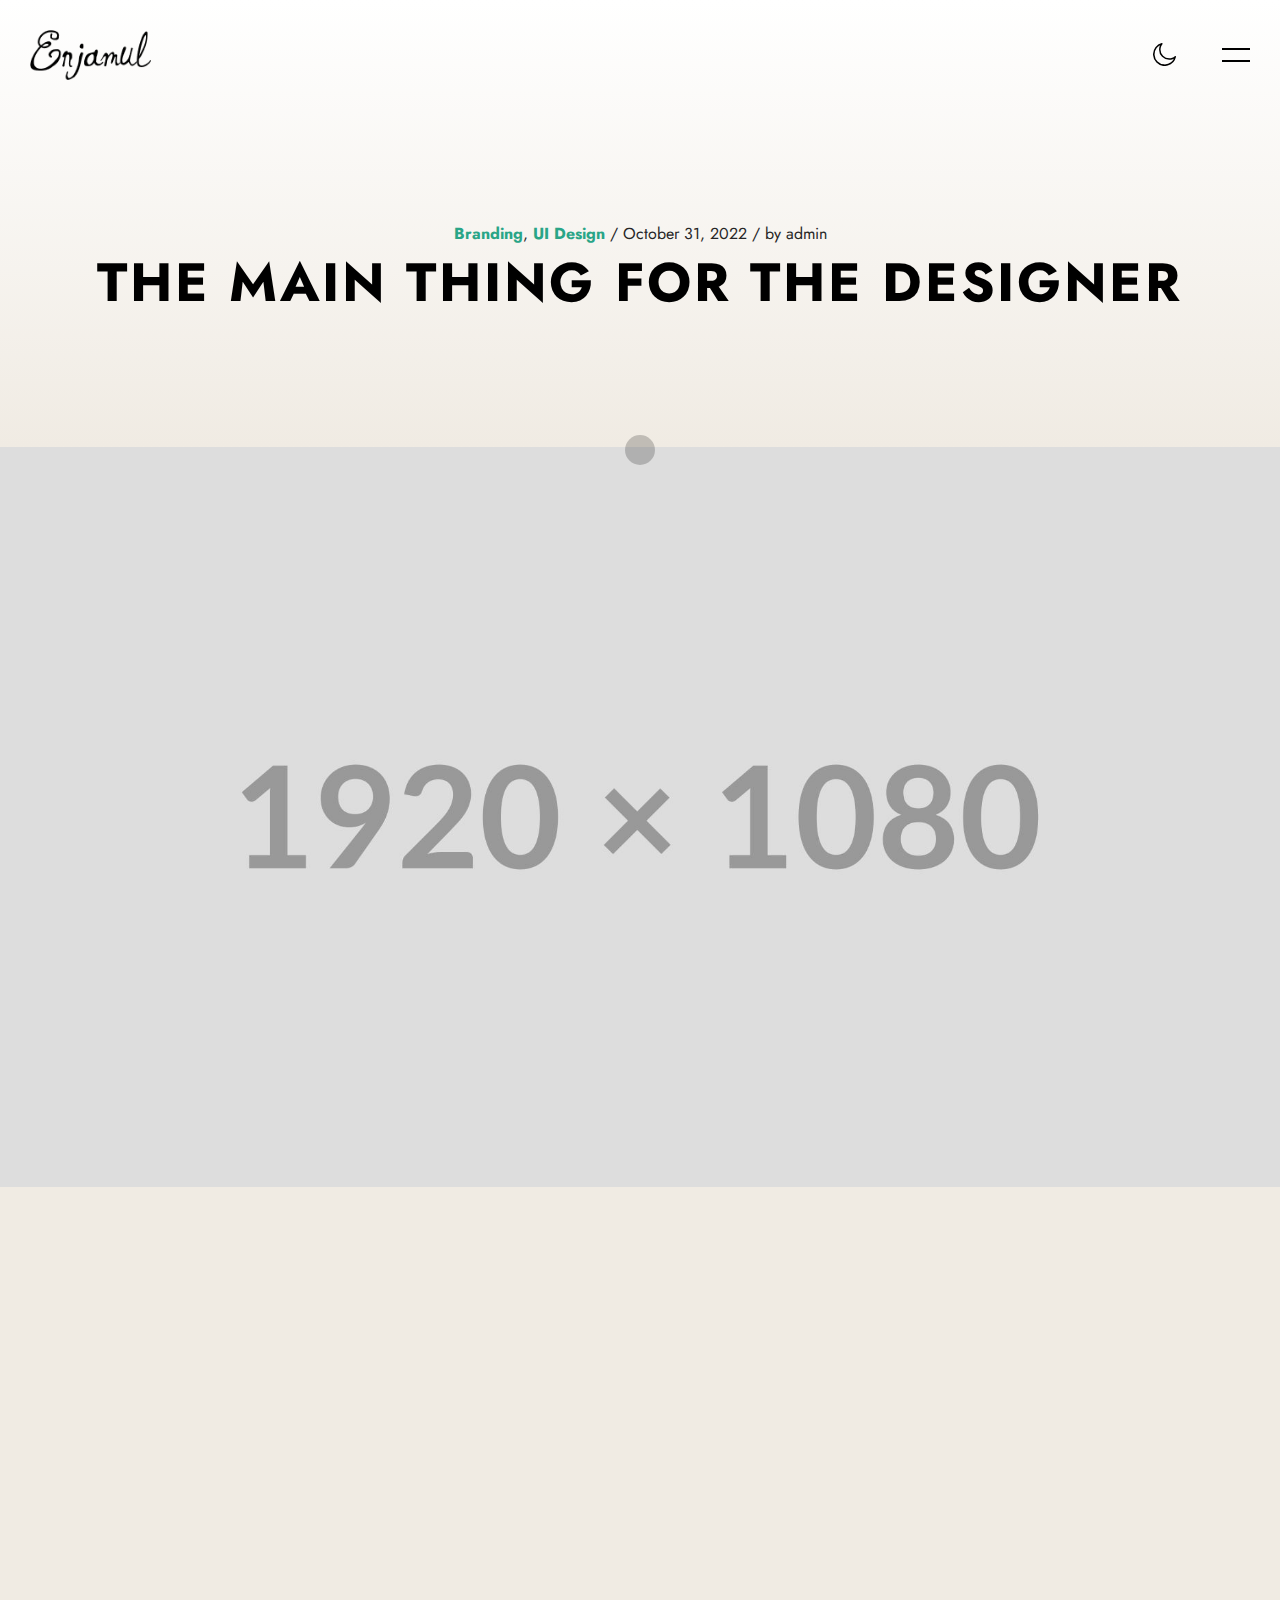
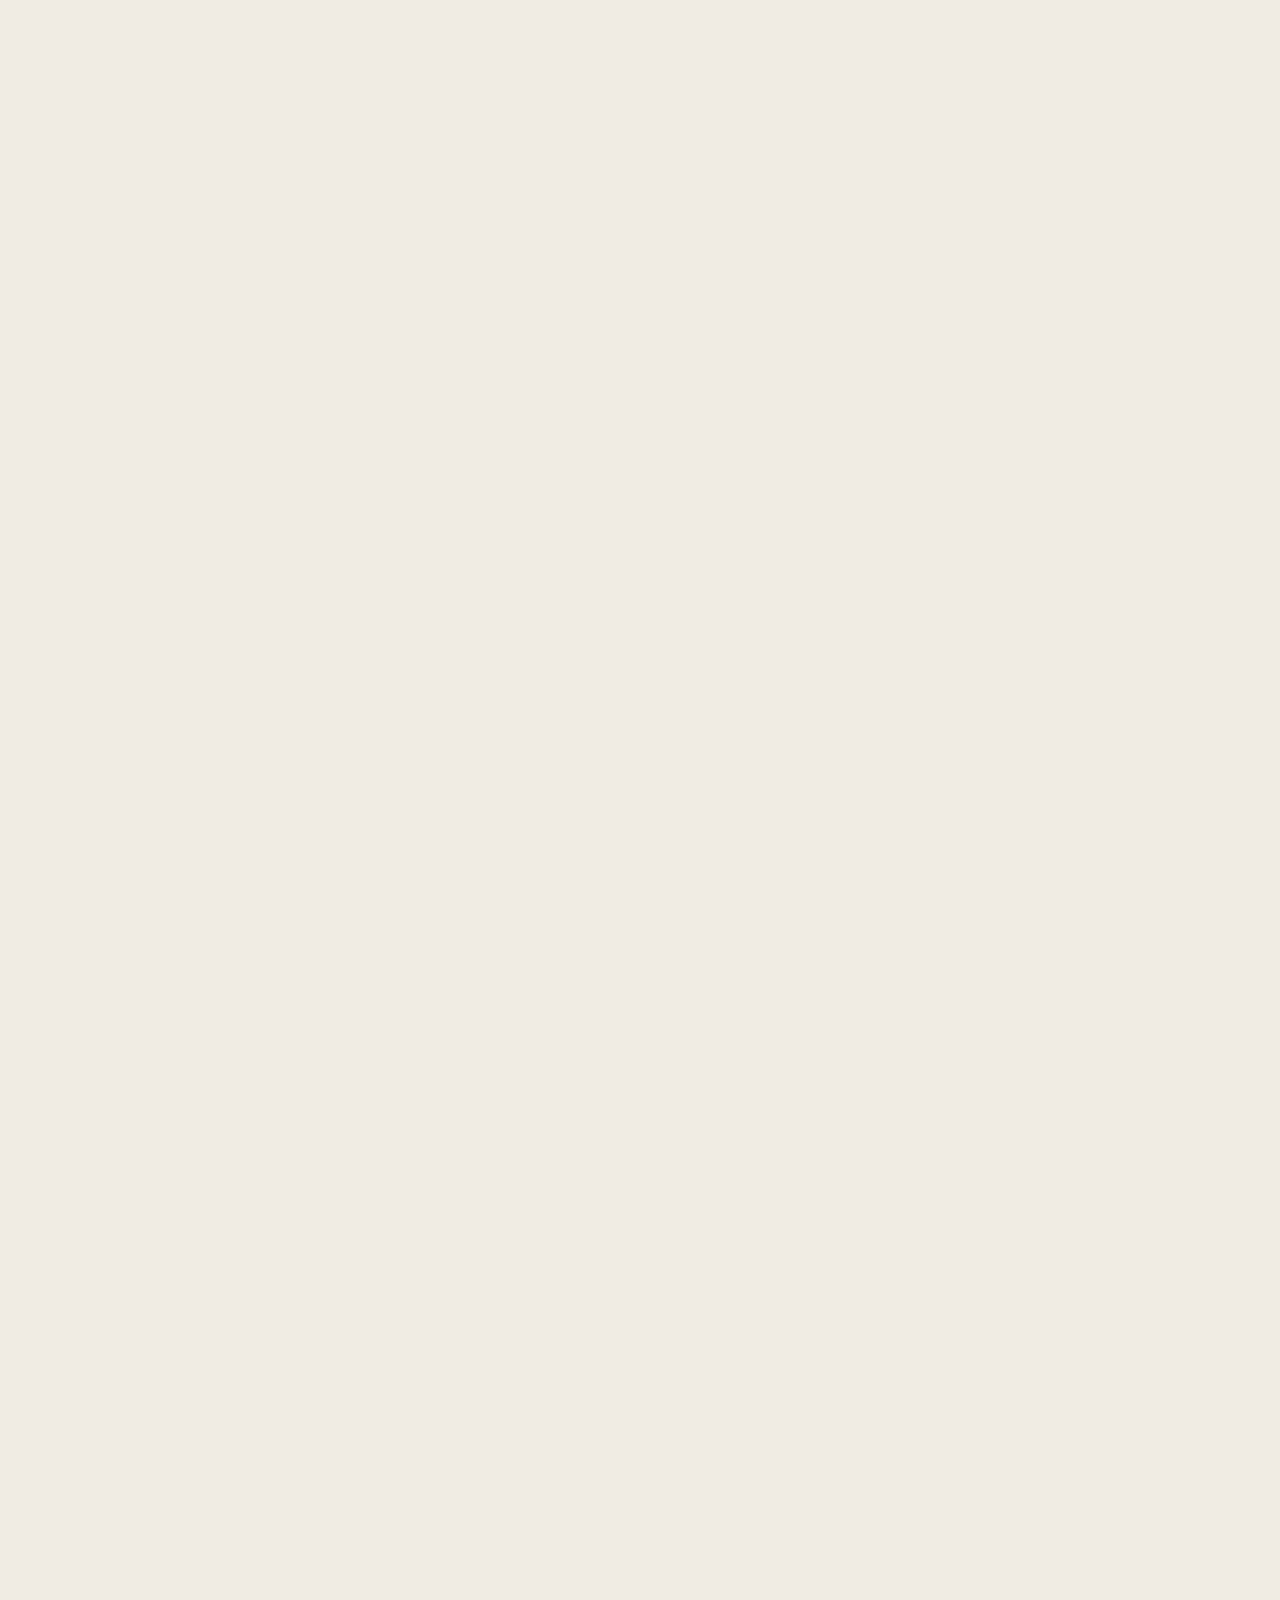
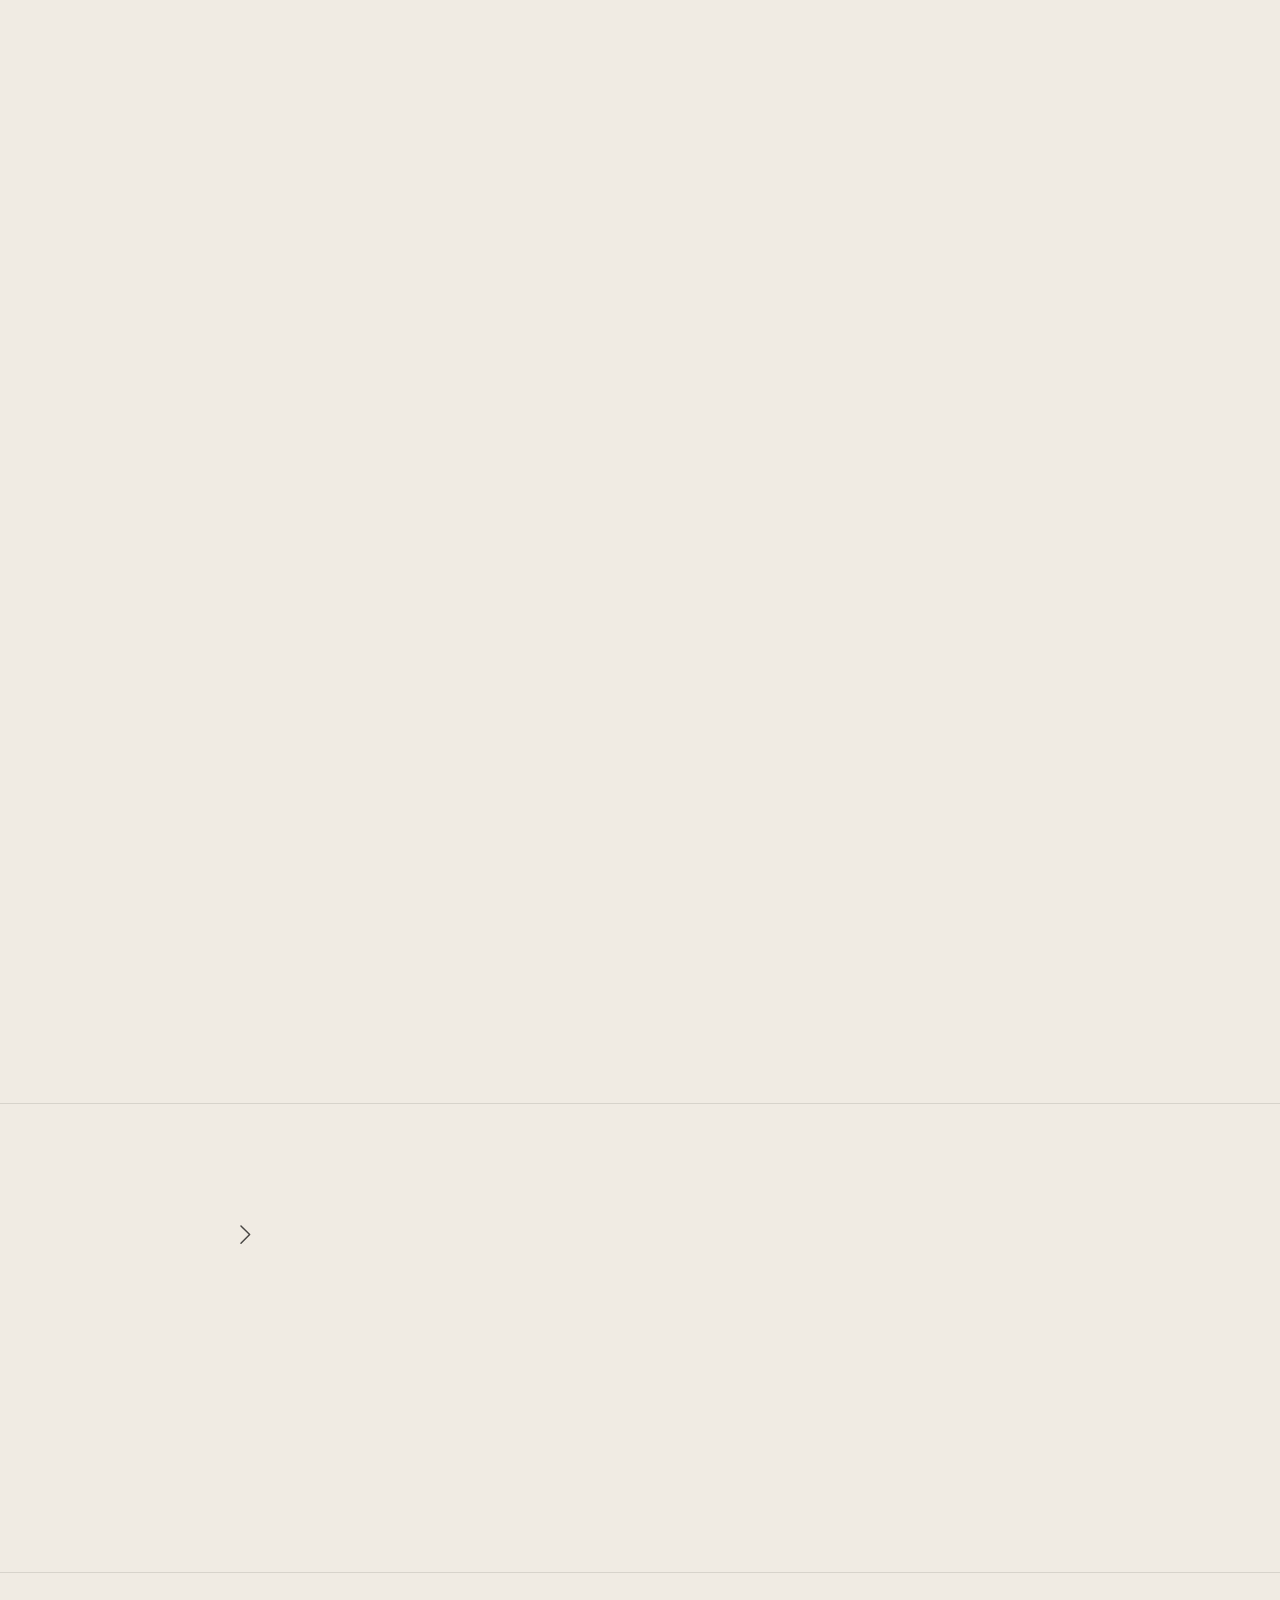
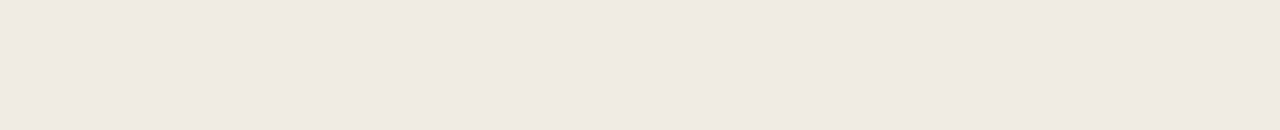
<file: blog-single.html>
<!doctype html>
<html lang="en-US">
<head>

  <title>Luique - Personal Portfolio HTML Template</title>
  <meta http-equiv="Content-Type" content="text/html; charset=utf-8">
  <meta http-equiv="X-UA-Compatible" content="IE=edge">
  <meta name="viewport" content="width=device-width, initial-scale=1">
  <meta name="HandheldFriendly" content="true">
  <meta name="author" content="bslthemes" >

  <!-- Fonts -->
  <link rel="stylesheet" href="https://fonts.googleapis.com/css?family=Jost%3A0%2C100%3B0%2C200%3B0%2C300%3B0%2C400%3B0%2C500%3B0%2C600%3B0%2C700%3B0%2C800%3B0%2C900%3B1%2C100%3B1%2C200%3B1%2C300%3B1%2C400%3B1%2C500%3B1%2C600%3B1%2C700%3B1%2C800%3B1%2C900%7CCaveat%3A400%3B500%3B600%3B700&#038;display=swap" type="text/css" media="all" >
  <link rel="stylesheet" href="https://fonts.googleapis.com/css?family=Roboto%3A100%2C100italic%2C200%2C200italic%2C300%2C300italic%2C400%2C400italic%2C500%2C500italic%2C600%2C600italic%2C700%2C700italic%2C800%2C800italic%2C900%2C900italic%7CRoboto+Slab%3A100%2C100italic%2C200%2C200italic%2C300%2C300italic%2C400%2C400italic%2C500%2C500italic%2C600%2C600italic%2C700%2C700italic%2C800%2C800italic%2C900%2C900italic&#038;display=auto" type="text/css" media="all" >

  <!-- CSS STYLES -->
  <link rel="stylesheet" href="assets/css/vendors/bootstrap.css" type="text/css" media="all" >
  <link rel="stylesheet" href="assets/fonts/font-awesome/css/font-awesome.css" type="text/css" media="all" >
  <link rel="stylesheet" href="assets/css/vendors/magnific-popup.css" type="text/css" media="all" >
  <link rel="stylesheet" href="assets/css/vendors/splitting.css" type="text/css" media="all" >
  <link rel="stylesheet" href="assets/css/vendors/swiper.css" type="text/css" media="all" >
  <link rel="stylesheet" href="assets/css/vendors/animate.css" type="text/css" media="all" >
  <link rel="stylesheet" href="assets/css/style.css" type="text/css" media="all" >
  <link rel="stylesheet" href="assets/css/dark.css" type="text/css" media="all" >

  <!-- Favicon -->
	<link rel="shortcut icon" href="favicon.ico" type="image/x-icon">
	<link rel="icon" href="favicon.ico" type="image/x-icon">

</head>

<body class="light-skin">
	<div class="container-page">

		<!-- Preloader -->
		<!-- <div class="preloader">
			<div class="centrize full-width">
				<div class="vertical-center">
					<div class="spinner-logo">
						<img src="assets/images/logo2.png" alt="Luique - Personal Portfolio HTML Template" >
						<div class="spinner-dot"></div>
						<div class="spinner spinner-line"></div>
					</div>
				</div>
			</div>
		</div> -->

		<!-- Header -->
		<header class="header">
			<div class="header__builder">
        <div class="row">
          <div class="col-xs-4 col-sm-4 col-md-4 col-lg-4">

            <!-- logo -->
            <div class="logo">
              <a href="index.html">
                <img width="228" height="38" src="assets/images/logo2.png" alt="" >
              </a>
            </div>

          </div>
          <div class="col-xs-8 col-sm-8 col-md-8 col-lg-8 align-right">

						<!-- switcher btn -->
						<a href="#" class="switcher-btn">
							<span class="sw-before">
								<svg xmlns="http://www.w3.org/2000/svg" width="23" height="23" viewBox="0 0 23 23">
									<path id="Dark_Theme" data-name="Dark Theme" fill="#000" d="M1759.46,111.076a0.819,0.819,0,0,0-.68.147,8.553,8.553,0,0,1-2.62,1.537,8.167,8.167,0,0,1-2.96.531,8.655,8.655,0,0,1-8.65-8.682,9.247,9.247,0,0,1,.47-2.864,8.038,8.038,0,0,1,1.42-2.54,0.764,0.764,0,0,0-.12-1.063,0.813,0.813,0,0,0-.68-0.148,11.856,11.856,0,0,0-6.23,4.193,11.724,11.724,0,0,0,1,15.387,11.63,11.63,0,0,0,19.55-5.553A0.707,0.707,0,0,0,1759.46,111.076Zm-4.5,6.172a10.137,10.137,0,0,1-14.29-14.145,10.245,10.245,0,0,1,3.38-2.836c-0.14.327-.29,0.651-0.41,1.006a9.908,9.908,0,0,0-.56,3.365,10.162,10.162,0,0,0,10.15,10.189,9.776,9.776,0,0,0,3.49-.62,11.659,11.659,0,0,0,1.12-.473A10.858,10.858,0,0,1,1754.96,117.248Z" transform="translate(-1737 -98)" />
								</svg>
							</span>
							<span class="sw-after">
								<svg xmlns="http://www.w3.org/2000/svg" width="22.22" height="22.313" viewBox="0 0 22.22 22.313">
									<path id="Light_Theme" data-name="Light Theme" fill="#fff" d="M1752.49,105.511a5.589,5.589,0,0,0-3.94-1.655,5.466,5.466,0,0,0-3.94,1.655,5.61,5.61,0,0,0,3.94,9.566,5.473,5.473,0,0,0,3.94-1.653,5.643,5.643,0,0,0,1.65-3.957A5.516,5.516,0,0,0,1752.49,105.511Zm-1.06,6.85a4.1,4.1,0,0,1-5.76,0,4.164,4.164,0,0,1,0-5.788A4.083,4.083,0,0,1,1751.43,112.361Zm7.47-3.662h-2.27a0.768,0.768,0,0,0,0,1.536h2.27A0.768,0.768,0,0,0,1758.9,108.7Zm-10.35,8.12a0.777,0.777,0,0,0-.76.769v2.274a0.777,0.777,0,0,0,.76.767,0.786,0.786,0,0,0,.77-0.767v-2.274A0.786,0.786,0,0,0,1748.55,116.819Zm7.85-.531-1.62-1.624a0.745,0.745,0,0,0-1.06,0,0.758,0.758,0,0,0,0,1.063l1.62,1.625a0.747,0.747,0,0,0,1.06,0A0.759,0.759,0,0,0,1756.4,116.288ZM1748.55,98.3a0.777,0.777,0,0,0-.76.768v2.273a0.778,0.778,0,0,0,.76.768,0.787,0.787,0,0,0,.77-0.768V99.073A0.786,0.786,0,0,0,1748.55,98.3Zm7.88,3.278a0.744,0.744,0,0,0-1.06,0l-1.62,1.624a0.758,0.758,0,0,0,0,1.063,0.745,0.745,0,0,0,1.06,0l1.62-1.624A0.758,0.758,0,0,0,1756.43,101.583Zm-15.96,7.116h-2.26a0.78,0.78,0,0,0-.77.768,0.76,0.76,0,0,0,.77.768h2.26A0.768,0.768,0,0,0,1740.47,108.7Zm2.88,5.965a0.745,0.745,0,0,0-1.06,0l-1.62,1.624a0.759,0.759,0,0,0,0,1.064,0.747,0.747,0,0,0,1.06,0l1.62-1.625A0.758,0.758,0,0,0,1743.35,114.664Zm0-11.457-1.62-1.624a0.744,0.744,0,0,0-1.06,0,0.758,0.758,0,0,0,0,1.063l1.62,1.624a0.745,0.745,0,0,0,1.06,0A0.758,0.758,0,0,0,1743.35,103.207Z" transform="translate(-1737.44 -98.313)" />
								</svg>
							</span>
						</a>

						<!-- menu btn -->
						<a href="#" class="menu-btn">
							<span></span>
							<span></span>
						</a>

						<!-- Menu Full Overlay -->
						<div class="menu-full-overlay">
							<div class="menu-full-container">
								<div class="container">
									<div class="row">
										<div class="col-xs-12 col-sm-12 col-md-12 col-lg-12">

											<!-- menu full -->
											<div class="menu-full">
												<ul class="menu-full">
													<li class="menu-item">
														<a class="splitting-text-anim-2" data-splitting="chars" href="index.html">Home</a>
													</li>
													<li class="menu-item">
														<a class="splitting-text-anim-2" data-splitting="chars" href="#services-section">Services</a>
													</li>
													<li class="menu-item">
														<a class="splitting-text-anim-2" data-splitting="chars" href="#skills-section">Skills</a>
													</li>
													<li class="menu-item">
														<a class="splitting-text-anim-2" data-splitting="chars" href="#works-section">Works</a>
													</li>
													<li class="menu-item">
														<a class="splitting-text-anim-2" data-splitting="chars" href="#resume-section">Resume</a>
													</li>
													<li class="menu-item">
														<a class="splitting-text-anim-2" data-splitting="chars" href="#testimonials-section">Testimonials</a>
													</li>
													<li class="menu-item">
														<a class="splitting-text-anim-2" data-splitting="chars" href="#pricing-section">Pricing</a>
													</li>
													<li class="menu-item">
														<a class="splitting-text-anim-2" data-splitting="chars" href="#blog-section">Blog</a>
													</li>
													<li class="menu-item">
														<a class="splitting-text-anim-2" data-splitting="chars" href="#contact-section">Contact</a>
													</li>
													<li class="menu-item menu-item-has-children has-children">
														<a class="splitting-text-anim-2" data-splitting="chars">Pages</a>
														<ul class="sub-menu">
															<li class="menu-item">
																<a class="splitting-text-anim-1" data-splitting="chars" href="works-list.html">Works (List)</a>
															</li>
															<li class="menu-item">
																<a class="splitting-text-anim-1" data-splitting="chars" href="works.html">Works (Grid)</a>
															</li>
															<li class="menu-item">
																<a class="splitting-text-anim-1" data-splitting="chars" href="work-single.html">Work Single Page</a>
															</li>
															<li class="menu-item">
																<a class=" splitting-text-anim-1" data-splitting="chars" href="blog.html">Blog</a>
															</li>
															<li class="menu-item">
																<a class="splitting-text-anim-1" data-splitting="chars" href="blog-single.html">Single Post</a>
															</li>
														</ul>
													</li>
												</ul>
											</div>

											<!-- social -->
											<div class="menu-social-links">
												<a href="http://dribbble.com" target="blank" class="scrolla-element-anim-1" title="dribbble">
													<i class="fab fa-dribbble"></i>
												</a>
												<a href="http://twitter.com" target="blank" class="scrolla-element-anim-1" title="twitter">
													<i class="fab fa-twitter"></i>
												</a>
												<a href="http://behance.com" target="blank" class="scrolla-element-anim-1" title="behance">
													<i class="fab fa-behance"></i>
												</a>
											</div>

											<div class="v-line-block"><span></span></div>

										</div>
									</div>
								</div>
							</div>
							<div class="menu-overlay"></div>
						</div>

          </div>
        </div>
      </div>
    </header>

		<!-- Wrapper -->
		<div class="wrapper">

      <!-- Section Started Heading -->
      <section class="section section-inner started-heading">
      	<div class="container">

  				<!-- Heading -->
					<div class="m-titles align-center">
            <div class="m-category scrolla-element-anim-1 scroll-animate" data-animate="active">
              <a href="blog.html">Branding</a>, <a href="blog.html">UI Design</a> / October 31, 2022 / by admin
            </div>
            <h1 class="m-title scrolla-element-anim-1 scroll-animate" data-animate="active">
              The Main Thing For The Designer
            </h1>
					</div>

      	</div>
      </section>

      <!-- Single Post Image -->
      <div class="section section-inner m-image-large">
        <div class="container">
          <div class="v-line-right v-line-top"><div class="v-line-block"><span></span></div></div>
        </div>
        <div class="image">
          <div class="img scrolla-element-anim-1 scroll-animate" data-animate="active" style="background-image: url(assets/images/single7.jpg);"></div>
        </div>
      </div>

      <!-- Section - Blog -->
			<section class="section section-inner m-archive">
        <div class="container">

          <div class="row">
            <div class="col-xs-12 col-sm-12 col-md-12 col-lg-10 offset-1">

              <!-- content -->
              <div class="description">
                <div class="post-content scrolla-element-anim-1 scroll-animate" data-animate="active">
                  <p>Vivamus interdum suscipit lacus. Nunc ultrices accumsan mattis. Aliquam vel sem vel velit efficitur malesuada. Donec arcu lacus, ornare eget ligula vel, commodo luctus felis. Ut dignissim sapien sit amet molestie rutrum. Orci varius natoque penatibus et magnis dis parturient montes, nascetur ridiculus mus. Pellentesque in porta dolor, a suscipit risus. Lorem ipsum dolor sit amet, consectetur adipiscing elit. Cras ac arcu in lorem rhoncus ullamcorper. Ut at nulla ut libero mollis viverra sed vitae purus.</p>
                  <p>Nam dui mauris, congue vel nisi in, tempus gravida enim. Nulla et tristique orci. Pellentesque lectus sapien, maximus id gravida sit amet, tristique non eros. Etiam aliquet, sem vitae sagittis convallis, ante sapien tincidunt nisl, eget dapibus tortor velit quis ex. Proin et condimentum est, sed pretium ex. Mauris posuere est metus, vitae commodo sem posuere eget. Praesent maximus augue rutrum, consequat magna id, facilisis lorem. Quisque molestie, turpis ac interdum gravida</p>
                  <blockquote>
                    <p>Photography is the story I fail to put into words get ligula vel, commodo luctus felis. Ut dignissim sapien sit amet molestie rutr</p>
                    <p><cite>&#8211; Destin Sparks</cite></p>
                  </blockquote>
                  <p><br></p>
                  <h3>Aliquam vel sem vel vellesuada</h3>
                  <p>Vivamus interdum suscipit lacus. Nunc ultrices accumsan mattis. Aliquam vel sem vel velit efficitur malesuada. Donec arcu lacus, ornare eget ligula vel, commodo luctus felis. Ut dignissim sapien sit amet molestie rutrum. Orci varius natoque penatibus et magnis dis parturient montes, nascetur ridiculus mus. Pellentesque in porta dolor, a suscipit risus. Lorem ipsum dolor sit amet, consectetur adipiscing elit. Cras ac arcu in lorem rhoncus ullamcorper. Ut at nulla ut libero mollis viverra sed vitae purus.</p>
                  <ul class="gallery gallery-columns-2">
                    <li class="gallery-item">
                      <figure>
                        <img src="assets/images/blog8.jpg" alt="" >
                      </figure>
                    </li>
                    <li class="gallery-item">
                      <figure>
                        <img src="assets/images/blog6.jpg" alt="" >
                      </figure>
                    </li>
                  </ul>
                  <p>Nam dui mauris, congue vel nisi in, tempus gravida enim. Nulla et tristique orci. Pellentesque lectus sapien, maximus id gravida sit amet, tristique non eros. Etiam aliquet, sem vitae sagittis convallis, ante sapien tincidunt nisl, eget dapibus tortor velit quis ex. Proin et condimentum est, sed pretium ex. Mauris posuere est metus, vitae commodo sem posuere eget. Praesent maximus augue rutrum, consequat magna id, facilisis lorem. Quisque molestie, turpis ac interdum gravida</p>
                  <ul>
                    <li>Donec arcu lacus, ornare eget ligula vel, commodo luctus felis.</li>
                    <li>Ut dignissim sapien sit amet molestie rutrum.</li>
                    <li>Orci varius natoque penatibus et magnis dis parturient montes.</li>
                    <li>Ut at nulla ut libero mollis viverra sed vitae purus.</li>
                  </ul>
                  <p>Nam dui mauris, congue vel nisi in, tempus gravida enim. Nulla et tristique orci. Pellentesque lectus sapien, maximus id gravida sit amet, tristique non eros. Etiam aliquet, sem vitae sagittis convallis, ante sapien tincidunt nisl, eget dapibus tortor velit quis ex.</p>

                  <span class="tags-links">
                    <span>Tags:</span>
                    <a href="#">Design</a>
                    <a href="#">HTML</a>
                    <a href="#">UX</a>
                    <a href="#">WordPress</a>
                  </span>
                </div>
              </div>

              <!-- Comments -->
              <div class="comments-post scrolla-element-anim-1 scroll-animate" data-animate="active">
                <div class="section__comments">

                  <div class="m-titles">
                    <div class="m-title align-left">2 Comments</div>
                  </div>

                  <ul class="comments">
                    <li class="comment comment-item">
                      <div class="comment comment-box">
                        <img src="assets/images/avatar.png" class="avatar" alt="" >
                        <div class="comment-box__body">
                          <div class="content-caption post-content description">
                            <h5 class="comment-box__details">Robert Brown <span>December 9, 2021</span></h5>
                            <p>Nam dui mauris, congue vel nisi in, tempus gravida enim. Nulla et tristique orci. Pellentesque lectus sapien, maximus id gravida sit amet, tristique non eros. Etiam aliquet, sem vitae sagittis convallis, ante sapien tincidunt nisl, eget dapibus tortor velit quis ex.</p>
                          </div>
                        </div>
                        <div class="comment-footer">
                          <a class="comment-reply-link" href="#">Reply</a>
                        </div>
                      </div>
                    </li>
                    <li class="comment comment-item">
                      <div class="comment comment-box">
                        <img src="assets/images/avatar.png" class="avatar" alt="" >
                        <div class="comment-box__body">
                          <div class="content-caption post-content description">
                            <h5 class="comment-box__details">Ryan Berg <span>December 9, 2021</span></h5>
                            <p>Proin et condimentum est, sed pretium ex. Mauris posuere est metus, vitae commodo sem posuere eget.</p>
                          </div>
                        </div>
                        <div class="comment-footer">
                          <a class="comment-reply-link" href="#">Reply</a>
                        </div>
                      </div>
                    </li>
                  </ul>

                  <div class="form-comment">
                    <div class="comment-respond">
                      <div class="m-titles">
                        <div class="m-title align-left">Leave a comment</div>
                      </div>
                      <form method="post" class="comment-form">
                        <div class="group-row">
                          <div class="group">
                            <textarea class="textarea" name="comment" rows="3" placeholder="Comment"></textarea>
                          </div>
                        </div>
                        <div class="group-row">
                          <div class="group">
                            <input type="text" name="author" class="input" placeholder="Name" >
                          </div>
                          <div class="group">
                            <input type="text" name="email" class="input" placeholder="Email" >
                          </div>
                        </div>
                        <div class="group-row">
                          <div class="group">
                            <button type="submit" name="submit" class="btn">Submit</button>
                          </div>
                        </div>
                      </form>
                    </div>
                  </div>

                </div>
              </div>

            </div>
          </div>

          <div class="v-line-left v-line-top"><div class="v-line-block"><span></span></div></div>

        </div>
      </section>

      <!-- Section Navigation -->
      <div class="section section-inner m-page-navigation">
      	<div class="container">
      		<div class="row">
      			<div class="col-xs-12 col-sm-12 col-md-12 col-lg-10 offset-1">

      				<div class="h-titles h-navs">
      					<a href="blog-single.html">
      						<span class="nav-arrow splitting-text-anim-1 scroll-animate" data-splitting="chars" data-animate="active">
      							Next Article
                  </span>
      						<span class="h-title splitting-text-anim-2 scroll-animate" data-splitting="chars" data-animate="active">
      							Follow Your Own Design Process
                  </span>
      					</a>
      				</div>

      			</div>
      		</div>
      	</div>
      </div>

		</div>

		<!-- Footer -->
		<div class="footer">
			<div class="footer__builder">
        <div class="container">
          <div class="row">
            <div class="col-xs-12 col-sm-12 col-md-4 col-lg-4">

              <div class="social-links scrolla-element-anim-1 scroll-animate" data-animate="active">
                <a target="_blank" rel="nofollow" href="http://twitter.com">
                  <i aria-hidden="true" class="fab fa-twitter"></i>
                </a>
                <a target="_blank" rel="nofollow" href="http://dribble.com">
                  <i aria-hidden="true" class="fab fa-dribbble"></i>
                </a>
                <a target="_blank" rel="nofollow" href="http://behance.com">
                  <i aria-hidden="true" class="fab fa-behance"></i>
                </a>
              </div>

            </div>
            <div class="col-xs-12 col-sm-12 col-md-4 col-lg-4">

              <div class="copyright-text align-center scrolla-element-anim-1 scroll-animate" data-animate="active">
                © 2022 <strong>Luique</strong>. All rights reserved
              </div>

            </div>
            <div class="col-xs-12 col-sm-12 col-md-4 col-lg-4">

              <div class="copyright-text align-right scrolla-element-anim-1 scroll-animate" data-animate="active">
                Developed by <strong>bslthemes</strong>
              </div>

            </div>
          </div>
        </div>
			</div>
		</div>

	</div>

	<!-- cursor -->
	<div class="cursor"></div>

  <script src="assets/js/jquery.min.js"></script>
  <script src="assets/js/jquery.validate.min.js"></script>
  <script src="assets/js/bootstrap.js"></script>
  <script src="assets/js/swiper.js"></script>
  <script src="assets/js/splitting.js"></script>
  <script src="assets/js/jarallax.min.js"></script>
  <script src="assets/js/magnific-popup.js"></script>
  <script src="assets/js/imagesloaded.pkgd.js"></script>
  <script src="assets/js/isotope.pkgd.js"></script>
  <script src="assets/js/jquery.scrolla.js"></script>
  <script src="assets/js/skrollr.js"></script>
  <script src="assets/js/jquery.cookie.js"></script>
  <script src="assets/js/typed.js"></script>
  <script src="assets/js/common.js"></script>

</body>
</html>
</file>
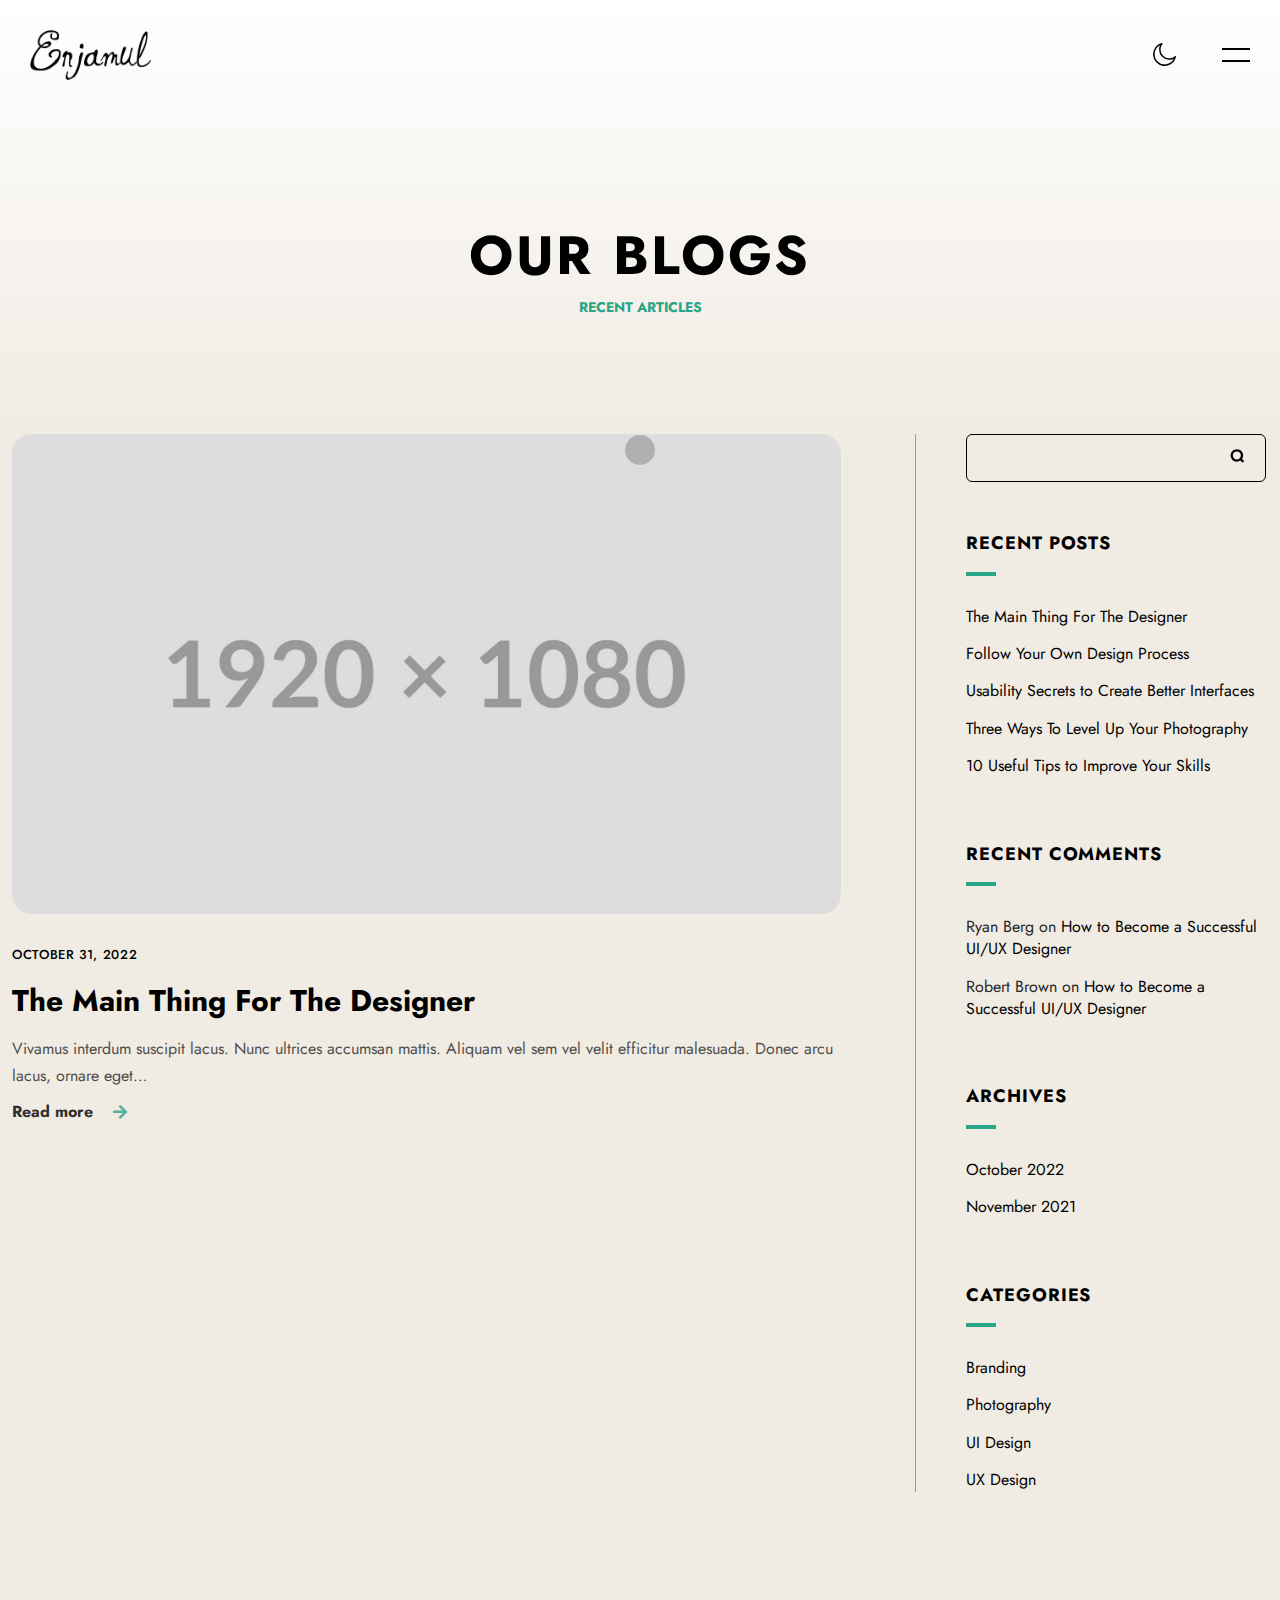
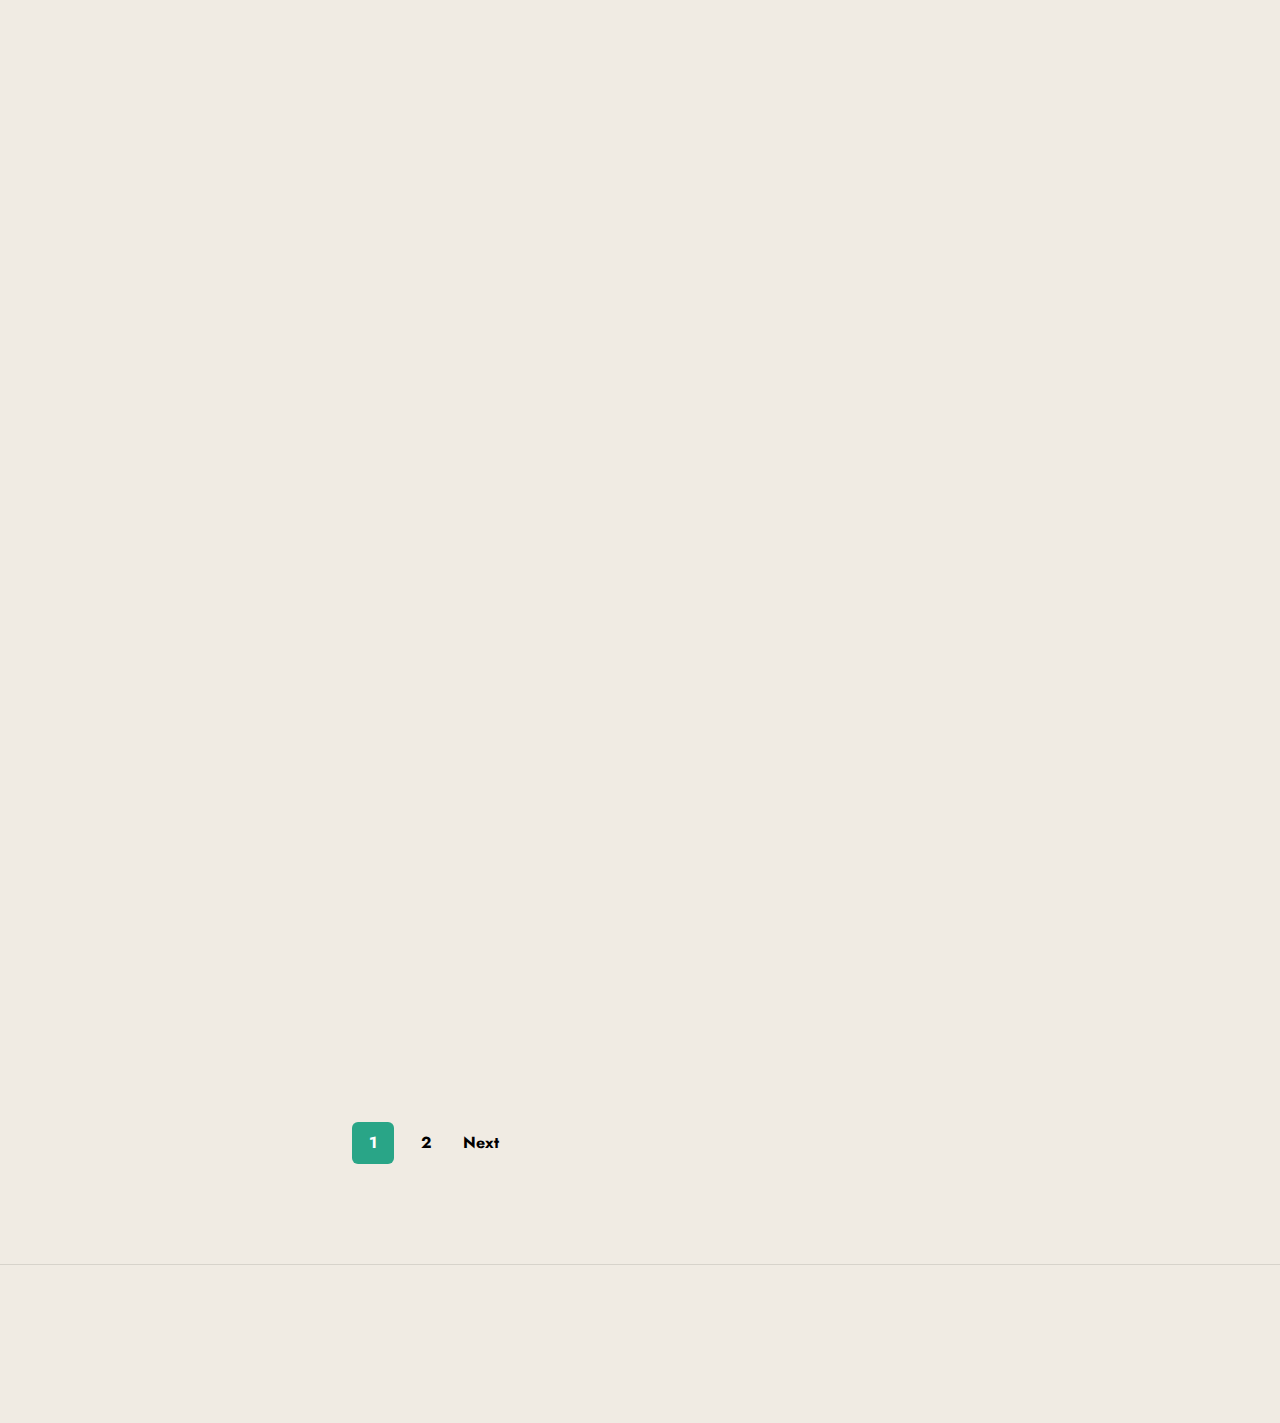
<file: blog.html>
<!doctype html>
<html lang="en-US">
<head>

  <title>Luique - Personal Portfolio HTML Template</title>
  <meta http-equiv="Content-Type" content="text/html; charset=utf-8">
  <meta http-equiv="X-UA-Compatible" content="IE=edge">
  <meta name="viewport" content="width=device-width, initial-scale=1">
  <meta name="HandheldFriendly" content="true">
  <meta name="author" content="bslthemes" >

  <!-- Fonts -->
  <link rel="stylesheet" href="https://fonts.googleapis.com/css?family=Jost%3A0%2C100%3B0%2C200%3B0%2C300%3B0%2C400%3B0%2C500%3B0%2C600%3B0%2C700%3B0%2C800%3B0%2C900%3B1%2C100%3B1%2C200%3B1%2C300%3B1%2C400%3B1%2C500%3B1%2C600%3B1%2C700%3B1%2C800%3B1%2C900%7CCaveat%3A400%3B500%3B600%3B700&#038;display=swap" type="text/css" media="all" >
  <link rel="stylesheet" href="https://fonts.googleapis.com/css?family=Roboto%3A100%2C100italic%2C200%2C200italic%2C300%2C300italic%2C400%2C400italic%2C500%2C500italic%2C600%2C600italic%2C700%2C700italic%2C800%2C800italic%2C900%2C900italic%7CRoboto+Slab%3A100%2C100italic%2C200%2C200italic%2C300%2C300italic%2C400%2C400italic%2C500%2C500italic%2C600%2C600italic%2C700%2C700italic%2C800%2C800italic%2C900%2C900italic&#038;display=auto" type="text/css" media="all" >

  <!-- CSS STYLES -->
  <link rel="stylesheet" href="assets/css/vendors/bootstrap.css" type="text/css" media="all" >
  <link rel="stylesheet" href="assets/fonts/font-awesome/css/font-awesome.css" type="text/css" media="all" >
  <link rel="stylesheet" href="assets/css/vendors/magnific-popup.css" type="text/css" media="all" >
  <link rel="stylesheet" href="assets/css/vendors/splitting.css" type="text/css" media="all" >
  <link rel="stylesheet" href="assets/css/vendors/swiper.css" type="text/css" media="all" >
  <link rel="stylesheet" href="assets/css/vendors/animate.css" type="text/css" media="all" >
  <link rel="stylesheet" href="assets/css/style.css" type="text/css" media="all" >
  <link rel="stylesheet" href="assets/css/dark.css" type="text/css" media="all" >

  <!-- Favicon -->
	<link rel="shortcut icon" href="favicon.ico" type="image/x-icon">
	<link rel="icon" href="favicon.ico" type="image/x-icon">

</head>

<body class="light-skin">
	<div class="container-page">

		<!-- Preloader -->
		<!-- <div class="preloader">
			<div class="centrize full-width">
				<div class="vertical-center">
					<div class="spinner-logo">
						<img src="assets/images/logo2.png" alt="Luique - Personal Portfolio HTML Template" >
						<div class="spinner-dot"></div>
						<div class="spinner spinner-line"></div>
					</div>
				</div>
			</div>
		</div> -->

		<!-- Header -->
		<header class="header">
			<div class="header__builder">
        <div class="row">
          <div class="col-xs-4 col-sm-4 col-md-4 col-lg-4">

            <!-- logo -->
            <div class="logo">
              <a href="index.html">
                <img width="228" height="38" src="assets/images/logo2.png" alt="" >
              </a>
            </div>

          </div>
          <div class="col-xs-8 col-sm-8 col-md-8 col-lg-8 align-right">

						<!-- switcher btn -->
						<a href="#" class="switcher-btn">
							<span class="sw-before">
								<svg xmlns="http://www.w3.org/2000/svg" width="23" height="23" viewBox="0 0 23 23">
									<path id="Dark_Theme" data-name="Dark Theme" fill="#000" d="M1759.46,111.076a0.819,0.819,0,0,0-.68.147,8.553,8.553,0,0,1-2.62,1.537,8.167,8.167,0,0,1-2.96.531,8.655,8.655,0,0,1-8.65-8.682,9.247,9.247,0,0,1,.47-2.864,8.038,8.038,0,0,1,1.42-2.54,0.764,0.764,0,0,0-.12-1.063,0.813,0.813,0,0,0-.68-0.148,11.856,11.856,0,0,0-6.23,4.193,11.724,11.724,0,0,0,1,15.387,11.63,11.63,0,0,0,19.55-5.553A0.707,0.707,0,0,0,1759.46,111.076Zm-4.5,6.172a10.137,10.137,0,0,1-14.29-14.145,10.245,10.245,0,0,1,3.38-2.836c-0.14.327-.29,0.651-0.41,1.006a9.908,9.908,0,0,0-.56,3.365,10.162,10.162,0,0,0,10.15,10.189,9.776,9.776,0,0,0,3.49-.62,11.659,11.659,0,0,0,1.12-.473A10.858,10.858,0,0,1,1754.96,117.248Z" transform="translate(-1737 -98)" />
								</svg>
							</span>
							<span class="sw-after">
								<svg xmlns="http://www.w3.org/2000/svg" width="22.22" height="22.313" viewBox="0 0 22.22 22.313">
									<path id="Light_Theme" data-name="Light Theme" fill="#fff" d="M1752.49,105.511a5.589,5.589,0,0,0-3.94-1.655,5.466,5.466,0,0,0-3.94,1.655,5.61,5.61,0,0,0,3.94,9.566,5.473,5.473,0,0,0,3.94-1.653,5.643,5.643,0,0,0,1.65-3.957A5.516,5.516,0,0,0,1752.49,105.511Zm-1.06,6.85a4.1,4.1,0,0,1-5.76,0,4.164,4.164,0,0,1,0-5.788A4.083,4.083,0,0,1,1751.43,112.361Zm7.47-3.662h-2.27a0.768,0.768,0,0,0,0,1.536h2.27A0.768,0.768,0,0,0,1758.9,108.7Zm-10.35,8.12a0.777,0.777,0,0,0-.76.769v2.274a0.777,0.777,0,0,0,.76.767,0.786,0.786,0,0,0,.77-0.767v-2.274A0.786,0.786,0,0,0,1748.55,116.819Zm7.85-.531-1.62-1.624a0.745,0.745,0,0,0-1.06,0,0.758,0.758,0,0,0,0,1.063l1.62,1.625a0.747,0.747,0,0,0,1.06,0A0.759,0.759,0,0,0,1756.4,116.288ZM1748.55,98.3a0.777,0.777,0,0,0-.76.768v2.273a0.778,0.778,0,0,0,.76.768,0.787,0.787,0,0,0,.77-0.768V99.073A0.786,0.786,0,0,0,1748.55,98.3Zm7.88,3.278a0.744,0.744,0,0,0-1.06,0l-1.62,1.624a0.758,0.758,0,0,0,0,1.063,0.745,0.745,0,0,0,1.06,0l1.62-1.624A0.758,0.758,0,0,0,1756.43,101.583Zm-15.96,7.116h-2.26a0.78,0.78,0,0,0-.77.768,0.76,0.76,0,0,0,.77.768h2.26A0.768,0.768,0,0,0,1740.47,108.7Zm2.88,5.965a0.745,0.745,0,0,0-1.06,0l-1.62,1.624a0.759,0.759,0,0,0,0,1.064,0.747,0.747,0,0,0,1.06,0l1.62-1.625A0.758,0.758,0,0,0,1743.35,114.664Zm0-11.457-1.62-1.624a0.744,0.744,0,0,0-1.06,0,0.758,0.758,0,0,0,0,1.063l1.62,1.624a0.745,0.745,0,0,0,1.06,0A0.758,0.758,0,0,0,1743.35,103.207Z" transform="translate(-1737.44 -98.313)" />
								</svg>
							</span>
						</a>

						<!-- menu btn -->
						<a href="#" class="menu-btn">
							<span></span>
							<span></span>
						</a>

						<!-- Menu Full Overlay -->
						<div class="menu-full-overlay">
							<div class="menu-full-container">
								<div class="container">
									<div class="row">
										<div class="col-xs-12 col-sm-12 col-md-12 col-lg-12">

											<!-- menu full -->
											<div class="menu-full">
												<ul class="menu-full">
													<li class="menu-item">
														<a class="splitting-text-anim-2" data-splitting="chars" href="index.html">Home</a>
													</li>
													<li class="menu-item">
														<a class="splitting-text-anim-2" data-splitting="chars" href="#services-section">Services</a>
													</li>
													<li class="menu-item">
														<a class="splitting-text-anim-2" data-splitting="chars" href="#skills-section">Skills</a>
													</li>
													<li class="menu-item">
														<a class="splitting-text-anim-2" data-splitting="chars" href="#works-section">Works</a>
													</li>
													<li class="menu-item">
														<a class="splitting-text-anim-2" data-splitting="chars" href="#resume-section">Resume</a>
													</li>
													<li class="menu-item">
														<a class="splitting-text-anim-2" data-splitting="chars" href="#testimonials-section">Testimonials</a>
													</li>
													<li class="menu-item">
														<a class="splitting-text-anim-2" data-splitting="chars" href="#pricing-section">Pricing</a>
													</li>
													<li class="menu-item">
														<a class="splitting-text-anim-2" data-splitting="chars" href="#blog-section">Blog</a>
													</li>
													<li class="menu-item">
														<a class="splitting-text-anim-2" data-splitting="chars" href="#contact-section">Contact</a>
													</li>
													<li class="menu-item menu-item-has-children has-children">
														<a class="splitting-text-anim-2" data-splitting="chars">Pages</a>
														<ul class="sub-menu">
															<li class="menu-item">
																<a class="splitting-text-anim-1" data-splitting="chars" href="works-list.html">Works (List)</a>
															</li>
															<li class="menu-item">
																<a class="splitting-text-anim-1" data-splitting="chars" href="works.html">Works (Grid)</a>
															</li>
															<li class="menu-item">
																<a class="splitting-text-anim-1" data-splitting="chars" href="work-single.html">Work Single Page</a>
															</li>
															<li class="menu-item">
																<a class=" splitting-text-anim-1" data-splitting="chars" href="blog.html">Blog</a>
															</li>
															<li class="menu-item">
																<a class="splitting-text-anim-1" data-splitting="chars" href="blog-single.html">Single Post</a>
															</li>
														</ul>
													</li>
												</ul>
											</div>

											<!-- social -->
											<div class="menu-social-links">
												<a href="http://dribbble.com" target="blank" class="scrolla-element-anim-1" title="dribbble">
													<i class="fab fa-dribbble"></i>
												</a>
												<a href="http://twitter.com" target="blank" class="scrolla-element-anim-1" title="twitter">
													<i class="fab fa-twitter"></i>
												</a>
												<a href="http://behance.com" target="blank" class="scrolla-element-anim-1" title="behance">
													<i class="fab fa-behance"></i>
												</a>
											</div>

											<div class="v-line-block"><span></span></div>

										</div>
									</div>
								</div>
							</div>
							<div class="menu-overlay"></div>
						</div>

          </div>
        </div>
      </div>
    </header>

		<!-- Wrapper -->
		<div class="wrapper">

      <!-- Section Started Heading -->
      <section class="section section-inner started-heading">
      	<div class="container">

  				<!-- Heading -->
          <div class="m-titles align-center">
            <h1 class="m-title splitting-text-anim-1 scroll-animate" data-splitting="words" data-animate="active">
              <span> Our Blogs </span>
            </h1>
            <div class="m-subtitle splitting-text-anim-1 scroll-animate" data-splitting="words" data-animate="active">
              <span> Recent Articles </span>
            </div>
          </div>

      	</div>
      </section>

      <!-- Section - Blog -->
			<div class="section section-inner m-archive">
        <div class="container">

          <div class="row">
            <div class="col-xs-12 col-sm-12 col-md-12 col-lg-8">

              <!-- Blog Items -->
              <div class="articles-container">

                <div class="archive-item scrolla-element-anim-1 scroll-animate" data-animate="active">
                  <div class="image">
                    <a href="blog-single.html">
                      <img src="assets/images/single7.jpg" alt="The Main Thing For The Designer" loading="lazy">
                    </a>
                  </div>
                  <div class="desc">
                    <div class="category lui-subtitle">
                      <span>October 31, 2022</span>
                    </div>
                    <h5 class="lui-title">
                      <a href="blog-single.html">The Main Thing For The Designer</a>
                    </h5>
                    <div class="lui-text">
                      <p>Vivamus interdum suscipit lacus. Nunc ultrices accumsan mattis. Aliquam vel sem vel velit efficitur malesuada. Donec arcu lacus, ornare eget&hellip; </p>
                      <div class="readmore">
                        <a href="blog-single.html" class="lnk">Read more</a>
                      </div>
                    </div>
                  </div>
                </div>

                <div class="archive-item scrolla-element-anim-1 scroll-animate" data-animate="active">
                  <div class="image">
                    <a href="blog-single.html">
                      <img src="assets/images/blog-4-scaled-1.jpg" alt="Follow Your Own Design Process" loading="lazy">
                    </a>
                  </div>
                  <div class="desc">
                    <div class="category lui-subtitle">
                      <span>October 31, 2022</span>
                    </div>
                    <h5 class="lui-title">
                      <a href="blog-single.html">Follow Your Own Design Process</a>
                    </h5>
                    <div class="lui-text">
                      <p>Vivamus interdum suscipit lacus. Nunc ultrices accumsan mattis. Aliquam vel sem vel velit efficitur malesuada. Donec arcu lacus, ornare eget&hellip; </p>
                      <div class="readmore">
                        <a href="blog-single.html" class="lnk">Read more</a>
                      </div>
                    </div>
                  </div>
                </div>

                <div class="archive-item scrolla-element-anim-1 scroll-animate" data-animate="active">
                  <div class="image">
                    <a href="blog-single.html">
                      <img src="assets/images/blog-2.jpg" alt="Usability Secrets to Create Better Interfaces" loading="lazy">
                    </a>
                  </div>
                  <div class="desc">
                    <div class="category lui-subtitle">
                      <span>November 28, 2021</span>
                    </div>
                    <h5 class="lui-title">
                      <a href="blog-single.html">Usability Secrets to Create Better Interfaces</a>
                    </h5>
                    <div class="lui-text">
                      <p>Vivamus interdum suscipit lacus. Nunc ultrices accumsan mattis. Aliquam vel sem vel velit efficitur malesuada. Donec arcu lacus, ornare eget&hellip; </p>
                      <div class="readmore">
                        <a href="blog-single.html" class="lnk">Read more</a>
                      </div>
                    </div>
                  </div>
                </div>

              </div>

              <div class="pager">
                <span class="page-numbers current">1</span>
                <a class="page-numbers" href="#">2</a>
                <a class="next page-numbers" href="#">Next</a>
              </div>

            </div>
            <div class="col-xs-12 col-sm-12 col-md-12 col-lg-4">

              <!-- sidebar -->
              <div class="col__sedebar scrolla-element-anim-1 scroll-animate" data-animate="active">
                <div class="content-sidebar">
                  <aside class="widget-area">

                    <div class="widget widget_block widget_search">
                      <form class="wp-block-search">
                        <div class="wp-block-search__inside-wrapper">
                          <input type="search" class="wp-block-search__input wp-block-search__input" value="">
                          <button type="submit" class="wp-block-search__button wp-element-button">Search</button>
                        </div>
                      </form>
                    </div>

                    <section class="widget widget_block">
                      <div class="wp-block-group">
                        <div class="wp-block-group__inner-container">
                          <h2>Recent Posts</h2>
                          <ul class="wp-block-latest-posts__list wp-block-latest-posts">
                            <li><a class="wp-block-latest-posts__post-title" href="blog-single.html">The Main Thing For The Designer</a></li>
                            <li><a class="wp-block-latest-posts__post-title" href="blog-single.html">Follow Your Own Design Process</a></li>
                            <li><a class="wp-block-latest-posts__post-title" href="blog-single.html">Usability Secrets to Create Better Interfaces</a></li>
                            <li><a class="wp-block-latest-posts__post-title" href="blog-single.html">Three Ways To Level Up Your Photography</a></li>
                            <li><a class="wp-block-latest-posts__post-title" href="blog-single.html">10 Useful Tips to Improve Your Skills</a></li>
                          </ul>
                        </div>
                      </div>
                    </section>

                    <section class="widget widget_block">
                      <div class="wp-block-group">
                        <div class="wp-block-group__inner-container">
                          <h2>Recent Comments</h2>
                          <ul class="wp-block-latest-comments">
                            <li class="wp-block-latest-comments__comment">
                              <span class="wp-block-latest-comments__comment-author">Ryan Berg</span> on <a class="wp-block-latest-comments__comment-link" href="blog-single.html">How to Become a Successful UI/UX Designer</a>
                            </li>
                            <li class="wp-block-latest-comments__comment">
                              <span class="wp-block-latest-comments__comment-author">Robert Brown</span> on <a class="wp-block-latest-comments__comment-link" href="blog-single.html">How to Become a Successful UI/UX Designer</a>
                            </li>
                          </ul>
                        </div>
                      </div>
                    </section>

                    <section class="widget widget_block">
                      <div class="wp-block-group">
                        <div class="wp-block-group__inner-container">
                          <h2>Archives</h2>
                          <ul class="wp-block-archives-list wp-block-archives">
                            <li><a href="blog-single.html">October 2022</a></li>
                            <li><a href="blog-single.html">November 2021</a></li>
                          </ul>
                        </div>
                      </div>
                    </section>

                    <section class="widget widget_block">
                      <div class="is-layout-flow wp-block-group">
                        <div class="wp-block-group__inner-container">
                          <h2>Categories</h2>
                          <ul class="wp-block-categories-list wp-block-categories">
                            <li class="cat-item cat-item-2"><a href="blog-single.html">Branding</a></li>
                            <li class="cat-item cat-item-3"><a href="blog-single.html">Photography</a></li>
                            <li class="cat-item cat-item-4"><a href="blog-single.html">UI Design</a></li>
                            <li class="cat-item cat-item-5"><a href="blog-single.html">UX Design</a></li>
                          </ul>
                        </div>
                      </div>
                    </section>

                  </aside>
                </div>
              </div>

            </div>
          </div>

          <div class="v-line-left v-line-top"><div class="v-line-block"><span></span></div></div>

        </div>
      </div>

		</div>

		<!-- Footer -->
		<div class="footer">
			<div class="footer__builder">
        <div class="container">
          <div class="row">
            <div class="col-xs-12 col-sm-12 col-md-4 col-lg-4">

              <div class="social-links scrolla-element-anim-1 scroll-animate" data-animate="active">
                <a target="_blank" rel="nofollow" href="http://twitter.com">
                  <i aria-hidden="true" class="fab fa-twitter"></i>
                </a>
                <a target="_blank" rel="nofollow" href="http://dribble.com">
                  <i aria-hidden="true" class="fab fa-dribbble"></i>
                </a>
                <a target="_blank" rel="nofollow" href="http://behance.com">
                  <i aria-hidden="true" class="fab fa-behance"></i>
                </a>
              </div>

            </div>
            <div class="col-xs-12 col-sm-12 col-md-4 col-lg-4">

              <div class="copyright-text align-center scrolla-element-anim-1 scroll-animate" data-animate="active">
                © 2022 <strong>Luique</strong>. All rights reserved
              </div>

            </div>
            <div class="col-xs-12 col-sm-12 col-md-4 col-lg-4">

              <div class="copyright-text align-right scrolla-element-anim-1 scroll-animate" data-animate="active">
                Developed by <strong>bslthemes</strong>
              </div>

            </div>
          </div>
        </div>
			</div>
		</div>

	</div>

	<!-- cursor -->
	<div class="cursor"></div>

  <script src="assets/js/jquery.min.js"></script>
  <script src="assets/js/jquery.validate.min.js"></script>
  <script src="assets/js/bootstrap.js"></script>
  <script src="assets/js/swiper.js"></script>
  <script src="assets/js/splitting.js"></script>
  <script src="assets/js/jarallax.min.js"></script>
  <script src="assets/js/magnific-popup.js"></script>
  <script src="assets/js/imagesloaded.pkgd.js"></script>
  <script src="assets/js/isotope.pkgd.js"></script>
  <script src="assets/js/jquery.scrolla.js"></script>
  <script src="assets/js/skrollr.js"></script>
  <script src="assets/js/jquery.cookie.js"></script>
  <script src="assets/js/typed.js"></script>
  <script src="assets/js/common.js"></script>

</body>
</html>
</file>
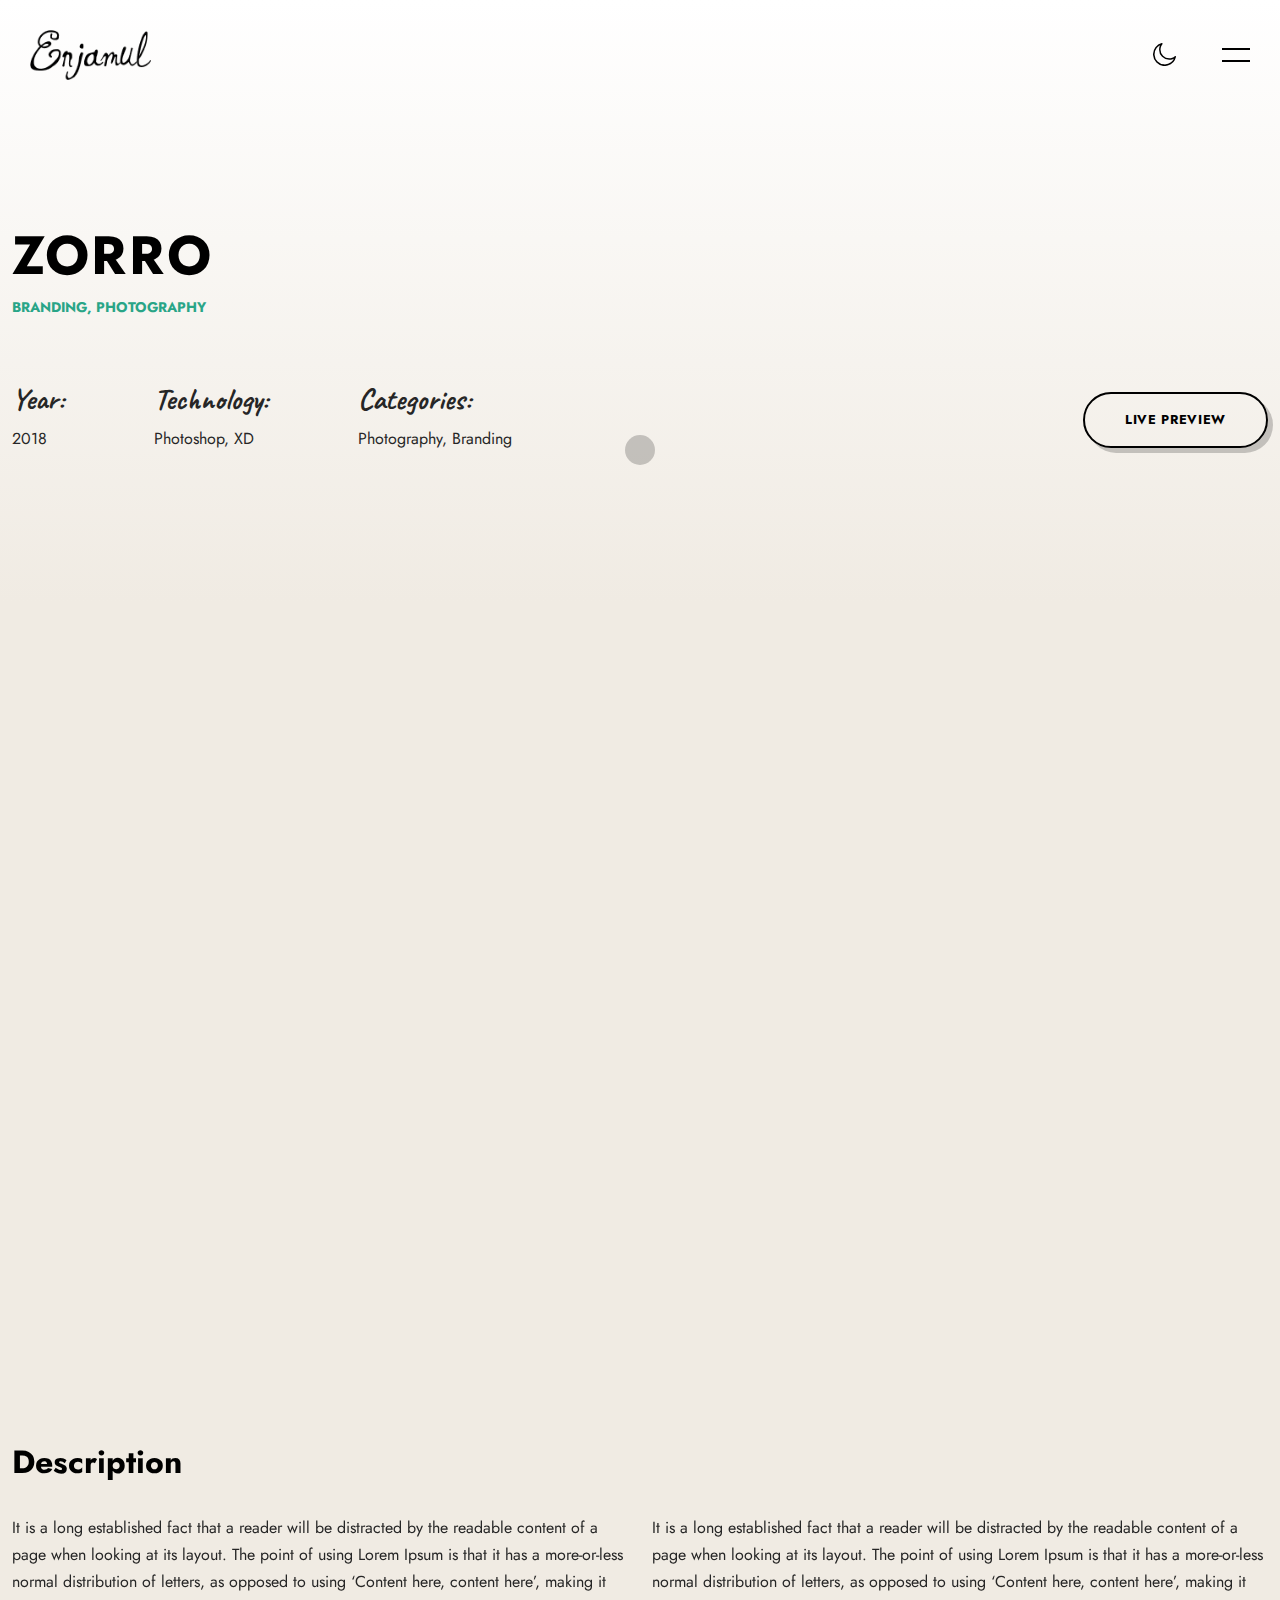
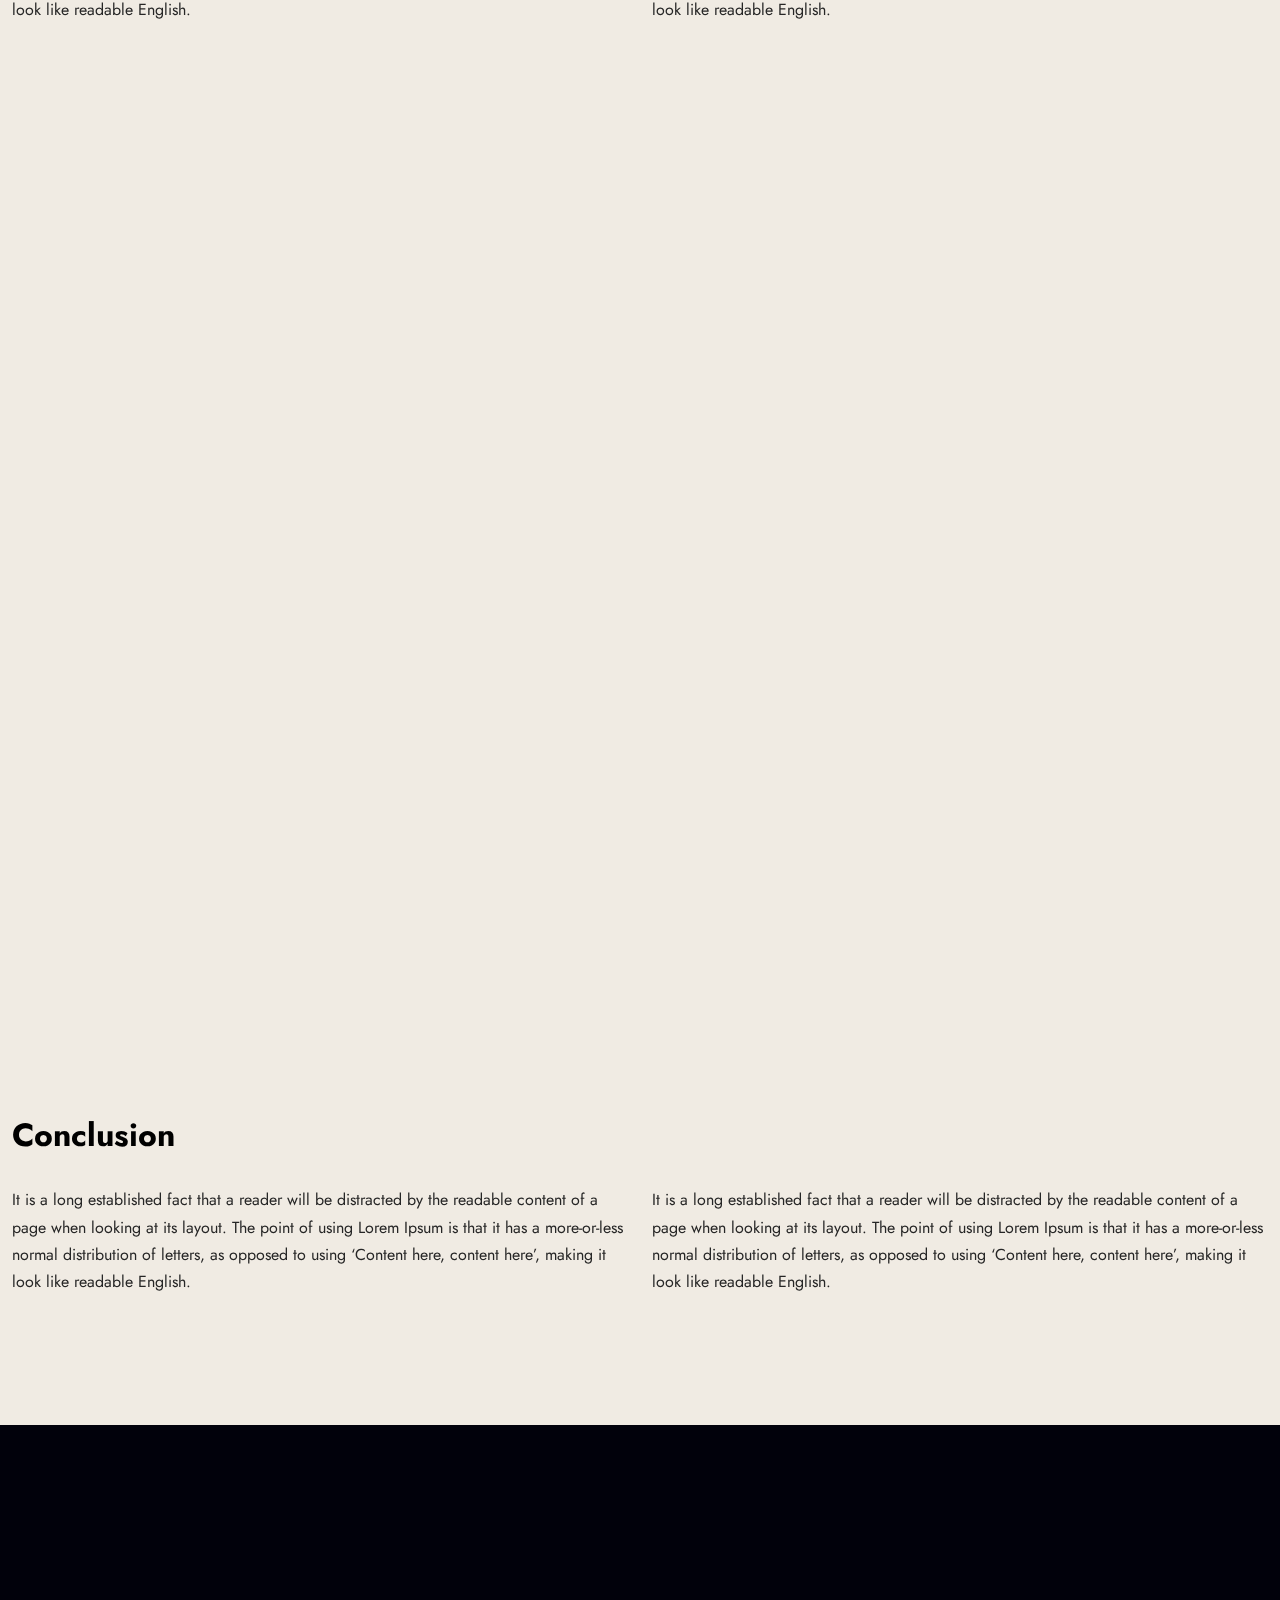
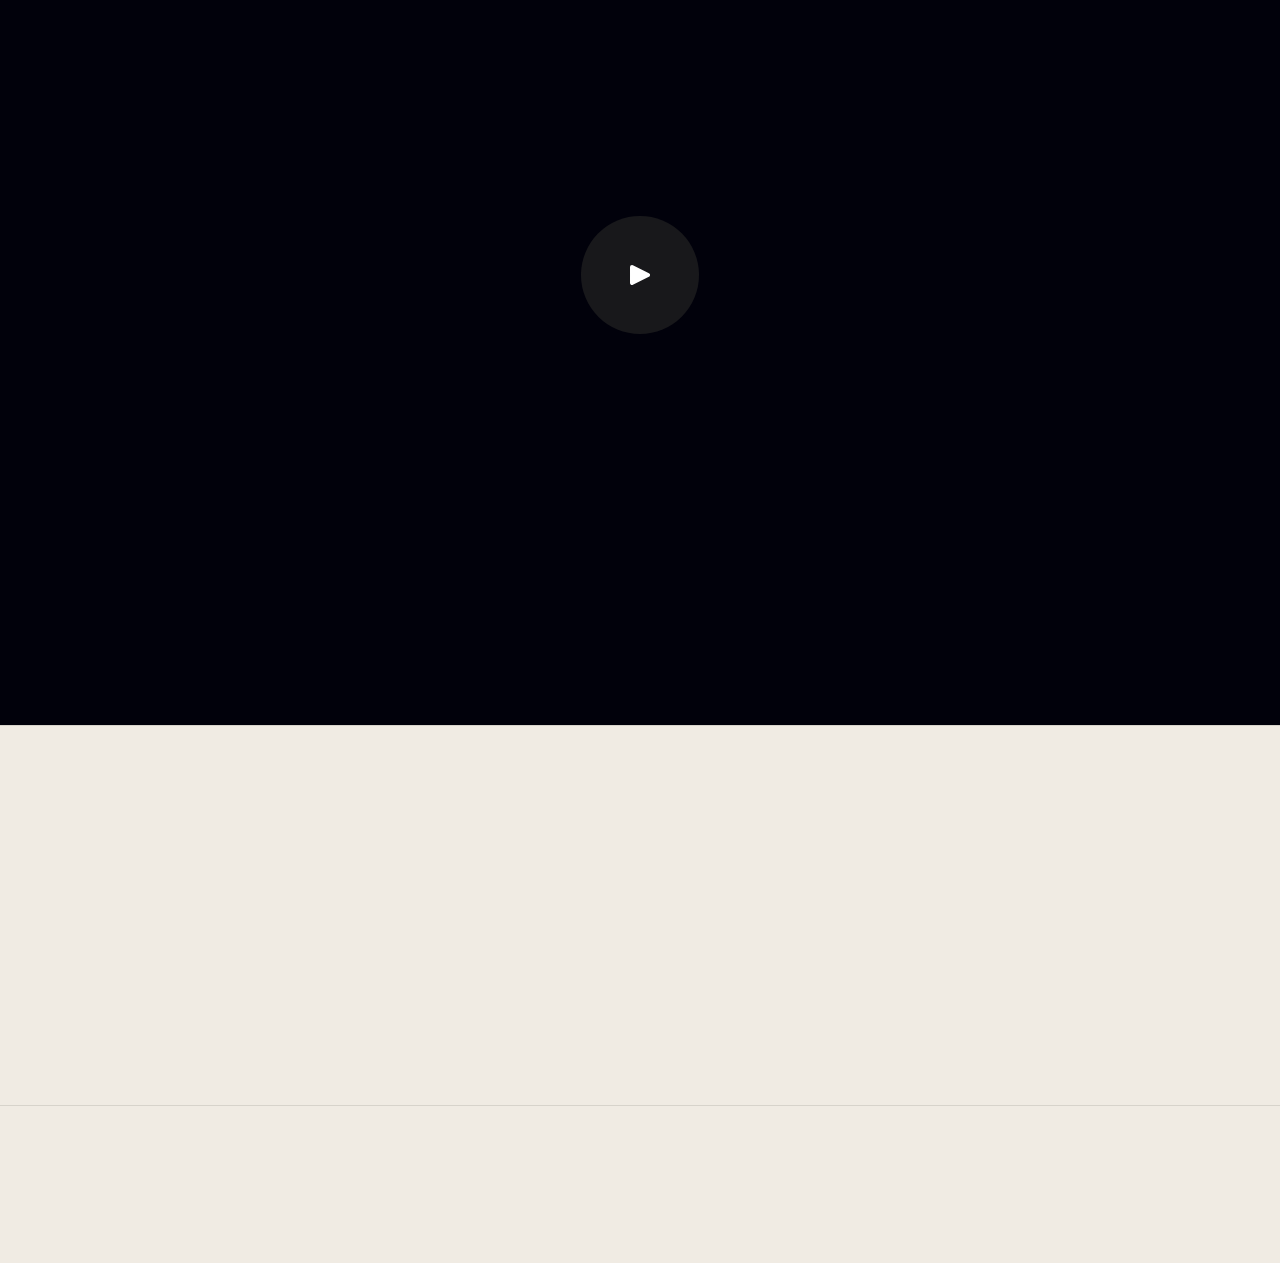
<file: work-single.html>
<!doctype html>
<html lang="en-US">

<head>

	<title>Luique - Personal Portfolio HTML Template</title>
	<meta http-equiv="Content-Type" content="text/html; charset=utf-8">
	<meta http-equiv="X-UA-Compatible" content="IE=edge">
	<meta name="viewport" content="width=device-width, initial-scale=1">
	<meta name="HandheldFriendly" content="true">
	<meta name="author" content="bslthemes">

	<!-- Fonts -->
	<link rel="stylesheet"
		href="https://fonts.googleapis.com/css?family=Jost%3A0%2C100%3B0%2C200%3B0%2C300%3B0%2C400%3B0%2C500%3B0%2C600%3B0%2C700%3B0%2C800%3B0%2C900%3B1%2C100%3B1%2C200%3B1%2C300%3B1%2C400%3B1%2C500%3B1%2C600%3B1%2C700%3B1%2C800%3B1%2C900%7CCaveat%3A400%3B500%3B600%3B700&#038;display=swap"
		type="text/css" media="all">
	<link rel="stylesheet"
		href="https://fonts.googleapis.com/css?family=Roboto%3A100%2C100italic%2C200%2C200italic%2C300%2C300italic%2C400%2C400italic%2C500%2C500italic%2C600%2C600italic%2C700%2C700italic%2C800%2C800italic%2C900%2C900italic%7CRoboto+Slab%3A100%2C100italic%2C200%2C200italic%2C300%2C300italic%2C400%2C400italic%2C500%2C500italic%2C600%2C600italic%2C700%2C700italic%2C800%2C800italic%2C900%2C900italic&#038;display=auto"
		type="text/css" media="all">

	<!-- CSS STYLES -->
	<link rel="stylesheet" href="assets/css/vendors/bootstrap.css" type="text/css" media="all">
	<link rel="stylesheet" href="assets/fonts/font-awesome/css/font-awesome.css" type="text/css" media="all">
	<link rel="stylesheet" href="assets/css/vendors/magnific-popup.css" type="text/css" media="all">
	<link rel="stylesheet" href="assets/css/vendors/splitting.css" type="text/css" media="all">
	<link rel="stylesheet" href="assets/css/vendors/swiper.css" type="text/css" media="all">
	<link rel="stylesheet" href="assets/css/vendors/animate.css" type="text/css" media="all">
	<link rel="stylesheet" href="assets/css/style.css" type="text/css" media="all">
	<link rel="stylesheet" href="assets/css/dark.css" type="text/css" media="all">

	<!-- Favicon -->
	<link rel="shortcut icon" href="favicon.ico" type="image/x-icon">
	<link rel="icon" href="favicon.ico" type="image/x-icon">

</head>

<body class="portfolio-template light-skin">
	<!-- Messenger Chat Plugin Code -->
    <div id="fb-root"></div>

    <!-- Your Chat Plugin code -->
    <div id="fb-customer-chat" class="fb-customerchat">
    </div>

    <script>
      var chatbox = document.getElementById('fb-customer-chat');
      chatbox.setAttribute("page_id", "101960995835654");
      chatbox.setAttribute("attribution", "biz_inbox");
    </script>

    <!-- Your SDK code -->
    <script>
      window.fbAsyncInit = function() {
        FB.init({
          xfbml            : true,
          version          : 'v17.0'
        });
      };

      (function(d, s, id) {
        var js, fjs = d.getElementsByTagName(s)[0];
        if (d.getElementById(id)) return;
        js = d.createElement(s); js.id = id;
        js.src = 'https://connect.facebook.net/en_US/sdk/xfbml.customerchat.js';
        fjs.parentNode.insertBefore(js, fjs);
      }(document, 'script', 'facebook-jssdk'));
    </script>

	<!-- End Facebook Messenger -->

	<div class="container-page">

		<!-- Preloader -->
		<!-- <div class="preloader">
			<div class="centrize full-width">
				<div class="vertical-center">
					<div class="spinner-logo">
						<img src="assets/images/logo2.png" alt="Enjamul Islam">
						<div class="spinner-dot"></div>
						<div class="spinner spinner-line"></div>
					</div>
				</div>
			</div>
		</div> -->

		<!-- Header -->
		<header class="header">
			<div class="header__builder">
				<div class="row">
					<div class="col-xs-4 col-sm-4 col-md-4 col-lg-4">

						<!-- logo -->
						<div class="logo">
							<a href="index.html">
								<img width="228" height="38" src="assets/images/logo2.png" alt="">
							</a>
						</div>

					</div>
					<div class="col-xs-8 col-sm-8 col-md-8 col-lg-8 align-right">

						<!-- switcher btn -->
						<a href="#" class="switcher-btn">
							<span class="sw-before">
								<svg xmlns="http://www.w3.org/2000/svg" width="23" height="23" viewBox="0 0 23 23">
									<path id="Dark_Theme" data-name="Dark Theme" fill="#000"
										d="M1759.46,111.076a0.819,0.819,0,0,0-.68.147,8.553,8.553,0,0,1-2.62,1.537,8.167,8.167,0,0,1-2.96.531,8.655,8.655,0,0,1-8.65-8.682,9.247,9.247,0,0,1,.47-2.864,8.038,8.038,0,0,1,1.42-2.54,0.764,0.764,0,0,0-.12-1.063,0.813,0.813,0,0,0-.68-0.148,11.856,11.856,0,0,0-6.23,4.193,11.724,11.724,0,0,0,1,15.387,11.63,11.63,0,0,0,19.55-5.553A0.707,0.707,0,0,0,1759.46,111.076Zm-4.5,6.172a10.137,10.137,0,0,1-14.29-14.145,10.245,10.245,0,0,1,3.38-2.836c-0.14.327-.29,0.651-0.41,1.006a9.908,9.908,0,0,0-.56,3.365,10.162,10.162,0,0,0,10.15,10.189,9.776,9.776,0,0,0,3.49-.62,11.659,11.659,0,0,0,1.12-.473A10.858,10.858,0,0,1,1754.96,117.248Z"
										transform="translate(-1737 -98)" />
								</svg>
							</span>
							<span class="sw-after">
								<svg xmlns="http://www.w3.org/2000/svg" width="22.22" height="22.313"
									viewBox="0 0 22.22 22.313">
									<path id="Light_Theme" data-name="Light Theme" fill="#fff"
										d="M1752.49,105.511a5.589,5.589,0,0,0-3.94-1.655,5.466,5.466,0,0,0-3.94,1.655,5.61,5.61,0,0,0,3.94,9.566,5.473,5.473,0,0,0,3.94-1.653,5.643,5.643,0,0,0,1.65-3.957A5.516,5.516,0,0,0,1752.49,105.511Zm-1.06,6.85a4.1,4.1,0,0,1-5.76,0,4.164,4.164,0,0,1,0-5.788A4.083,4.083,0,0,1,1751.43,112.361Zm7.47-3.662h-2.27a0.768,0.768,0,0,0,0,1.536h2.27A0.768,0.768,0,0,0,1758.9,108.7Zm-10.35,8.12a0.777,0.777,0,0,0-.76.769v2.274a0.777,0.777,0,0,0,.76.767,0.786,0.786,0,0,0,.77-0.767v-2.274A0.786,0.786,0,0,0,1748.55,116.819Zm7.85-.531-1.62-1.624a0.745,0.745,0,0,0-1.06,0,0.758,0.758,0,0,0,0,1.063l1.62,1.625a0.747,0.747,0,0,0,1.06,0A0.759,0.759,0,0,0,1756.4,116.288ZM1748.55,98.3a0.777,0.777,0,0,0-.76.768v2.273a0.778,0.778,0,0,0,.76.768,0.787,0.787,0,0,0,.77-0.768V99.073A0.786,0.786,0,0,0,1748.55,98.3Zm7.88,3.278a0.744,0.744,0,0,0-1.06,0l-1.62,1.624a0.758,0.758,0,0,0,0,1.063,0.745,0.745,0,0,0,1.06,0l1.62-1.624A0.758,0.758,0,0,0,1756.43,101.583Zm-15.96,7.116h-2.26a0.78,0.78,0,0,0-.77.768,0.76,0.76,0,0,0,.77.768h2.26A0.768,0.768,0,0,0,1740.47,108.7Zm2.88,5.965a0.745,0.745,0,0,0-1.06,0l-1.62,1.624a0.759,0.759,0,0,0,0,1.064,0.747,0.747,0,0,0,1.06,0l1.62-1.625A0.758,0.758,0,0,0,1743.35,114.664Zm0-11.457-1.62-1.624a0.744,0.744,0,0,0-1.06,0,0.758,0.758,0,0,0,0,1.063l1.62,1.624a0.745,0.745,0,0,0,1.06,0A0.758,0.758,0,0,0,1743.35,103.207Z"
										transform="translate(-1737.44 -98.313)" />
								</svg>
							</span>
						</a>

						<!-- menu btn -->
						<a href="#" class="menu-btn">
							<span></span>
							<span></span>
						</a>

						<!-- Menu Full Overlay -->
						<div class="menu-full-overlay">
							<div class="menu-full-container">
								<div class="container">
									<div class="row">
										<div class="col-xs-12 col-sm-12 col-md-12 col-lg-12">

											<!-- menu full -->
											<div class="menu-full">
												<ul class="menu-full">
													<li class="menu-item">
														<a class="splitting-text-anim-2" data-splitting="chars"
															href="index.html">Home</a>
													</li>
													<li class="menu-item">
														<a class="splitting-text-anim-2" data-splitting="chars"
															href="#services-section">Services</a>
													</li>
													<li class="menu-item">
														<a class="splitting-text-anim-2" data-splitting="chars"
															href="#skills-section">Skills</a>
													</li>
													<li class="menu-item">
														<a class="splitting-text-anim-2" data-splitting="chars"
															href="#works-section">Works</a>
													</li>
													<li class="menu-item">
														<a class="splitting-text-anim-2" data-splitting="chars"
															href="#resume-section">Resume</a>
													</li>
													<li class="menu-item">
														<a class="splitting-text-anim-2" data-splitting="chars"
															href="#testimonials-section">Testimonials</a>
													</li>
													<li class="menu-item">
														<a class="splitting-text-anim-2" data-splitting="chars"
															href="#pricing-section">Pricing</a>
													</li>
													<li class="menu-item">
														<a class="splitting-text-anim-2" data-splitting="chars"
															href="#blog-section">Blog</a>
													</li>
													<li class="menu-item">
														<a class="splitting-text-anim-2" data-splitting="chars"
															href="#contact-section">Contact</a>
													</li>
													<!-- <li class="menu-item menu-item-has-children has-children">
													<a class="splitting-text-anim-2" data-splitting="chars">Pages</a>
													<ul class="sub-menu">
														<li class="menu-item">
															<a class="splitting-text-anim-1" data-splitting="chars" href="works-list.html">Works (List)</a>
														</li>
														<li class="menu-item">
															<a class="splitting-text-anim-1" data-splitting="chars" href="works.html">Works (Grid)</a>
														</li>
														<li class="menu-item">
															<a class="splitting-text-anim-1" data-splitting="chars" href="work-single.html">Work Single Page</a>
														</li>
														<li class="menu-item">
															<a class=" splitting-text-anim-1" data-splitting="chars" href="blog.html">Blog</a>
														</li>
														<li class="menu-item">
															<a class="splitting-text-anim-1" data-splitting="chars" href="blog-single.html">Single Post</a>
														</li>
													</ul>
												</li> -->
												</ul>
											</div>

											<!-- social -->
											<div class="menu-social-links">
												<a href="https://github.com/mdenjamulislam" target="blank"
													class="scrolla-element-anim-1" title="github">
													<i class="fab fa-github"></i>
												</a>
												<a href="https://twitter.com/mdenjamulislam" target="blank"
													class="scrolla-element-anim-1" title="twitter">
													<i class="fab fa-twitter"></i>
												</a>
												<a href="https://www.facebook.com/enjamulislam.24" target="blank"
													class="scrolla-element-anim-1" title="facebook">
													<i class="fab fa-facebook-f"></i>
												</a>
												<a href="https://www.instagram.com/enjamulislam24/" target="blank"
													class="scrolla-element-anim-1" title="instagram">
													<i class="fab fa-instagram"></i>
												</a>
											</div>

											<div class="v-line-block"><span></span></div>

										</div>
									</div>
								</div>
							</div>
							<div class="menu-overlay"></div>
						</div>

					</div>
				</div>
			</div>
		</header>

		<!-- Wrapper -->
		<div class="wrapper">

			<!-- Section Started Heading -->
			<section class="section section-inner started-heading">

				<!-- Heading -->
				<div class="container">
					<div class="m-titles align-left">
						<h1 class="m-title splitting-text-anim-1 scroll-animate" data-splitting="words"
							data-animate="active">
							<span>Zorro</span>
						</h1>
						<div class="m-subtitle splitting-text-anim-1 scroll-animate" data-splitting="words"
							data-animate="active">
							<span>Branding, Photography</span>
						</div>
					</div>
				</div>

				<!-- Details -->
				<div class="v-line v-line-right v-line-top">
					<div class="container">

						<div class="row">
							<div class="col-xs-12 col-sm-12 col-md-8 col-lg-8">

								<div class="m-details">
									<div class="details-label">
										<span>Year:</span>
										<strong><span>2018</span></strong>
									</div>
									<div class="details-label">
										<span>Technology:</span>
										<strong><span>Photoshop, XD</span></strong>
									</div>
									<div class="details-label">
										<span>Categories:</span>
										<strong><span>Photography, Branding</span></strong>
									</div>
								</div>

							</div>
							<div class="col-xs-12 col-sm-12 col-md-4 col-lg-4 align-right">

								<a target="_blank" href="https://bslthemes.com"
									class="btn scrolla-element-anim-1 scroll-animate" data-animate="active">
									<span>Live Preview</span>
								</a>

							</div>
						</div>

					</div>
				</div>

			</section>

			<!-- Section - Image -->
			<div class="section section-inner">

				<!-- Image -->
				<div class="m-image-large">
					<div class="image">
						<div class="img js-parallax"
							style="background-image: url(https://luique.bslthemes.com/wp-content/uploads/2021/11/single4.jpg);">
						</div>
					</div>
				</div>

			</div>

			<!-- Section - Description -->
			<section class="section section-inner">
				<div class="container">

					<div class="row">
						<div class="col-xs-12 col-sm-12 col-md-12 col-lg-12">

							<div class="post-content">
								<h4>Description</h4>
							</div>

						</div>
						<div class="col-xs-12 col-sm-6 col-md-6 col-lg-6">

							<div class="post-content">
								<p>It is a long established fact that a reader will be distracted by the readable
									content of a page when looking at its layout. The point of using Lorem Ipsum is
									that it has a more-or-less normal distribution of letters, as opposed to using
									&lsquo;Content here, content here&rsquo;, making it look like readable English.
								</p>
							</div>

						</div>
						<div class="col-xs-12 col-sm-6 col-md-6 col-lg-6">

							<div class="post-content">
								<p>It is a long established fact that a reader will be distracted by the readable
									content of a page when looking at its layout. The point of using Lorem Ipsum is
									that it has a more-or-less normal distribution of letters, as opposed to using
									&lsquo;Content here, content here&rsquo;, making it look like readable English.
								</p>
							</div>

						</div>
					</div>

				</div>
			</section>

			<!-- Section - Gallery -->
			<div class="section section-inner">
				<div class="container">

					<!-- Section Gallery -->
					<div class="m-gallery">
						<div class="row">

							<div class="col-xs-12 col-sm-6 col-md-6 col-lg-6">
								<div class="works-item">
									<div class="image scrolla-element-anim-1 scroll-animate" data-animate="active">
										<div class="img">
											<a href="assets/images/work5.jpeg" class="has-popup-image"><img
													decoding="async" src="assets/images/work5.jpeg" alt="Item 1"
													loading="lazy"></a>
										</div>
									</div>
								</div>
							</div>

							<div class="col-xs-12 col-sm-6 col-md-6 col-lg-6">
								<div class="works-item">
									<div class="image scrolla-element-anim-1 scroll-animate" data-animate="active">
										<div class="img">
											<a href="assets/images/blog8.jpg" class="has-popup-image"><img
													decoding="async" src="assets/images/blog8.jpg" alt="Item 2"
													loading="lazy"></a>
										</div>
									</div>
								</div>
							</div>

							<div class="col-xs-12 col-sm-6 col-md-6 col-lg-6">
								<div class="works-item">
									<div class="image scrolla-element-anim-1 scroll-animate" data-animate="active">
										<div class="img">
											<a href="assets/images/blog6.jpg" class="has-popup-image"><img
													decoding="async" src="assets/images/blog6.jpg" alt="Item 3"
													loading="lazy"></a>
										</div>
									</div>
								</div>
							</div>

						</div>
					</div>

				</div>
			</div>

			<!-- Section - Description -->
			<section class="section section-inner">
				<div class="container">

					<div class="row">
						<div class="col-xs-12 col-sm-12 col-md-12 col-lg-12">

							<div class="post-content">
								<h4>Conclusion</h4>
							</div>

						</div>
						<div class="col-xs-12 col-sm-6 col-md-6 col-lg-6">

							<div class="post-content">
								<p>It is a long established fact that a reader will be distracted by the readable
									content of a page when looking at its layout. The point of using Lorem Ipsum is
									that it has a more-or-less normal distribution of letters, as opposed to using
									&lsquo;Content here, content here&rsquo;, making it look like readable English.
								</p>
							</div>

						</div>
						<div class="col-xs-12 col-sm-6 col-md-6 col-lg-6">

							<div class="post-content">
								<p>It is a long established fact that a reader will be distracted by the readable
									content of a page when looking at its layout. The point of using Lorem Ipsum is
									that it has a more-or-less normal distribution of letters, as opposed to using
									&lsquo;Content here, content here&rsquo;, making it look like readable English.
								</p>
							</div>

						</div>
					</div>

				</div>
			</section>

			<!-- Section - Video -->
			<div class="section section-inner m-video-large">
				<div class="video">
					<div class="img js-parallax" style="background-image: url(assets/images/blog9.jpg);"></div>
					<iframe class="js-video-iframe"
						data-src="https://www.youtube.com/embed/Gu6z6kIukgg?showinfo=0&amp;rel=0&amp;autoplay=1"></iframe>
					<div class="play"></div>
				</div>
			</div>

			<!-- Section - Navigation -->
			<div class="section section-inner m-page-navigation">
				<div class="container">
					<div class="h-titles h-navs">
						<a href="work-single.html">
							<span class="nav-arrow scrolla-element-anim-1 scroll-animate" data-animate="active">
								<span>Next Project</span>
							</span>
							<span class="h-title splitting-text-anim-2 scroll-animate" data-splitting="chars"
								data-animate="active">
								<span>Gooir</span>
							</span>
						</a>
					</div>
				</div>
			</div>

		</div>

		<!-- Footer -->
		<div class="footer">
			<div class="footer__builder">
				<div class="container">
					<div class="row">
						<div class="col-xs-12 col-sm-12 col-md-4 col-lg-4">

							<div class="social-links scrolla-element-anim-1 scroll-animate" data-animate="active">
								<a target="_blank" rel="nofollow" href="https://twitter.com/mdenjamulislam">
									<i aria-hidden="true" class="fab fa-twitter"></i>
								</a>
								<a target="_blank" rel="nofollow" href="https://github.com/mdenjamulislam">
									<i aria-hidden="true" class="fab fa-github"></i>
								</a>
								<a target="_blank" rel="nofollow" href="https://www.facebook.com/enjamulislam.24">
									<i aria-hidden="true" class="fab fa-facebook-f"></i>
								</a>
								<a target="_blank" rel="nofollow" href="https://www.instagram.com/enjamulislam24/">
									<i aria-hidden="true" class="fab fa-instagram"></i>
								</a>
							</div>

						</div>
						<div class="col-xs-12 col-sm-12 col-md-4 col-lg-4">

							<div class="copyright-text align-center scrolla-element-anim-1 scroll-animate"
								data-animate="active">
								© 2023 <strong>Enjamul</strong>. All rights reserved
							</div>

						</div>
						<div class="col-xs-12 col-sm-12 col-md-4 col-lg-4">

							<div class="copyright-text align-right scrolla-element-anim-1 scroll-animate"
								data-animate="active">
								Join My <a href="https://discord.gg/b7VquPcw" target="_blank">Discord</a>
							</div>

						</div>
					</div>
				</div>
			</div>
		</div>


	</div>

	<!-- cursor -->
	<div class="cursor"></div>

	<script src="assets/js/jquery.min.js"></script>
	<script src="assets/js/jquery.validate.min.js"></script>
	<script src="assets/js/bootstrap.js"></script>
	<script src="assets/js/swiper.js"></script>
	<script src="assets/js/splitting.js"></script>
	<script src="assets/js/jarallax.min.js"></script>
	<script src="assets/js/magnific-popup.js"></script>
	<script src="assets/js/imagesloaded.pkgd.js"></script>
	<script src="assets/js/isotope.pkgd.js"></script>
	<script src="assets/js/jquery.scrolla.js"></script>
	<script src="assets/js/skrollr.js"></script>
	<script src="assets/js/jquery.cookie.js"></script>
	<script src="assets/js/typed.js"></script>
	<script src="assets/js/common.js"></script>

</body>

</html>
</file>
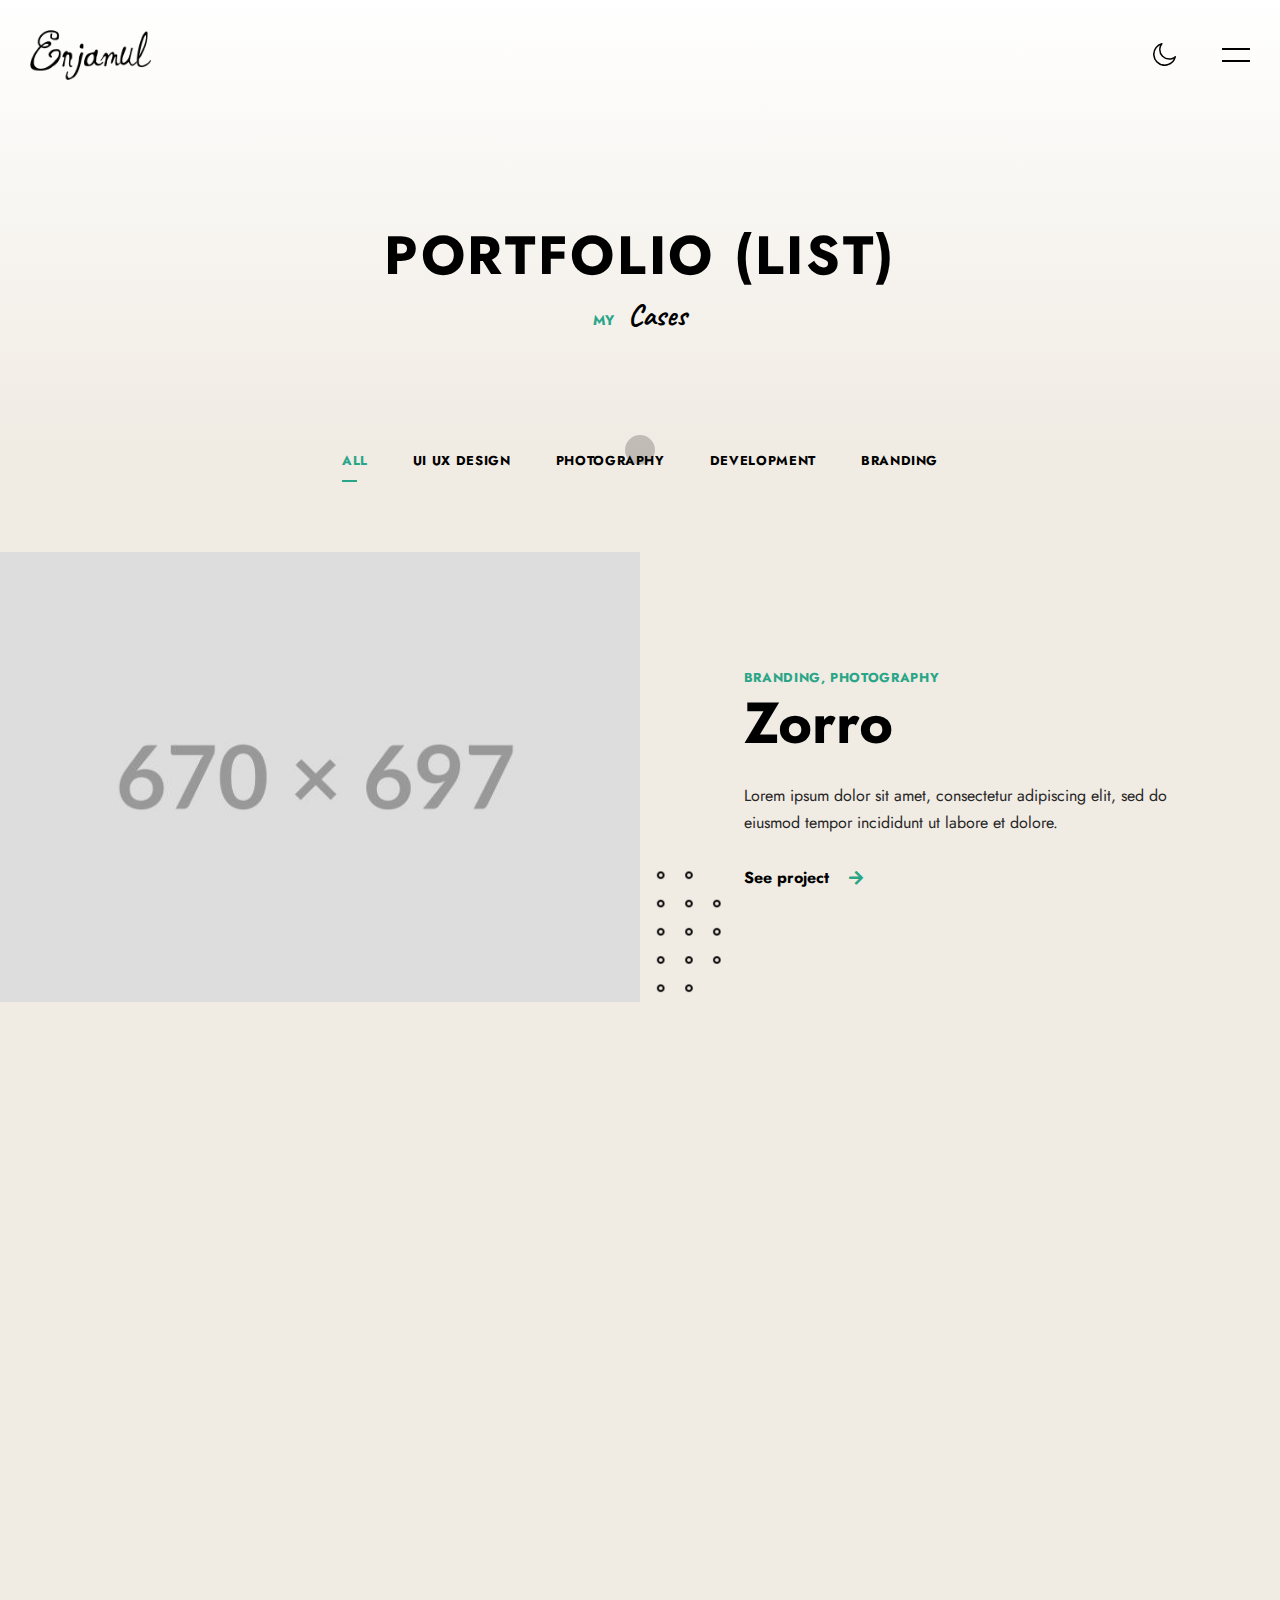
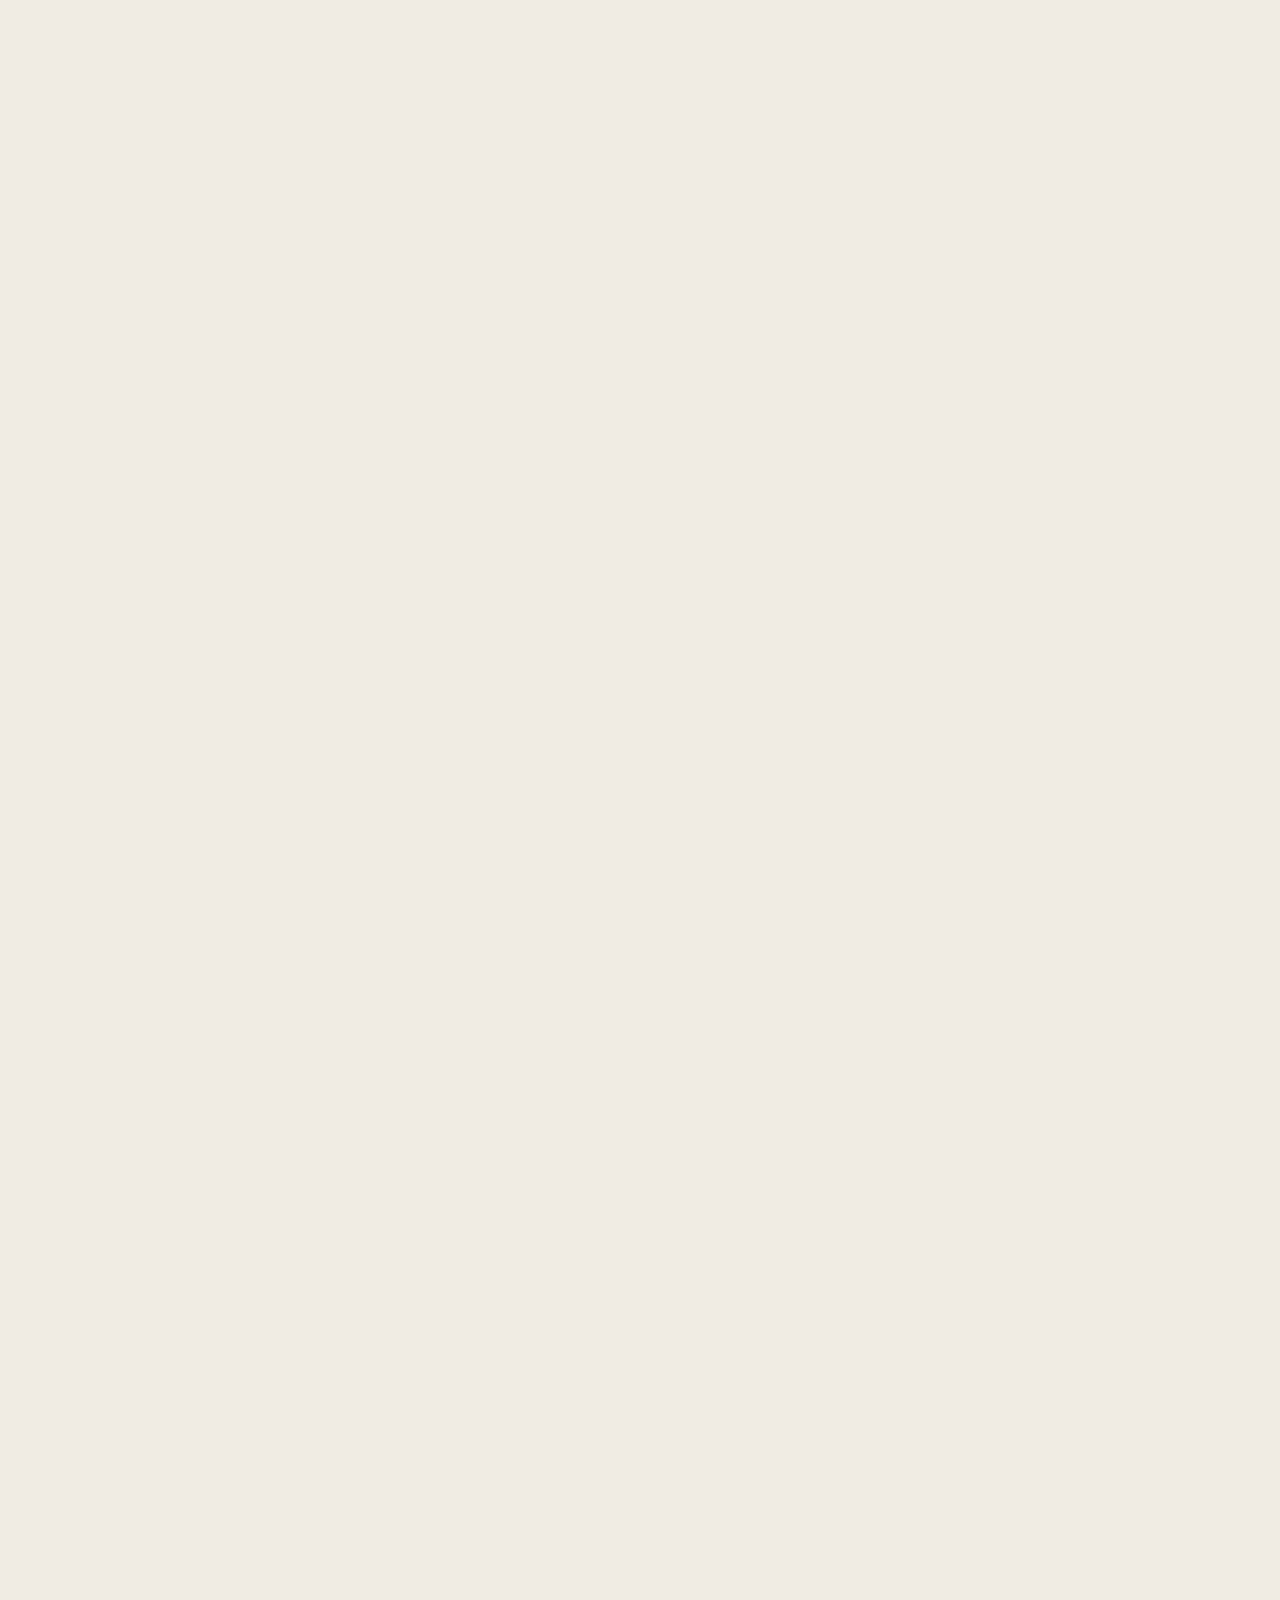
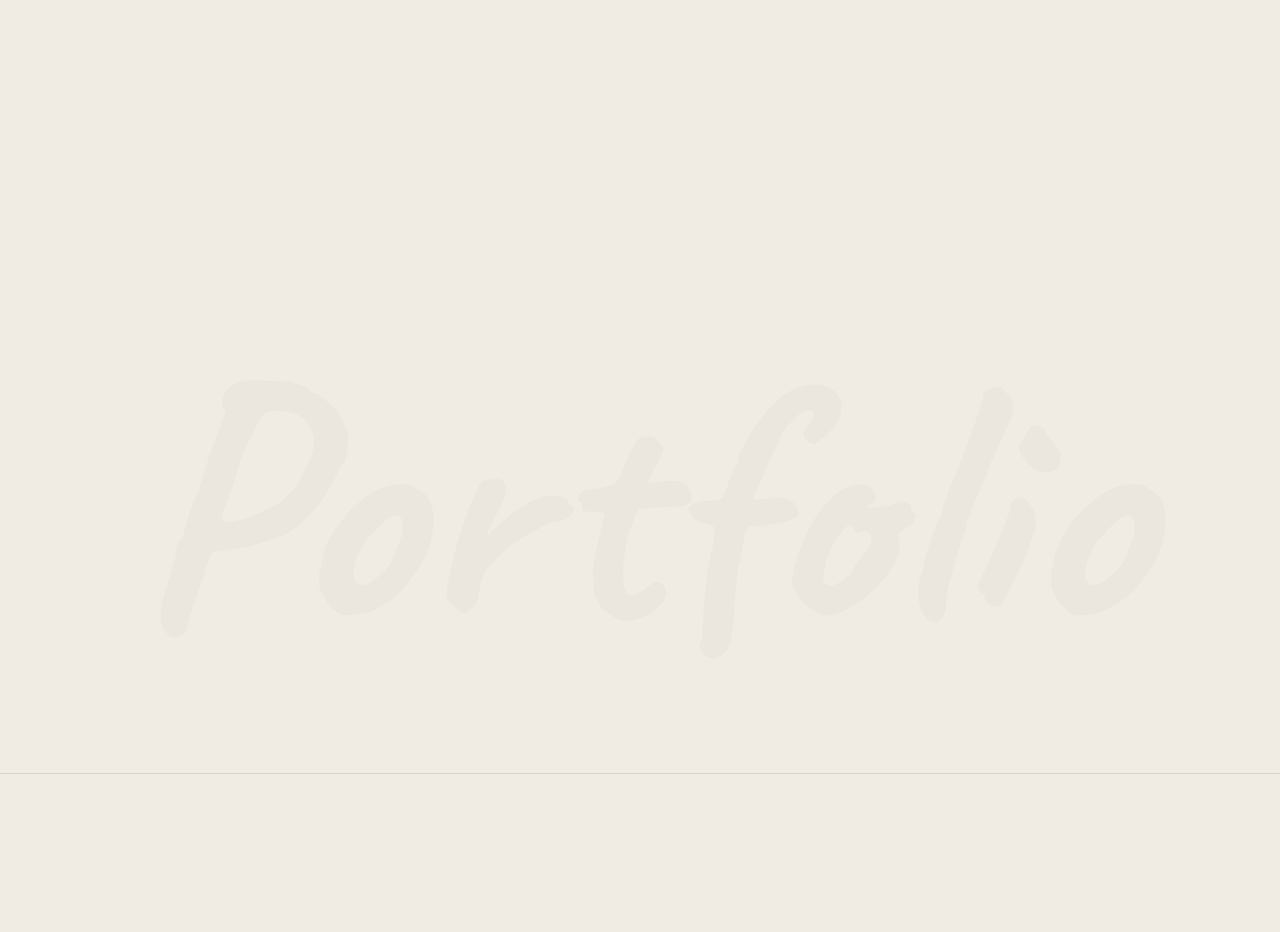
<file: works-list.html>
<!doctype html>
<html lang="en-US">
<head>

  <title>Luique - Personal Portfolio HTML Template</title>
  <meta http-equiv="Content-Type" content="text/html; charset=utf-8">
  <meta http-equiv="X-UA-Compatible" content="IE=edge">
  <meta name="viewport" content="width=device-width, initial-scale=1">
  <meta name="HandheldFriendly" content="true">
  <meta name="author" content="bslthemes" >

  <!-- Fonts -->
  <link rel="stylesheet" href="https://fonts.googleapis.com/css?family=Jost%3A0%2C100%3B0%2C200%3B0%2C300%3B0%2C400%3B0%2C500%3B0%2C600%3B0%2C700%3B0%2C800%3B0%2C900%3B1%2C100%3B1%2C200%3B1%2C300%3B1%2C400%3B1%2C500%3B1%2C600%3B1%2C700%3B1%2C800%3B1%2C900%7CCaveat%3A400%3B500%3B600%3B700&#038;display=swap" type="text/css" media="all" >
  <link rel="stylesheet" href="https://fonts.googleapis.com/css?family=Roboto%3A100%2C100italic%2C200%2C200italic%2C300%2C300italic%2C400%2C400italic%2C500%2C500italic%2C600%2C600italic%2C700%2C700italic%2C800%2C800italic%2C900%2C900italic%7CRoboto+Slab%3A100%2C100italic%2C200%2C200italic%2C300%2C300italic%2C400%2C400italic%2C500%2C500italic%2C600%2C600italic%2C700%2C700italic%2C800%2C800italic%2C900%2C900italic&#038;display=auto" type="text/css" media="all" >

  <!-- CSS STYLES -->
  <link rel="stylesheet" href="assets/css/vendors/bootstrap.css" type="text/css" media="all" >
  <link rel="stylesheet" href="assets/fonts/font-awesome/css/font-awesome.css" type="text/css" media="all" >
  <link rel="stylesheet" href="assets/css/vendors/magnific-popup.css" type="text/css" media="all" >
  <link rel="stylesheet" href="assets/css/vendors/splitting.css" type="text/css" media="all" >
  <link rel="stylesheet" href="assets/css/vendors/swiper.css" type="text/css" media="all" >
  <link rel="stylesheet" href="assets/css/vendors/animate.css" type="text/css" media="all" >
  <link rel="stylesheet" href="assets/css/style.css" type="text/css" media="all" >
  <link rel="stylesheet" href="assets/css/dark.css" type="text/css" media="all" >

  <!-- Favicon -->
	<link rel="shortcut icon" href="favicon.ico" type="image/x-icon">
	<link rel="icon" href="favicon.ico" type="image/x-icon">

</head>

<body class="light-skin">
	<div class="container-page">

		<!-- Preloader -->
    <!-- <div class="preloader">
      <div class="centrize full-width">
        <div class="vertical-center">
          <div class="spinner-logo">
            <img src="assets/images/logo2.png" alt="Enjamul Islam">
            <div class="spinner-dot"></div>
            <div class="spinner spinner-line"></div>
          </div>
        </div>
      </div>
    </div> -->
    <!-- End of the Placeholder -->

		<!-- Header -->
    <header class="header">
      <div class="header__builder">
        <div class="row">
          <div class="col-xs-4 col-sm-4 col-md-4 col-lg-4">

            <!-- logo -->
            <div class="logo">
              <a href="index.html">
                <img width="228" height="38" src="assets/images/logo2.png" alt="">
              </a>
            </div>

          </div>
          <div class="col-xs-8 col-sm-8 col-md-8 col-lg-8 align-right">

            <!-- switcher btn -->
            <a href="#" class="switcher-btn">
              <span class="sw-before">
                <svg xmlns="http://www.w3.org/2000/svg" width="23" height="23" viewBox="0 0 23 23">
                  <path id="Dark_Theme" data-name="Dark Theme" fill="#000"
                    d="M1759.46,111.076a0.819,0.819,0,0,0-.68.147,8.553,8.553,0,0,1-2.62,1.537,8.167,8.167,0,0,1-2.96.531,8.655,8.655,0,0,1-8.65-8.682,9.247,9.247,0,0,1,.47-2.864,8.038,8.038,0,0,1,1.42-2.54,0.764,0.764,0,0,0-.12-1.063,0.813,0.813,0,0,0-.68-0.148,11.856,11.856,0,0,0-6.23,4.193,11.724,11.724,0,0,0,1,15.387,11.63,11.63,0,0,0,19.55-5.553A0.707,0.707,0,0,0,1759.46,111.076Zm-4.5,6.172a10.137,10.137,0,0,1-14.29-14.145,10.245,10.245,0,0,1,3.38-2.836c-0.14.327-.29,0.651-0.41,1.006a9.908,9.908,0,0,0-.56,3.365,10.162,10.162,0,0,0,10.15,10.189,9.776,9.776,0,0,0,3.49-.62,11.659,11.659,0,0,0,1.12-.473A10.858,10.858,0,0,1,1754.96,117.248Z"
                    transform="translate(-1737 -98)" />
                </svg>
              </span>
              <span class="sw-after">
                <svg xmlns="http://www.w3.org/2000/svg" width="22.22" height="22.313" viewBox="0 0 22.22 22.313">
                  <path id="Light_Theme" data-name="Light Theme" fill="#fff"
                    d="M1752.49,105.511a5.589,5.589,0,0,0-3.94-1.655,5.466,5.466,0,0,0-3.94,1.655,5.61,5.61,0,0,0,3.94,9.566,5.473,5.473,0,0,0,3.94-1.653,5.643,5.643,0,0,0,1.65-3.957A5.516,5.516,0,0,0,1752.49,105.511Zm-1.06,6.85a4.1,4.1,0,0,1-5.76,0,4.164,4.164,0,0,1,0-5.788A4.083,4.083,0,0,1,1751.43,112.361Zm7.47-3.662h-2.27a0.768,0.768,0,0,0,0,1.536h2.27A0.768,0.768,0,0,0,1758.9,108.7Zm-10.35,8.12a0.777,0.777,0,0,0-.76.769v2.274a0.777,0.777,0,0,0,.76.767,0.786,0.786,0,0,0,.77-0.767v-2.274A0.786,0.786,0,0,0,1748.55,116.819Zm7.85-.531-1.62-1.624a0.745,0.745,0,0,0-1.06,0,0.758,0.758,0,0,0,0,1.063l1.62,1.625a0.747,0.747,0,0,0,1.06,0A0.759,0.759,0,0,0,1756.4,116.288ZM1748.55,98.3a0.777,0.777,0,0,0-.76.768v2.273a0.778,0.778,0,0,0,.76.768,0.787,0.787,0,0,0,.77-0.768V99.073A0.786,0.786,0,0,0,1748.55,98.3Zm7.88,3.278a0.744,0.744,0,0,0-1.06,0l-1.62,1.624a0.758,0.758,0,0,0,0,1.063,0.745,0.745,0,0,0,1.06,0l1.62-1.624A0.758,0.758,0,0,0,1756.43,101.583Zm-15.96,7.116h-2.26a0.78,0.78,0,0,0-.77.768,0.76,0.76,0,0,0,.77.768h2.26A0.768,0.768,0,0,0,1740.47,108.7Zm2.88,5.965a0.745,0.745,0,0,0-1.06,0l-1.62,1.624a0.759,0.759,0,0,0,0,1.064,0.747,0.747,0,0,0,1.06,0l1.62-1.625A0.758,0.758,0,0,0,1743.35,114.664Zm0-11.457-1.62-1.624a0.744,0.744,0,0,0-1.06,0,0.758,0.758,0,0,0,0,1.063l1.62,1.624a0.745,0.745,0,0,0,1.06,0A0.758,0.758,0,0,0,1743.35,103.207Z"
                    transform="translate(-1737.44 -98.313)" />
                </svg>
              </span>
            </a>

            <!-- menu btn -->
            <a href="#" class="menu-btn">
              <span></span>
              <span></span>
            </a>

            <!-- Menu Full Overlay -->
            <div class="menu-full-overlay">
              <div class="menu-full-container">
                <div class="container">
                  <div class="row">
                    <div class="col-xs-12 col-sm-12 col-md-12 col-lg-12">

                      <!-- menu full -->
                      <div class="menu-full">
                        <ul class="menu-full">
                          <li class="menu-item">
                            <a class="splitting-text-anim-2" data-splitting="chars" href="index.html">Home</a>
                          </li>
                          <li class="menu-item">
                            <a class="splitting-text-anim-2" data-splitting="chars"
                              href="#services-section">Services</a>
                          </li>
                          <li class="menu-item">
                            <a class="splitting-text-anim-2" data-splitting="chars" href="#skills-section">Skills</a>
                          </li>
                          <li class="menu-item">
                            <a class="splitting-text-anim-2" data-splitting="chars" href="#works-section">Works</a>
                          </li>
                          <li class="menu-item">
                            <a class="splitting-text-anim-2" data-splitting="chars" href="#resume-section">Resume</a>
                          </li>
                          <li class="menu-item">
                            <a class="splitting-text-anim-2" data-splitting="chars"
                              href="#testimonials-section">Testimonials</a>
                          </li>
                          <li class="menu-item">
                            <a class="splitting-text-anim-2" data-splitting="chars"
                              href="#pricing-section">Pricing</a>
                          </li>
                          <li class="menu-item">
                            <a class="splitting-text-anim-2" data-splitting="chars" href="#blog-section">Blog</a>
                          </li>
                          <li class="menu-item">
                            <a class="splitting-text-anim-2" data-splitting="chars"
                              href="#contact-section">Contact</a>
                          </li>
                          <!-- <li class="menu-item menu-item-has-children has-children">
                          <a class="splitting-text-anim-2" data-splitting="chars">Pages</a>
                          <ul class="sub-menu">
                            <li class="menu-item">
                              <a class="splitting-text-anim-1" data-splitting="chars" href="works-list.html">Works (List)</a>
                            </li>
                            <li class="menu-item">
                              <a class="splitting-text-anim-1" data-splitting="chars" href="works.html">Works (Grid)</a>
                            </li>
                            <li class="menu-item">
                              <a class="splitting-text-anim-1" data-splitting="chars" href="work-single.html">Work Single Page</a>
                            </li>
                            <li class="menu-item">
                              <a class=" splitting-text-anim-1" data-splitting="chars" href="blog.html">Blog</a>
                            </li>
                            <li class="menu-item">
                              <a class="splitting-text-anim-1" data-splitting="chars" href="blog-single.html">Single Post</a>
                            </li>
                          </ul>
                        </li> -->
                        </ul>
                      </div>

                      <!-- social -->
                      <div class="menu-social-links">
                        <a href="https://github.com/mdenjamulislam" target="blank" class="scrolla-element-anim-1"
                          title="github">
                          <i class="fab fa-github"></i>
                        </a>
                        <a href="https://twitter.com/mdenjamulislam" target="blank" class="scrolla-element-anim-1"
                          title="twitter">
                          <i class="fab fa-twitter"></i>
                        </a>
                        <a href="https://www.facebook.com/enjamulislam.24" target="blank"
                          class="scrolla-element-anim-1" title="facebook">
                          <i class="fab fa-facebook-f"></i>
                        </a>
                        <a href="https://www.instagram.com/enjamulislam24/" target="blank"
                          class="scrolla-element-anim-1" title="instagram">
                          <i class="fab fa-instagram"></i>
                        </a>
                        <a href="https://www.behance.net/enjamulislam" target="blank" class="scrolla-element-anim-1" title="behance">
													<i class="fab fa-behance"></i>
												</a>
                        <a href="https://dribbble.com/enjamulislam" target="blank" class="scrolla-element-anim-1" title="dribbble">
													<i class="fab fa-dribbble"></i>
												</a>
                      </div>

                      <div class="v-line-block"><span></span></div>

                    </div>
                  </div>
                </div>
              </div>
              <div class="menu-overlay"></div>
            </div>

          </div>
        </div>
      </div><!-- End of the header_builder -->
    </header>
    <!-- End of the Header -->

		<!-- Wrapper -->
		<main class="wrapper">

      <!-- Section Started Heading -->
      <section class="section section-inner started-heading">
      	<div class="container">

  				<!-- Heading -->
          <div class="m-titles align-center">
            <h1 class="m-title splitting-text-anim-1 scroll-animate" data-splitting="words" data-animate="active">
              <span> Portfolio (List) </span>
            </h1>
            <div class="m-subtitle splitting-text-anim-1 scroll-animate" data-splitting="words" data-animate="active">
              <span> my <b>Cases</b>
              </span>
            </div>
          </div>

      	</div>
      </section>

      <!-- Section - Works -->
			<section class="lui-section">

        <!-- Works -->
				<div class="v-line v-line-right v-line-top">
          <div class="container">

            <div class="works-box works-list">
              <div class="filter-links scrolla-element-anim-1 scroll-animate" data-animate="active">
                <a href="#" class="lui-subtitle active" data-href=".works-col"> All </a>
                <a href="#" class="lui-subtitle" data-href=".sorting-ui-ux-design"> UI UX Design </a>
                <a href="#" class="lui-subtitle" data-href=".sorting-photo"> Photography </a>
                <a href="#" class="lui-subtitle" data-href=".sorting-development"> Development </a>
                <a href="#" class="lui-subtitle" data-href=".sorting-branding"> Branding </a>
              </div>
              <div class="works-items works-list-items row">
                <div class="works-col col-xs-12 col-sm-12 col-md-12 col-lg-12 sorting-branding sorting-photo ">
                  <div class="works-item scrolla-element-anim-1 scroll-animate" data-animate="active">
                    <div class="image">
                      <div class="img">
                        <a href="work-single.html">
                          <img decoding="async" src="assets/images/work4.jpeg" alt="Zorro" >
                          <span class="overlay"></span>
                        </a>
                      </div>
                    </div>
                    <div class="desc">
                      <span class="category"> Branding, Photography </span>
                      <h5 class="name">
                        <a href="work-single.html">Zorro</a>
                      </h5>
                      <div class="text">
                        <p>Lorem ipsum dolor sit amet, consectetur adipiscing elit, sed do eiusmod tempor incididunt ut labore et dolore.</p>
                      </div>
                      <a href="work-single.html" class="lnk">See project</a>
                    </div>
                    <div class="bg-img" style="background-image: url(assets/images/pat-2.png);"></div>
                  </div>
                </div>
                <div class="works-col col-xs-12 col-sm-12 col-md-12 col-lg-12 sorting-branding sorting-ui-ux-design ">
                  <div class="works-item scrolla-element-anim-1 scroll-animate" data-animate="active">
                    <div class="image">
                      <div class="img">
                        <a href="work-single.html">
                          <img decoding="async" src="assets/images/work2.jpeg" alt="Gooir" >
                          <span class="overlay"></span>
                        </a>
                      </div>
                    </div>
                    <div class="desc">
                      <span class="category"> Branding, UI UX Design </span>
                      <h5 class="name">
                        <a href="work-single.html">Gooir</a>
                      </h5>
                      <div class="text">
                        <p>Lorem ipsum dolor sit amet, consectetur adipiscing elit, sed do eiusmod tempor incididunt ut labore et dolore.</p>
                      </div>
                      <a href="work-single.html" class="lnk">See project</a>
                    </div>
                    <div class="bg-img" style="background-image: url(assets/images/pat-2.png);"></div>
                  </div>
                </div>
                <div class="works-col col-xs-12 col-sm-12 col-md-12 col-lg-12 sorting-development sorting-ui-ux-design ">
                  <div class="works-item scrolla-element-anim-1 scroll-animate" data-animate="active">
                    <div class="image">
                      <div class="img">
                        <a href="work-single.html">
                          <img decoding="async" src="assets/images/work7.jpg" alt="Explore" >
                          <span class="overlay"></span>
                        </a>
                      </div>
                    </div>
                    <div class="desc">
                      <span class="category"> Development, UI UX Design </span>
                      <h5 class="name">
                        <a href="work-single.html">Explore</a>
                      </h5>
                      <div class="text">
                        <p>Lorem ipsum dolor sit amet, consectetur adipiscing elit, sed do eiusmod tempor incididunt ut labore et dolore.</p>
                      </div>
                      <a href="work-single.html" class="lnk">See project</a>
                    </div>
                    <div class="bg-img" style="background-image: url(assets/images/pat-2.png);"></div>
                  </div>
                </div>
                <div class="works-col col-xs-12 col-sm-12 col-md-12 col-lg-12 sorting-branding sorting-photo ">
                  <div class="works-item scrolla-element-anim-1 scroll-animate" data-animate="active">
                    <div class="image">
                      <div class="img">
                        <a href="work-single.html">
                          <img decoding="async" src="assets/images/work1.jpeg" alt="Mozar" >
                          <span class="overlay"></span>
                        </a>
                      </div>
                    </div>
                    <div class="desc">
                      <span class="category"> Branding, Photography </span>
                      <h5 class="name">
                        <a href="work-single.html">Mozar</a>
                      </h5>
                      <div class="text">
                        <p>Lorem ipsum dolor sit amet, consectetur adipiscing elit, sed do eiusmod tempor incididunt ut labore et dolore.</p>
                      </div>
                      <a href="work-single.html" class="lnk">See project</a>
                    </div>
                    <div class="bg-img" style="background-image: url(assets/images/pat-2.png);"></div>
                  </div>
                </div>
                <div class="works-col col-xs-12 col-sm-12 col-md-12 col-lg-12 sorting-development sorting-ui-ux-design ">
                  <div class="works-item scrolla-element-anim-1 scroll-animate" data-animate="active">
                    <div class="image">
                      <div class="img">
                        <a href="work-single.html">
                          <img decoding="async" src="assets/images/single8.jpg" alt="Stay Fit" >
                          <span class="overlay"></span>
                        </a>
                      </div>
                    </div>
                    <div class="desc">
                      <span class="category"> Development, UI UX Design </span>
                      <h5 class="name">
                        <a href="work-single.html">Stay Fit</a>
                      </h5>
                      <div class="text">
                        <p>Lorem ipsum dolor sit amet, consectetur adipiscing elit, sed do eiusmod tempor incididunt ut labore et dolore.</p>
                      </div>
                      <a href="work-single.html" class="lnk">See project</a>
                    </div>
                    <div class="bg-img" style="background-image: url(assets/images/pat-2.png);"></div>
                  </div>
                </div>
                <div class="works-col col-xs-12 col-sm-12 col-md-12 col-lg-12 sorting-development sorting-photo ">
                  <div class="works-item scrolla-element-anim-1 scroll-animate" data-animate="active">
                    <div class="image">
                      <div class="img">
                        <a href="work-single.html">
                          <img decoding="async" src="assets/images/single6.jpg" alt="Kana" >
                          <span class="overlay"></span>
                        </a>
                      </div>
                    </div>
                    <div class="desc">
                      <span class="category"> Development, Photography </span>
                      <h5 class="name">
                        <a href="work-single.html">Kana</a>
                      </h5>
                      <div class="text">
                        <p>Lorem ipsum dolor sit amet, consectetur adipiscing elit, sed do eiusmod tempor incididunt ut labore et dolore.</p>
                      </div>
                      <a href="work-single.html" class="lnk">See project</a>
                    </div>
                    <div class="bg-img" style="background-image: url(assets/images/pat-2.png);"></div>
                  </div>
                </div>
              </div>
            </div>

            <div class="lui-bgtitle">
              <span> Portfolio </span>
            </div>

					</div>
				</div>

      </section>

		</main>

		<!-- Footer -->
    <footer class="footer">
      <div class="footer__builder">
        <div class="container">
          <div class="row">
            <div class="col-xs-12 col-sm-12 col-md-4 col-lg-4">

              <div class="social-links scrolla-element-anim-1 scroll-animate" data-animate="active">
                <a target="_blank" rel="nofollow" href="https://twitter.com/mdenjamulislam">
                  <i aria-hidden="true" class="fab fa-twitter"></i>
                </a>
                <a target="_blank" rel="nofollow" href="https://github.com/mdenjamulislam">
                  <i aria-hidden="true" class="fab fa-github"></i>
                </a>
                <a target="_blank" rel="nofollow" href="https://www.facebook.com/enjamulislam.24">
                  <i aria-hidden="true" class="fab fa-facebook-f"></i>
                </a>
                <a target="_blank" rel="nofollow" href="https://www.instagram.com/enjamulislam24/">
                  <i aria-hidden="true" class="fab fa-instagram"></i>
                </a>
                <a target="_blank" rel="nofollow" href="https://www.behance.net/enjamulislam">
                  <i aria-hidden="true" class="fab fa-behance"></i>
                </a>
                <a target="_blank" rel="nofollow" href="https://dribbble.com/enjamulislam">
                  <i aria-hidden="true" class="fab fa-dribbble"></i>
                </a>
              </div>

            </div>
            <div class="col-xs-12 col-sm-12 col-md-4 col-lg-4">

              <div class="copyright-text align-center scrolla-element-anim-1 scroll-animate" data-animate="active">
                © 2024 <strong>Enjamul</strong>. All rights reserved
              </div>

            </div>
            <div class="col-xs-12 col-sm-12 col-md-4 col-lg-4">

              <div class="copyright-text align-right scrolla-element-anim-1 scroll-animate" data-animate="active">
                Join My <a href="https://discord.gg/b7VquPcw" target="_blank">Discord</a>
              </div>

            </div>
          </div>
        </div>
      </div>
    </footer>

	</div>

	<!-- cursor -->
	<div class="cursor"></div>

  <script src="assets/js/jquery.min.js"></script>
  <script src="assets/js/jquery.validate.min.js"></script>
  <script src="assets/js/bootstrap.js"></script>
  <script src="assets/js/swiper.js"></script>
  <script src="assets/js/splitting.js"></script>
  <script src="assets/js/jarallax.min.js"></script>
  <script src="assets/js/magnific-popup.js"></script>
  <script src="assets/js/imagesloaded.pkgd.js"></script>
  <script src="assets/js/isotope.pkgd.js"></script>
  <script src="assets/js/jquery.scrolla.js"></script>
  <script src="assets/js/skrollr.js"></script>
  <script src="assets/js/jquery.cookie.js"></script>
  <script src="assets/js/typed.js"></script>
  <script src="assets/js/common.js"></script>

</body>
</html>
</file>
<file: assets/css/vendors/splitting.css>
/* Recommended styles for Splitting */
.splitting .word,
.splitting .char {
  display: inline-block;
}

/* Psuedo-element chars */
.splitting .char {
  position: relative;
}

/**
 * Populate the psuedo elements with the character to allow for expanded effects
 * Set to `display: none` by default; just add `display: block` when you want
 * to use the psuedo elements
 */
.splitting .char::before,
.splitting .char::after {
  content: attr(data-char);
  position: absolute;
  top: 0;
  left: 0;
  visibility: hidden;
  transition: inherit;
  user-select: none;
}

/* Expanded CSS Variables */

.splitting {
  /* The center word index */
  --word-center: calc((var(--word-total) - 1) / 2);

  /* The center character index */
  --char-center: calc((var(--char-total) - 1) / 2);

  /* The center character index */
  --line-center: calc((var(--line-total) - 1) / 2);
}

.splitting .word {
  /* Pecent (0-1) of the word's position */
  --word-percent: calc(var(--word-index) / var(--word-total));

  /* Pecent (0-1) of the line's position */
  --line-percent: calc(var(--line-index) / var(--line-total));
}

.splitting .char {
  /* Percent (0-1) of the char's position */
  --char-percent: calc(var(--char-index) / var(--char-total));

  /* Offset from center, positive & negative */
  --char-offset: calc(var(--char-index) - var(--char-center));

  /* Absolute distance from center, only positive */
  --distance: calc(
     (var(--char-offset) * var(--char-offset)) / var(--char-center)
  );

  /* Distance from center where -1 is the far left, 0 is center, 1 is far right */
  --distance-sine: calc(var(--char-offset) / var(--char-center));

  /* Distance from center where 1 is far left/far right, 0 is center */
  --distance-percent: calc((var(--distance) / var(--char-center)));
}

.splitting.cells img { width: 100%; display: block; }

@supports ( display: grid ) {
  .splitting.cells {
    position: relative;
    overflow: hidden;
    background-size: cover;
    visibility: hidden;
  }

  .splitting .cell-grid {
    background: inherit;
    position: absolute;
    top: 0;
    left: 0;
    width: 100%;
    height: 100%;
    display: grid;
    grid-template: repeat( var(--row-total), 1fr ) / repeat( var(--col-total), 1fr );
  }

  .splitting .cell {
    background: inherit;
    position: relative;
    overflow: hidden;
  }

  .splitting .cell-inner {
    background: inherit;
    position: absolute;
    visibility: visible;
    /* Size to fit the whole container size */
    width: calc(100% * var(--col-total));
    height: calc(100% * var(--row-total));
    /* Position properly */
    left: calc(-100% * var(--col-index));
    top: calc(-100% * var(--row-index));
  }

  /* Helper variables for advanced effects */
  .splitting .cell {
    --center-x: calc((var(--col-total) - 1) / 2);
    --center-y: calc((var(--row-total) - 1) / 2);

    /* Offset from center, positive & negative */
    --offset-x: calc(var(--col-index) - var(--center-x));
    --offset-y: calc(var(--row-index) - var(--center-y));

    /* Absolute distance from center, only positive */
    --distance-x: calc( (var(--offset-x) * var(--offset-x)) / var(--center-x) );

    /* Absolute distance from center, only positive */
    --distance-y: calc( (var(--offset-y) * var(--offset-y)) / var(--center-y) );
  }
}
</file>
<file: assets/css/style.css>
/*
Template Name: Luique
Template URI: https://bslthemes.com/
Author: bslthemes
Author URI: https://themeforest.net/user/bslthemes
Description: Luique - Resume & Personal Portfolio HTML5 Template
Version: 1.0
*/

/* TABLE OF CONTENTS
	- Base Styles
	|--Typography
	|--Alignment
	|--Wrapper
	|--Breadcrumbs
	|--Preloader
	|--Cursor
	|--Swiper
	|--Animations
	- Header
	- Footer
	- Sections
	|--Section Started Heading
	|--Section Hero Started
	|--Section Profile
	|--Section Resume
	|--Section Services
	|--Section Works
	|--Section Pricing
	|--Section Testimonials
	|--Section Blog
	|--Section Contacts
	|--Section Project Details
	|--Section Image Large
	|--Section Video Large
	|--Section Navigation
	|--Section Archive
	|--Section Sidebar
	- Responsive
*/


/**
* Base Styles
**/

* {
	outline: none;
	box-sizing: border-box;
	-webkit-box-sizing: border-box;
}

::-webkit-input-placeholder {
	color: rgba(0, 0, 0, 0.5);
}

::-moz-placeholder {
	color: rgba(0, 0, 0, 0.5);
}

:-moz-placeholder {
	color: rgba(0, 0, 0, 0.5);
}

:-ms-input-placeholder {
	color: rgba(0, 0, 0, 0.5);
}

html,
body {
	margin: 0;
	padding: 0;
	height: auto !important;
	font-size: 16px;
	color: #262626;
	font-family: "Jost", sans-serif;
	font-weight: 400;
	line-height: 1.7;
	-webkit-font-smoothing: antialiased;
	-webkit-text-size-adjust: 100%;
}

body {
	background-color: #F0EBE3;
}

body.no-scroll {
	overflow: hidden;
}

a {
	color: #29a587;
	text-decoration: none;
	cursor: pointer;
	outline: none;
	transition: all 0.7s cubic-bezier(0.3, 0, 0.3, 1);
	-webkit-transition: all 0.7s cubic-bezier(0.3, 0, 0.3, 1);
}

a:link {
	color: #29a587;
}

a:active {
	color: #29a587;
}

a:visited {
	color: #29a587;
}

a:hover {
	text-decoration: underline;
}

a img {
	border: none;
}

img {
	max-width: 100%;
}

input,
textarea,
button {
	font-family: "Jost";
}

label {
	cursor: pointer;
}

iframe {
	max-width: 100%;
}

.comment-form-cookies-consent input {
	margin-right: 10px;
	position: relative;
	top: 7px;
}

.comment-form-cookies-consent label {
	display: inline-block;
	vertical-align: top;
}

.clear {
	clear: both;
}

b, strong {
	font-weight: 700;
}

/* - Typography */

h1,
h2,
h3,
h4,
h5,
h6,
.m-title {
	font-weight: 400;
	font-family: "Jost";
	margin: 0;
	margin-bottom: 15px;
	color: #000;
	font-weight: 700;
	line-height: 1.3;
}

h1 {
	font-size: 44px;
	text-transform: uppercase;
	letter-spacing: 0.05em;
}

h2, .m-title {
	font-size: 41px;
	text-transform: uppercase;
	letter-spacing: 0.05em;
}

h3 {
	font-size: 38px;
}

h4 {
	font-size: 32px;
}

h5,
.lui-title {
	font-size: 24px;
}

h6 {
	font-size: 21px;
}

.post-content h1,
.post-content h2,
.post-content h3,
.post-content h4,
.post-content h5,
.post-content h6 {
	margin: 0;
	margin-bottom: 30px;
}

p {
	padding: 0;
	margin: 30px 0;
}

strong {
	font-weight: 700;
}

a.lnk,
.lnk {
	height: 22px;
	line-height: 22px;
	position: relative;
	display: inline-block;
	vertical-align: top;
	font-size: 16px;
	color: #000;
	font-weight: 700;
	text-decoration: none;
	transition: all 0.7s cubic-bezier(0.3, 0, 0.3, 1);
	-webkit-transition: all 0.7s cubic-bezier(0.3, 0, 0.3, 1);
}

a.lnk:after,
.lnk:after {
	margin-left: 20px;
	content: "\f061";
	position: relative;
	left: 0;
	top: 1px;
	font-family: 'Font Awesome 5 Free';
	font-weight: 900;
	color: #29a587;
	transition: all 0.3s cubic-bezier(0.3, 0, 0.3, 1);
	-webkit-transition: all 0.3s cubic-bezier(0.3, 0, 0.3, 1);
}

a.lnk:hover:after,
.lnk:hover:after {
	margin-left: 15px;
}

a.btn-lnk,
.btn-lnk {
	padding-left: 70px;
	height: 56px;
	line-height: 56px;
	position: relative;
	display: inline-block;
	vertical-align: top;
	font-size: 13px;
	color: #000;
	font-weight: 700;
	text-transform: uppercase;
	letter-spacing: 0.05em;
	text-decoration: none;
	transition: all 0.7s cubic-bezier(0.3, 0, 0.3, 1);
	-webkit-transition: all 0.7s cubic-bezier(0.3, 0, 0.3, 1);
}

a.btn-lnk:before,
.btn-lnk:before {
	content: '';
	position: absolute;
	left: -1px;
	top: 50%;
	margin-top: -1px;
	height: 2px;
	width: 40px;
	background: #000;
}

a.btn,
.btn,
.elementor a.btn,
.elementor .btn,
button,
input[type="submit"] {
	padding: 0 40px;
	position: relative;
	overflow: hidden;
	display: inline-block;
	vertical-align: top;
	font-size: 13px;
	color: #000;
	font-weight: 700;
	text-transform: uppercase;
	letter-spacing: 0.05em;
	height: 56px;
	line-height: 52px;
	text-align: center;
	text-decoration: none;
	outline: none!important;
	cursor: pointer;
	transition: all 0.7s cubic-bezier(0.3, 0, 0.3, 1);
	-webkit-transition: all 0.7s cubic-bezier(0.3, 0, 0.3, 1);
  border: 2px solid #000;
  background: transparent;
  box-shadow: 5px 5px rgba(0, 0, 0, 0.2);
	border-radius: 56px;
	-webkit-border-radius: 56px;
}

.btn.btn-solid,
.elementor .btn.btn-solid {
	color: #fff;
}

.btn-solid:after,
.elementor .btn-solid:after {
	content: "\f061";
	position: absolute;
	right: 30px;
	top: 0;
	font-family: 'Font Awesome 5 Free';
	font-weight: 900;
	color: #fff;
	transition: all 0.3s cubic-bezier(0.3, 0, 0.3, 1);
	-webkit-transition: all 0.3s cubic-bezier(0.3, 0, 0.3, 1);
	z-index: 2;
}

.btn-solid:hover:after,
.elementor .btn-solid:hover:after {
	right: 35px;
}

input[type="submit"] {
	color: #FFF;
	background: #29a587;
	outline: none;
	cursor: pointer;
}

a.btn:before,
.btn:before,
button:before {
	content: '';
	position: absolute;
	left: 50%;
	top: 50%;
	width: 0%;
	height: 0%;
	background: #29a587;
	transition: all 0.6s cubic-bezier(0.3, 0, 0.3, 1);
	-webkit-transition: all 0.6s cubic-bezier(0.3, 0, 0.3, 1);
	transform: translate(-50%, -50%);
	-webkit-transform: translate(-50%, -50%);
	border-radius: 56px;
	-webkit-border-radius: 56px;
	opacity: 0;
	z-index: -1;
	filter: blur(10px);
}

a.btn:before,
.btn:before,
button:before {
	z-index: 1;
}

.btn span,
button span {
	position: relative;
	z-index: 2;
}

a.btn:hover,
.btn:hover,
button:hover {
	color: #FFF;
}

a.btn:hover:before,
.btn:hover:before,
button:hover:before,
.btn.btn-solid:before,
.elementor .btn.btn-solid:before {
	width: calc(100% - 4px);
	height: calc(100% - 4px);
	opacity: 1;
	filter: blur(0px);
}

input[type="text"],
input[type="email"],
input[type="search"],
input[type="password"],
input[type="tel"],
input[type="address"],
input[type="number"],
textarea {
	position: relative;
	padding: 0 30px;
	display: block;
	width: 100%;
	height: 60px;
	font-family: "Jost";
	font-size: 16px;
	color: #000;
	resize: none;
	outline: 0;
	font-weight: 400;
	background: #fff;
	border: 2px solid #000;
	border-radius: 30px;
	-webkit-border-radius: 30px;
	transition: all 0.7s cubic-bezier(0.3, 0, 0.3, 1);
	-webkit-transition: all 0.7s cubic-bezier(0.3, 0, 0.3, 1);
}

textarea {
	height: 140px;
	padding-top: 20px;
	padding-bottom: 20px;
	resize: none;
}

label,
legend {
	display: block;
	padding-bottom: 20px;
	font-family: "Jost";
	font-size: 20px;
}

fieldset {
	border-width: 0;
	padding: 0;
}

input[type="checkbox"],
input[type="radio"] {
	display: inline;
}

label.error {
	padding-top: 5px;
	font-family: "Jost";
	font-size: 14px;
	color: red;
	display: none;
}

ul {
	list-style: disc;
	margin-top: 30px;
	margin-bottom: 30px;
	padding-left: 0px;
	list-style-position: inside;
}

ol {
	list-style: decimal;
	margin-top: 30px;
	margin-bottom: 30px;
	padding-left: 0px;
	list-style-position: inside;
}

ul ul,
ol ol,
ul ol,
ol ul {
	margin-top: 15px;
	margin-bottom: 15px;
	margin-left: 15px;
}

code {
	padding: 0 4px;
	font-size: 14px;
	font-style: italic;
	text-decoration: none;
	display: inline-block;
	vertical-align: middle;
	overflow: auto;
	max-width: 100%;
	white-space: nowrap;
}

pre {
	margin: 30px 0;
	padding: 0;
	max-width: 100%;
	overflow: auto;
	white-space: pre;
	font-size: 14px;
}

mark,
ins {
	text-decoration: none;
}

dt {
	margin-bottom: 5px;
	font-weight: 700;
}

dd {
	margin-top: 0;
	margin-bottom: 30px;
	margin-left: 30px;
}

.block-quote,
blockquote,
.block-quote,
.wp-block-quote,
.wp-block-quote.is-large,
.wp-block-quote.is-style-large,
.wp-block-pullquote {
	position: relative;
	margin: 50px 0 50px 50px;
	padding: 65px 50px 0 50px!important;
	font-family: "Jost";
	font-size: 22px;
	line-height: 1.3;
	color: #000;
	font-weight: 400;
	border-left: 1px solid #000;
}

.block-quote:before,
blockquote:before,
.block-quote:before,
.wp-block-quote:before,
.wp-block-quote.is-large:before,
.wp-block-quote.is-style-large:before,
.wp-block-pullquote:before {
	content: '';
	position: absolute;
	top: 0;
	left: 50px;
	width: 58px;
	height: 44px;
	background: url(../images/quote.svg) no-repeat;
	background-size: contain;
	filter: invert(1);
}

.block-quote p,
blockquote p,
.block-quote p,
.wp-block-quote p,
.wp-block-quote.is-large p,
.wp-block-quote.is-style-large p,
.wp-block-pullquote p {
	font-size: 22px;
	margin-bottom: 0;
	font-style: normal;
}

@media only screen and (max-width: 576px) {
	.block-quote,
	blockquote,
	.block-quote,
	.wp-block-quote,
	.wp-block-quote.is-large,
	.wp-block-quote.is-style-large,
	.wp-block-pullquote {
		font-size: 20px;
		margin: 20px 0;
	}
	.block-quote p,
	blockquote p,
	.block-quote p,
	.wp-block-quote p,
	.wp-block-quote.is-large p,
	.wp-block-quote.is-style-large p,
	.wp-block-pullquote p {
		font-size: 20px;
	}
	.block-quote p br,
	blockquote p br,
	.block-quote p br,
	.wp-block-quote p br,
	.wp-block-quote.is-large p br,
	.wp-block-quote.is-style-large p br,
	.wp-block-pullquote p br {
		display: none;
	}
}

.block-quote cite,
blockquote cite,
.block-quote cite,
.wp-block-quote cite,
.wp-block-quote.is-large cite,
.wp-block-quote.is-style-large cite,
.wp-block-pullquote cite {
	font-family: "Jost";
	font-size: 16px;
	font-style: normal;
	display: block;
	margin-top: 15px;
	position: relative;
	text-align: left;
	font-weight: 700;
	color: #29a587;
}

.block-quote cite em,
blockquote cite em,
.block-quote cite em,
.wp-block-quote cite em,
.wp-block-quote.is-large cite em,
.wp-block-quote.is-style-large cite em,
.wp-block-pullquote cite {
	font-style: normal;
}

.block-quote.has-background blockquote,
.wp-block-quote.has-background blockquote,
.wp-block-quote.is-large.has-background blockquote,
.wp-block-quote.is-style-large.has-background blockquote,
.wp-block-pullquote.has-background blockquote,
blockquote.has-background blockquote {
	padding: 20px 0;
}

.block-quote.has-background:before,
.wp-block-quote.has-background:before,
.wp-block-quote.is-large.has-background:before,
.wp-block-quote.is-style-large.has-background:before,
.wp-block-pullquote.has-background:before,
blockquote.has-background:before {
	left: 10px;
	top: 10px;
}

.block-quote.has-text-align-right::before,
.wp-block-quote.has-text-align-right::before,
.wp-block-pullquote.has-text-align-right::before,
blockquote.has-text-align-right::before {
	left: auto;
	right: 50px;
}

.block-quote.has-text-align-right cite,
.wp-block-quote.has-text-align-right cite,
.wp-block-quote.is-large.has-text-align-right cite,
.wp-block-quote.is-style-large.has-text-align-right cite,
.wp-block-pullquote.has-text-align-right cite,
blockquote.has-text-align-right cite {
	text-align: right;
}

.block-quote cite br,
.wp-block-quote cite br,
.wp-block-quote.is-large cite br,
.wp-block-quote.is-style-large cite br,
.wp-block-pullquote cite br,
blockquote cite br {
	display: none;
}

.wp-block-pullquote {
	padding: 50px!important;
	text-align: left;
}

.wp-block-pullquote blockquote {
	margin-top: 0;
	margin-bottom: 0;
	margin-left: 0;
	padding-top: 0!important;
	padding-left: 0!important;
	padding-bottom: 0;
	border: none;
}

.wp-block-pullquote blockquote:before {
	display: none;
}

.wp-block-cover-image .wp-block-subhead:not(.has-text-color),
.wp-block-cover-image h1:not(.has-text-color),
.wp-block-cover-image h2:not(.has-text-color),
.wp-block-cover-image h3:not(.has-text-color),
.wp-block-cover-image h4:not(.has-text-color),
.wp-block-cover-image h5:not(.has-text-color),
.wp-block-cover-image h6:not(.has-text-color),
.wp-block-cover-image p:not(.has-text-color),
.wp-block-cover .wp-block-subhead:not(.has-text-color),
.wp-block-cover h1:not(.has-text-color),
.wp-block-cover h2:not(.has-text-color),
.wp-block-cover h3:not(.has-text-color),
.wp-block-cover h4:not(.has-text-color),
.wp-block-cover h5:not(.has-text-color),
.wp-block-cover h6:not(.has-text-color),
.wp-block-cover p:not(.has-text-color) {
	color: #fff;
}

.bypostauthor {
	border-top: none;
}

.wp-block-table {
	margin: 30px 0;
}

.wp-block-table table {
	margin: 0!important;
}

.wp-block-calendar a {
	text-decoration: none;
	color: #29a587;
}

.wp-block-column p:first-child,
.wp-block-column ul:first-child,
.wp-block-column ol:first-child,
.wp-block-column blockquote:first-child {
	margin-top: 0;
}

.wp-block-column p:last-child,
.wp-block-column ul:last-child,
.wp-block-column ol:last-child,
.wp-block-column blockquote:last-child {
	margin-bottom: 0;
}

.wp-block-columns {
	margin-bottom: 1.2rem;
}

.post-content .has-medium-font-size {
	line-height: 1.6;
}

.post-content .has-large-font-size {
	line-height: 1.4;
}

input[type=checkbox],
input[type=radio] {
	display: inline-block;
	vertical-align: top;
}

.blocks-gallery-caption {
	margin-bottom: 2rem;
}

.wp-caption-text,
.wp-block-image figcaption,
.wp-block-video figcaption,
.wp-block-embed figcaption {
	padding: 10px;
}

select,
.custom-select {
	background-color: transparent;
	border: 1px solid #999;
	border-radius: 6px;
	-webkit-box-shadow: none;
	box-shadow: none;
	color: #000;
	line-height: 1;
	height: 48px;
	padding: 0 20px;
	position: relative;
	width: 100%;
	-webkit-appearance: none;
	-moz-appearance: none;
	appearance: none;
	font-size: 16px;
}

select,
.custom-select {
	background: url(../images/caret-down.svg) no-repeat right 20px center/12px 12px;
}

.wp-caption-text,
.wp-block-image figcaption,
.wp-block-video figcaption,
.wp-block-embed figcaption {
	max-width: 100%;
	margin: 0;
	padding: 10px 10px 0 10px;
	text-align: center;
	font-size: 14px;
	font-style: italic;
	opacity: 0.75;
}

.wp-block-button {
	margin-bottom: 30px;
}

.post-content .gallery {
	margin: 0 -15px;
	font-size: 0;
}

.post-content .gallery .gallery-item {
	padding: 15px;
	display: inline-block;
	vertical-align: top;
	width: 33.333%;
	text-align: center;
}

.post-content .gallery.gallery-columns-1 .gallery-item {
	width: 100%;
}

.post-content .gallery.gallery-columns-2 .gallery-item {
	width: 50%;
}

.post-content .gallery.gallery-columns-3 .gallery-item {
	width: 33.333%;
}

.post-content .gallery.gallery-columns-4 .gallery-item {
	width: 25%;
}

.post-content .gallery.gallery-columns-5 .gallery-item {
	width: 20%;
}

.gallery-item .wp-caption-text.gallery-caption {
	padding-top: 10px;
	font-size: 0.875rem;
}

hr {
	border-top: 1px solid #8d99a7;
}

.wp-block-button {
	margin-bottom: 1.2rem;
	line-height: normal;
}

.wp-block-button__link {
	-webkit-box-shadow: none;
	box-shadow: none;
	display: inline-block;
	margin: 0;
	text-align: center;
	text-decoration: none;
	overflow-wrap: break-word;
	background-color: #29a587;
	border: 1px solid #29a587;
	border-radius: 28px;
	color: #fff;
	cursor: pointer;
	font-size: .87rem;
	font-weight: 600;
	letter-spacing: .1rem;
	line-height: 1.6;
	overflow: hidden;
	padding: .8rem 2rem;
	position: relative;
	text-transform: uppercase;
	z-index: 1;
}

.is-style-squared .wp-block-button__link {
	border-radius: 0;
}

.is-style-outline .wp-block-button__link {
	background-color: transparent;
	color: #29a587;
	border: 1px solid #29a587;
}

.post-content .wp-block-archives {
	margin: 2rem 0;
}

.wp-block-latest-posts.wp-block-latest-posts__list {
	padding-left: 0;
}

.wp-block-search {
	margin-bottom: 1.9rem;
	position: relative;
	max-width: 300px;
}


/* - Alignment */

.align-center {
	text-align: center !important;
}

.align-right {
	text-align: right !important;
}

.align-left {
	text-align: left !important;
}

.pull-right {
	float: right !important;
}

.pull-left {
	float: left !important;
}

.pull-none {
	float: none !important;
}

.alignright {
	margin-left: 30px!important;
	margin-bottom: 30px!important;
	float: right;
	max-width: 50%;
}

.alignleft {
	margin-right: 30px!important;
	margin-bottom: 30px!important;
	float: left;
	max-width: 50%;
}

.aligncenter {
	margin-left: auto!important;
	margin-right: auto!important;
	display: block;
}

.full-width {
	max-width: 100%;
	width: 100%;
}

.full-max-width {
	max-width: 100%;
	width: auto;
}

.centrize {
	display: table;
	table-layout: fixed;
	height: 100%;
	position: relative;
	top: 0;
	left: 0;
	z-index: 2;
}

.vertical-center {
	display: table-cell;
	vertical-align: middle;
}

.text-uppercase {
	text-transform: uppercase !important;
}

.text-lowercase {
	text-transform: lowercase !important;
}

.text-capitalize {
	text-transform: capitalize !important;
}

.text-regular {
	font-weight: 400 !important;
}

.text-bold {
	font-weight: 700 !important;
}

.text-italic {
	font-style: italic !important;
}

.alert-success {
	color: green;
	font-size: 18px;
}


/* - Wrapper */

.container-page {
	position: relative;
	overflow: hidden;
	min-height: 50vh;
}

.wrapper, .container {
	position: relative;
}

.container {
	max-width: 1300px;
}

.lui-section {
	padding-bottom: 220px;
}

.disabled {
	display: none;
}

.v-line-block {
	position: absolute;
	left: -100px;
	top: -70px;
	bottom: -30px;
	width: 2px;
	background: #000;
	z-index: 3;
	pointer-events: none;
}

.v-line-left .v-line-block {
	left: -100px;
	right: auto;
}

.v-line-right .v-line-block {
	left: auto;
	right: -100px;
}

.hero-started .v-line-block {
	bottom: -70px;
}

.v-line-block span {
	position: absolute;
	bottom: -188px;
	left: -168px;
	width: 226px;
	height: 226px;
	background-image: url(../images/pat-1.png);
	background-repeat: no-repeat;
	background-size: contain;
	display: block;
}

.v-line-right .v-line-block span {
	left: auto;
	right: -168px;
}

.v-line-block:before {
	content: '';
	position: absolute;
	left: -15px;
	top: -15px;
	width: 30px;
	height: 30px;
	background: #fff;
	border: 2px solid #000;
	border-radius: 30px;
	box-shadow: 5px 5px rgb(0 0 0 / 20%);
	z-index: 1;
}

.v-line-block:after {
	content: '';
	position: absolute;
	left: -15px;
	bottom: -15px;
	width: 30px;
	height: 30px;
	background: #fff;
	border: 2px solid #000;
	border-radius: 30px;
	box-shadow: 5px 5px rgb(0 0 0 / 20%);
	z-index: 1;
}

.v-line-top .v-line-block span {
	bottom: auto;
	top: -188px;
}

.portfolio-template .wrapper .v-line-block {
	top: 0;
	bottom: -600px;
}


/* - Breadcrumbs */

.breadcrumbs {
	position: relative;
	margin-top: 0;
	margin-bottom: 40px;
	font-size: 0;
	float: left;
	z-index: 2;
}

.breadcrumbs a,
.breadcrumbs span {
	position: relative;
	display: inline-block;
	vertical-align: top;
	font-size: 16px;
	line-height: 19px;
	color: #222;
	text-decoration: none;
}

.breadcrumbs a {
	color: #1979D5;
	text-decoration: none;
}

.breadcrumbs a:hover {
	text-decoration: underline;
}


/* - Preloader */

.preloader {
	position: fixed;
	top: 0;
	left: 0;
	width: 100%;
	height: 0%;
	text-align: center;
	z-index: 1000;
}

.preloader .centrize {
	height: 100vh;
}

.preloader:before {
	content: '';
	position: absolute;
	left: -10vw;
	top: -20vh;
	width: 120vw;
	height: 120vh;
	background: #fff;
}

.preloader .spinner {
	display: inline-block;
	width: 15px;
	height: 15px;
	background: #29a587;
	border-radius: 15px;
	-webkit-animation: spinner 0.75s cubic-bezier(0.17, 0.37, 0.43, 0.67) infinite;
	animation: spinner 0.75s cubic-bezier(0.17, 0.37, 0.43, 0.67) infinite;
}

.preloader .spinner-logo {
	position: relative;
	margin: 0 auto;
	width: 114px;
	font-size: 0;
}

.preloader .spinner-logo img {
	margin-bottom: 30px;
	max-width: 100%;
}

.preloader .spinner.spinner-line {
	position: absolute;
	left: 0;
	bottom: 0;
	width: 100%;
	height: 2px;
	background: #29a587;
	border-radius: 0;
	-webkit-animation: spinnerline 1s cubic-bezier(0.17, 0.37, 0.43, 0.67) infinite;
	animation: spinnerline 1s cubic-bezier(0.17, 0.37, 0.43, 0.67) infinite;
}

.preloader .spinner-dot {
	position: absolute;
	left: 0;
	bottom: 0;
	width: 100%;
	height: 2px;
	background: rgba(255,255,255,0.2);
	border-radius: 0;
}

.preloader.loaded:before {
	-webkit-animation: preloader 0.75s cubic-bezier(0.3, 0, 0.3, 1) forwards;
	animation: preloader 0.75s cubic-bezier(0.3, 0, 0.3, 1) forwards;
}

@-webkit-keyframes preloader {
	0% {
		-webkit-transform: translate3d(0, 0, 0) skew(-10deg, -10deg);
		transform: translate3d(0, 0, 0) skew(-10deg, -10deg);
	}
	100% {
		-webkit-transform: translate3d(0, -100%, 0) skew(0deg);
		transform: translate3d(0, -100%, 0) skew(0deg);
	}
}

@-webkit-keyframes spinner {
	0% {
		width: 15px;
	}
	50% {
		width: 50px;
	}
	100% {
		width: 15px;
	}
}

@keyframes spinner {
	0% {
		width: 15px;
	}
	50% {
		width: 50px;
	}
	100% {
		width: 15px;
	}
}

@-webkit-keyframes spinnerline {
	0% {
		width: 0;
		left: 0;
		right: auto;
	}
	50% {
		width: 100%;
		left: 0;
		right: auto;
	}
	51% {
		width: 100%;
		left: auto;
		right: 0;
	}
	100% {
		width: 0;
		left: auto;
		right: 0;
	}
}

@keyframes spinnerline {
	0% {
		width: 0;
		left: 0;
		right: auto;
	}
	50% {
		width: 100%;
		left: 0;
		right: auto;
	}
	51% {
		width: 100%;
		left: auto;
		right: 0;
	}
	100% {
		width: 0;
		left: auto;
		right: 0;
	}
}


/* - Cursor */

.cursor {
	position: fixed;
	top: 0;
	left: 0;
	width: 30px;
	height: 30px;
	opacity: 1;
	background: rgba(0, 0, 0, 0.2);
	border: 1px solid transparent;
	-o-transition: width 0.3s cubic-bezier(0.3, 0, 0.3, 1), height 0.3s cubic-bezier(0.3, 0, 0.3, 1), background 0.3s cubic-bezier(0.3, 0, 0.3, 1), margin 0.3s cubic-bezier(0.3, 0, 0.3, 1), opacity 0.7s cubic-bezier(0.3, 0, 0.3, 1);
	transition: width 0.3s cubic-bezier(0.3, 0, 0.3, 1), height 0.3s cubic-bezier(0.3, 0, 0.3, 1), background 0.3s cubic-bezier(0.3, 0, 0.3, 1), margin 0.3s cubic-bezier(0.3, 0, 0.3, 1), opacity 0.7s cubic-bezier(0.3, 0, 0.3, 1);
	-webkit-transition: width 0.3s cubic-bezier(0.3, 0, 0.3, 1), height 0.3s cubic-bezier(0.3, 0, 0.3, 1), background 0.3s cubic-bezier(0.3, 0, 0.3, 1), margin 0.3s cubic-bezier(0.3, 0, 0.3, 1), opacity 0.7s cubic-bezier(0.3, 0, 0.3, 1);
	z-index: 999;
	pointer-events: none;
	border-radius: 100%;
	-moz-border-radius: 100%;
	-webkit-border-radius: 100%;
	-khtml-border-radius: 100%;
}

.cursor.cursor-zoom {
	margin-top: -25px;
	margin-left: -25px;
	width: 80px;
	height: 80px;
	background: rgba(0, 0, 0, 0);
	border-color: rgba(0, 0, 0, 0.5);
}


/* - Swiper */

.swiper-container {
	width: 100%;
	height: 100%;
}

.swiper-slide {
	display: -webkit-box;
	display: -ms-flexbox;
	display: flex;
	-webkit-box-pack: center;
	-ms-flex-pack: center;
	justify-content: center;
	-webkit-box-align: center;
	-ms-flex-align: center;
	align-items: center;
}

.swiper-container .swiper-pagination.swiper-pagination-bullets,
.swiper-container .swiper-container-horizontal>.swiper-pagination-bullets {
	position: relative;
	display: inline-block;
	width: auto;
}

.swiper-pagination.swiper-pagination-bullets:before {
	position: absolute;
	left: 0;
	top: 50%;
	content: '';
	width: 100%;
	height: 2px;
	background: #000;
	display: block;
}

.swiper-pagination.swiper-pagination-bullets .swiper-pagination-bullet {
	width: 8px;
	height: 8px;
	position: relative;
	top: 0;
	display: inline-block;
	border-radius: 50%;
	background: #fff;
	opacity: 1!important;
	position: relative;
	border: 2px solid #000;
	transition: all 0.3s cubic-bezier(0.3, 0, 0.3, 1);
	-webkit-transition: all 0.3s cubic-bezier(0.3, 0, 0.3, 1);
}

.swiper-pagination.swiper-pagination-bullets .swiper-pagination-bullet {
	margin: 0 10px;
}

.swiper-pagination.swiper-pagination-bullets .swiper-pagination-bullet:first-child {
	margin-left: 0;
}

.swiper-pagination.swiper-pagination-bullets .swiper-pagination-bullet:last-child {
	margin-right: 0;
}

.swiper-pagination.swiper-pagination-bullets .swiper-pagination-bullet.swiper-pagination-bullet-active {
	width: 13px;
	height: 13px;
	top: 2px;
	background: #29a587;
}

.swiper-button-prev.swiper-button-disabled,
.swiper-button-next.swiper-button-disabled {
	pointer-events: none !important;
}


/* - Animations */

.splitting-text-anim-1 .char,
.splitting-text-anim-1 .word,
.splitting-text-anim-1 .line,
.splitting-text-anim-2 .char,
.splitting-text-anim-2 .word,
.splitting-text-anim-2 .line {
	-webkit-transition: opacity 0.3s linear, color 0.3s linear, -webkit-transform 0.3s cubic-bezier(0.3, 0, 0.3, 1);
	transition: opacity 0.3s linear, color 0.3s linear, -webkit-transform 0.3s cubic-bezier(0.3, 0, 0.3, 1);
	-o-transition: transform 0.3s cubic-bezier(0.3, 0, 0.3, 1), opacity 0.3s linear, color 0.3s linear;
	transition: transform 0.3s cubic-bezier(0.3, 0, 0.3, 1), opacity 0.3s linear, color 0.3s linear;
	transition: transform 0.3s cubic-bezier(0.3, 0, 0.3, 1), opacity 0.3s linear, color 0.3s linear, -webkit-transform 0.3s cubic-bezier(0.3, 0, 0.3, 1);
	-webkit-transform: translate(0, 5px);
	-ms-transform: translate(0, 5px);
	transform: translate(0, 5px);
	opacity: 0;
}

.splitting-text-anim-1.animate__active .char,
.splitting-text-anim-1.animate__active .word,
.splitting-text-anim-1.animate__active .line,
.splitting-text-anim-2.animate__active .char,
.splitting-text-anim-2.animate__active .word,
.splitting-text-anim-2.animate__active .line {
	-webkit-transform: translate(0, 0);
	-ms-transform: translate(0, 0);
	transform: translate(0, 0);
	opacity: 1;
}

.splitting-text-anim-1 .char {
	-webkit-transition-delay: calc(50ms * var(--char-index));
	-o-transition-delay: calc(50ms * var(--char-index));
	transition-delay: calc(50ms * var(--char-index));
}

.splitting-text-anim-1 .word {
	-webkit-transition-delay: calc(50ms * var(--word-index));
	-o-transition-delay: calc(50ms * var(--word-index));
	transition-delay: calc(50ms * var(--word-index));
}

.splitting-text-anim-1 .line {
	-webkit-transition-delay: calc(50ms * var(--line-index));
	-o-transition-delay: calc(50ms * var(--line-index));
	transition-delay: calc(50ms * var(--line-index));
}

.splitting-text-anim-2 .char {
	-webkit-transition-delay: calc(25ms * var(--char-index));
	-o-transition-delay: calc(25ms * var(--char-index));
	transition-delay: calc(25ms * var(--char-index));
}

.splitting-text-anim-2 .word {
	-webkit-transition-delay: calc(25ms * var(--word-index));
	-o-transition-delay: calc(25ms * var(--word-index));
	transition-delay: calc(25ms * var(--word-index));
}

.splitting-text-anim-2 .line {
	-webkit-transition-delay: calc(25ms * var(--line-index));
	-o-transition-delay: calc(25ms * var(--line-index));
	transition-delay: calc(25ms * var(--line-index));
}

.scrolla-element-anim-1 {
	-webkit-transition: opacity 0.4s linear, color 0.3s linear, -webkit-transform 0.7s cubic-bezier(0.3, 0, 0.3, 1);
	transition: opacity 0.4s linear, color 0.3s linear, -webkit-transform 0.7s cubic-bezier(0.3, 0, 0.3, 1);
	-o-transition: transform 0.7s cubic-bezier(0.3, 0, 0.3, 1), opacity 0.4s linear, color 0.3s linear;
	transition: transform 0.7s cubic-bezier(0.3, 0, 0.3, 1), opacity 0.4s linear, color 0.3s linear;
	transition: transform 0.7s cubic-bezier(0.3, 0, 0.3, 1), opacity 0.4s linear, color 0.3s linear, -webkit-transform 0.7s cubic-bezier(0.3, 0, 0.3, 1);
	-webkit-transform: translate(0, 10px);
	-ms-transform: translate(0, 10px);
	transform: translate(0, 10px);
	opacity: 0;
	-webkit-transition-delay: 150ms;
	-o-transition-delay: 150ms;
	transition-delay: 150ms;
}

.scrolla-element-anim-1.animate__active, .animate-active .scrolla-element-anim-1 {
	-webkit-transform: translate(0, 0);
	-ms-transform: translate(0, 0);
	transform: translate(0, 0);
	opacity: 1;
}

.animate-active .splitting-text-anim-1 .char,
.animate-active .splitting-text-anim-1 .word,
.animate-active .splitting-text-anim-1 .line,
.animate-active .splitting-text-anim-2 .char,
.animate-active .splitting-text-anim-2 .word,
.animate-active .splitting-text-anim-2 .line {
	-webkit-transform: translate(0, 0) scale(1);
	-ms-transform: translate(0, 0) scale(1);
	transform: translate(0, 0) scale(1);
	opacity: 1;
}


/**
* Header
**/

.header {
	padding: 30px;
	position: absolute;
	left: 0;
	top: 0;
	width: 100%;
	z-index: 90;
	transition: all 0.3s cubic-bezier(0.3, 0, 0.3, 1);
	-moz-transition: all 0.3s cubic-bezier(0.3, 0, 0.3, 1);
	-webkit-transition: all 0.3s cubic-bezier(0.3, 0, 0.3, 1);
	-o-transition: all 0.3s cubic-bezier(0.3, 0, 0.3, 1);
}

.header.opened {
	overflow: auto;
	-webkit-overflow-scrolling: touch;
	height: 100vh;
}

.header.sticky {
	position: fixed;
	top: 0;
	transform: translateZ(0) translateY(0);
	-webkit-transform: translateZ(0)  translateY(0);
}

@media screen and (max-width: 1200px) {
	.header.sticky {
		background: #fff;
	}
}

@media screen and (min-width: 1200px) {
	.header.animate-in {
		animation: header_animate_one 0.8s cubic-bezier(0.3, 0, 0.3, 1) 0s forwards;
	}

	.header.animate-out {
		animation: header_animate_two 0.8s cubic-bezier(0.3, 0, 0.3, 1) 0s forwards;
	}

	@keyframes header_animate_one {
		0% {
			transform: translateZ(0) translateY(-100px);
		}
		100% {
			transform: translateZ(0) translateY(0px);
		}
	}

	@keyframes header_animate_two {
		0% {
			transform: translateZ(0) translateY(0px);
		}
		100% {
			transform: translateZ(0) translateY(-100px);
		}
	}
}

.admin-bar .header.sticky {
	top: 32px;
}

.header.default-sticky {
	background: #18181b;
}

.header .navbar {
	padding: 0;
	position: relative;
	height: 50px;
	z-index: 3;
}

.header.sticky .navbar.default:before {
	content: '';
	position: absolute;
	left: -40px;
	right: -40px;
	top: -30px;
	bottom: -30px;
	background: #fff;
}

.header .navbar:after {
	content: '';
	position: relative;
	clear: both;
	display: block;
}

.header .header__builder > .row {
	align-items: center;
}

.header .logo {
	position: relative;
	margin-right: 30px;
	float: left;
	width: 121px;
	font-size: 0;
}

.header .logo a {
	display: -webkit-box;
	display: -ms-flexbox;
	display: flex;
	-webkit-box-pack: center;
	-ms-flex-pack: center;
	justify-content: center;
	-webkit-box-align: center;
	-ms-flex-align: center;
	align-items: center;
	width: 100%;
	height: 50px;
}

.header .logo img {
	max-width: 100%;
	height: auto;
	transition: all 0.3s cubic-bezier(0.3, 0, 0.3, 1);
	-moz-transition: all 0.3s cubic-bezier(0.3, 0, 0.3, 1);
	-webkit-transition: all 0.3s cubic-bezier(0.3, 0, 0.3, 1);
	-o-transition: all 0.3s cubic-bezier(0.3, 0, 0.3, 1);
}

.header .dropdown-toggle::after {
	vertical-align: .155em;
}

.switcher-btn {
	margin-right: 40px;
	position: relative;
	display: inline-block;
	vertical-align: middle;
	width: 25px;
	height: 30px;
	text-align: center;
}

.switcher-btn .sw-before, .switcher-btn .sw-after {
    position: absolute;
    top: 50%;
    left: 50%;
    margin: -12px 0 0 -12px;
    width: 24px;
    height: 24px;
    line-height: 0;
}

.switcher-btn .sw-before svg, .switcher-btn .sw-after svg {
	max-width: 25px;
}

.switcher-btn .sw-before svg {
	opacity: 1;
	pointer-events: auto;
	visibility: visible;
}

.switcher-btn .sw-after svg {
	opacity: 0;
	pointer-events: none;
	visibility: hidden;
}

.switcher-btn.active .sw-before svg {
	opacity: 0;
	pointer-events: none;
	visibility: hidden;
}

.switcher-btn.active .sw-after svg {
	opacity: 1;
	pointer-events: auto;
	visibility: visible;
}

.menu-btn {
	margin-top: -14px;
	position: absolute;
	top: 50%;
	right: 0;
	height: 30px;
	width: 28px;
}

.header__builder .menu-btn,
.elementor-editor-active .menu-btn {
	margin-top: 0;
	margin-left: auto;
	position: relative;
	top: 0;
	display: block;
	z-index: 3;
}

.menu-btn span {
	margin-top: 0;
	position: absolute;
	left: 0;
	top: 8px;
	width: 100%;
	height: 2px;
	display: block;
	background: #000;
	transition: all 0.3s cubic-bezier(0.3, 0, 0.3, 1);
	-webkit-transition: all 0.3s cubic-bezier(0.3, 0, 0.3, 1);
}

.menu-btn span:last-child {
	top: auto;
	bottom: 8px;
}

.menu-btn.no-touch,
.menu-overlay.no-touch {
	pointer-events: none;
}

.menu-btn.active:before {
	opacity: 0;
}

.menu-btn.active span {
	top: 14px;
	-ms-transform: rotate(-45deg);
	transform: rotate(-45deg);
	-webkit-transform: rotate(-45deg);
	-moz-transform: rotate(-45deg);
	-o-transform: rotate(-45deg);
}

.menu-btn.active span:last-child {
	-ms-transform: rotate(45deg);
	transform: rotate(45deg);
	-webkit-transform: rotate(45deg);
	-moz-transform: rotate(45deg);
	-o-transform: rotate(45deg);
}

.menu-full-overlay {
	position: fixed;
	right: -612px;
	top: 0;
	width: 512px;
	height: 100%;
	z-index: 2;
	visibility: hidden;
	opacity: 0;
	pointer-events: none;
	transition: all 1s cubic-bezier(0.3, 0, 0.3, 1);
	-webkit-transition: all 1s cubic-bezier(0.3, 0, 0.3, 1);
}

.menu-full-overlay:before {
	content: '';
	position: absolute;
	left: 0;
	top: 0;
	width: 100%;
	height: 100%;
	background: #fff;
	transition: all 1s cubic-bezier(0.3, 0, 0.3, 1);
	-webkit-transition: all 1s cubic-bezier(0.3, 0, 0.3, 1);
	-webkit-transform: skew(10deg, 0deg);
	transform: skew(10deg, 0deg);
}

.menu-full-overlay.is-open:before {
	-webkit-transform: skew(0deg, 0deg);
	transform: skew(0deg, 0deg);
}

.menu-full-overlay.visible {
	visibility: visible;
	pointer-events: auto;
	opacity: 1;
}

.menu-full-overlay.is-open {
	right: 0;
}

.menu-full-overlay.has-scroll .menu-full-container {
	overflow: auto;
}

.menu-full-overlay .v-line-block {
	left: 75px;
	top: 0;
	opacity: 0;
	transition: all 0.5s cubic-bezier(0.3, 0, 0.3, 1);
	-webkit-transition: all 0.5s cubic-bezier(0.3, 0, 0.3, 1);
}

.menu-full-overlay .v-line-block span {
	top: -188px;
	bottom: auto;
}

.menu-full-container {
	position: absolute;
	top: 0;
	left: 0;
	overflow: hidden;
	display: flex;
	align-items: center;
	width: 100%;
	height: 100%;
	-webkit-overflow-scrolling: touch;
	z-index: 3;
}

.menu-full-container .container {
	margin: auto;
}

.menu-full {
	position: relative;
	padding: 80px 60px 40px 130px;
}

.menu-full ul {
	margin: 0;
	padding: 0;
	list-style: none;
	text-align: left;
}

.menu-full ul li {
	margin-bottom: 20px;
}

.menu-full ul li:last-child {
	margin-bottom: 0;
}

.menu-full ul li a {
	position: relative;
	display: inline-block;
	vertical-align: top;
	font-size: 22px;
	line-height: 1;
	font-family: "Jost";
	text-decoration: none;
	text-transform: uppercase;
	letter-spacing: 0.05em;
	color: #000;
	font-weight: 700;
}

.menu-full ul li a:hover .char,
.menu-full ul li a:hover .word {
	color: #29a587;
}

.menu-full ul li ul {
	margin: 0;
	padding: 0;
	position: relative;
	display: none;
}

.menu-full ul li ul li {
	margin-bottom: 20px;
	line-height: 1;
}

.menu-full ul li ul li:last-child {
	margin-bottom: 0;
}

.menu-full ul li ul li.scrolla-element-anim-1:nth-child(1) {
	-webkit-transition-delay: 0.1s;
	-o-transition-delay: 0.1s;
	transition-delay: 0.1s;
}

.menu-full ul li ul li.scrolla-element-anim-1:nth-child(2) {
	-webkit-transition-delay: 0.2s;
	-o-transition-delay: 0.2s;
	transition-delay: 0.2s;
}

.menu-full ul li ul li.scrolla-element-anim-1:nth-child(3) {
	-webkit-transition-delay: 0.3s;
	-o-transition-delay: 0.3s;
	transition-delay: 0.3s;
}

.menu-full ul li ul li.scrolla-element-anim-1:nth-child(4) {
	-webkit-transition-delay: 0.4s;
	-o-transition-delay: 0.4s;
	transition-delay: 0.4s;
}

.menu-full ul li ul li.scrolla-element-anim-1:nth-child(5) {
	-webkit-transition-delay: 0.5s;
	-o-transition-delay: 0.5s;
	transition-delay: 0.5s;
}

.menu-full ul li ul li.scrolla-element-anim-1:nth-child(6) {
	-webkit-transition-delay: 0.6s;
	-o-transition-delay: 0.6s;
	transition-delay: 0.6s;
}

.menu-full ul li ul li.scrolla-element-anim-1:nth-child(7) {
	-webkit-transition-delay: 0.7s;
	-o-transition-delay: 0.7s;
	transition-delay: 0.7s;
}

.menu-full ul li ul li.scrolla-element-anim-1:nth-child(8) {
	-webkit-transition-delay: 0.8s;
	-o-transition-delay: 0.8s;
	transition-delay: 0.8s;
}

.menu-full ul li ul li.scrolla-element-anim-1:nth-child(9) {
	-webkit-transition-delay: 0.9s;
	-o-transition-delay: 0.9s;
	transition-delay: 0.9s;
}

.menu-full ul li ul li.scrolla-element-anim-1:nth-child(10) {
	-webkit-transition-delay: 1s;
	-o-transition-delay: 1s;
	transition-delay: 1s;
}

.menu-full ul li ul li a {
	padding-left: 0;
	padding-right: 0;
	position: relative;
	display: inline-block;
	vertical-align: top;
	font-family: "Jost";
	font-size: 20px;
	line-height: 1;
	font-weight: 500;
	color: #000;
	text-shadow: none;
	text-transform: none;
	letter-spacing: 0;
}

.menu-full ul li ul li a:hover .char,
.menu-full ul li ul li a:hover .word {
	color: #29a587;
}

.menu-full ul li ul li.active>a {
	color: #29a587;
}

.menu-full ul li.active>a {
	color: #29a587;
}

.menu-full ul li.opened > ul {
	padding: 30px 0;
	opacity: 1;
	visibility: visible;
}

.menu-full ul li.opened .scrolla-element-anim-1 {
	-webkit-transform: translate(0, 0);
	-ms-transform: translate(0, 0);
	transform: translate(0, 0);
	opacity: 1;
}

.has-scroll .v-line-block {
	opacity: 1;
}

.menu-full ul li.disable {
	pointer-events: none;
}

.menu-full ul li.disable>a .char {
	opacity: 0.5 !important;
}

.menu-social-links {
	margin-left: 130px;
	text-align: left;
	position: relative;
	opacity: 0;
	z-index: 3;
	transition: all 0.3s cubic-bezier(0.3, 0, 0.3, 1);
	-webkit-transition: all 0.3s cubic-bezier(0.3, 0, 0.3, 1);
}

.has-scroll .menu-social-links {
	opacity: 1;
}

.menu-social-links a {
	margin-right: 14px;
	position: relative;
	display: inline-block;
	vertical-align: top;
	line-height: 1;
	color: #000;
	text-decoration: none;
}

.menu-social-links a i {
	font-size: 20px;
}

.menu-social-links a:hover i {
	color: #29a587;
}

@-webkit-keyframes close-menu-popup {
	0% {
		-webkit-transform: translate3d(0, 0, 0) skew(-10deg, -10deg);
		transform: translate3d(0, 0, 0) skew(-10deg, -10deg);
	}
	100% {
		-webkit-transform: translate3d(0, -100%, 0) skew(0deg);
		transform: translate3d(0, -100%, 0) skew(0deg);
	}
}

@-webkit-keyframes open-menu-popup {
	0% {
		-webkit-transform: translate3d(0, -100%, 0) skew(-10deg, -10deg);
		transform: translate3d(0, -100%, 0) skew(-10deg, -10deg);
	}
	100% {
		-webkit-transform: translate3d(0, 0, 0) skew(0deg);
		transform: translate3d(0, 0, 0) skew(0deg);
	}
}

.header .logo.logo-link {
	display: block;
	max-width: 200px;
	width: auto;
}

.header .logo.logo-link a {
	display: block;
	text-decoration: none;
}

.header .logo .logotype__title {
	display: block;
	font-family: "Jost";
	font-size: 22px;
	line-height: 1;
	font-weight: 800;
	white-space: nowrap;
	text-overflow: ellipsis;
	overflow: hidden;
	color: #000;
}

.header .logo .logotype__sub {
	display: block;
	font-size: 1rem;
	white-space: nowrap;
	text-overflow: ellipsis;
	overflow: hidden;
	color: #777;
}

.menu-full-overlay.is-open .menu-full ul li.has-children > a i {
	transition: opacity 0.7s cubic-bezier(0.3, 0, 0.3, 1) 1s, transform 0.7s cubic-bezier(0.3, 0, 0.3, 1) 0s;
	-webkit-transition: opacity 0.7s cubic-bezier(0.3, 0, 0.3, 1) 1s, transform 0.7s cubic-bezier(0.3, 0, 0.3, 1) 0s;
}

.menu-full-overlay.is-open .menu-full ul li.has-children.opened > a i {
	transition: opacity 0.7s cubic-bezier(0.3, 0, 0.3, 1) 1s, transform 0.7s cubic-bezier(0.3, 0, 0.3, 1) 0s;
	-webkit-transition: opacity 0.7s cubic-bezier(0.3, 0, 0.3, 1) 1s, transform 0.7s cubic-bezier(0.3, 0, 0.3, 1) 0s;
}

.menu-full ul li.has-children > a i {
	margin-left: 14px;
	margin-top: -11px;
	position: absolute;
	top: 50%;
	display: inline-block;
	vertical-align: middle;
	content: "\f078";
	-moz-osx-font-smoothing: grayscale;
	-webkit-font-smoothing: antialiased;
	display: inline-block;
	font-style: normal;
	font-variant: normal;
	text-rendering: auto;
	font-size: 20px;
	line-height: 22px;
	font-family: 'Font Awesome 5 Free';
	font-weight: 900;
	transition: all 0.3s cubic-bezier(0.3, 0, 0.3, 1);
	-webkit-transition: all 0.3s cubic-bezier(0.3, 0, 0.3, 1);
	opacity: 0;
}

.is-open .menu-full ul li.has-children > a i {
	opacity: 1;
	transition-delay: 0.5s;
}

.menu-full ul li.has-children.opened > a i {
	transform: rotate(180deg);
}


/**
* Footer
**/

.lui-contacts .container {
	max-width: 1180px;
}

.lui-section-map {
	padding-bottom: 0;
	line-height: 0;
}

.lui-section-map iframe {
	width: 100%;
	height: 580px;
}

.footer {
	margin: 0;
	padding: 60px 0;
	border-top: 1px solid rgba(0,0,0,0.1);
}

.footer.footer-default {
	padding: 60px 0;
}

.footer .copyright-text, .footer .footer-heading {
	font-size: 13px;
	font-weight: 700;
	letter-spacing: 0.05em;
	text-transform: uppercase;
	line-height: 37px;
}

.footer .copyright-text strong, .footer .footer-heading strong,
.footer .copyright-text b, .footer .footer-heading b {
	color: #29a587;
}

.footer .copyright-text p, .footer .footer-heading p {
	margin: 0;
}

.footer .copyright-text a, .footer .footer-heading a {
	color: #000;
}

.footer .copyright-text a:hover, .footer .footer-heading a:hover {
	color: #29a587;
}

.social-links a {
	margin-top: 0;
	margin-right: 15px;
	margin-left: 0;
	position: relative;
	display: inline-block;
	vertical-align: top;
	font-size: 22px;
	color: #000;
	font-weight: 900;
	text-decoration: none;
}

.social-links a:hover {
	color: #29a587;
}


/**
* Sections
**/

.section {
	position: relative;
	z-index: 2;
}

.lui-gradient-top {
	background-color: transparent;
	background-image: linear-gradient(0deg, #FFFFFF 0%, #F0EBE3 100%);
}

.lui-gradient-bottom {
	background-color: transparent;
	background-image: linear-gradient(180deg, #FFFFFF 0%, #F0EBE3 100%);
}

.lui-gradient-center {
	background-color: transparent;
	background-image: linear-gradient(180deg, #F0EBE3 0%, #F0EBE3 100%);
}

/**
* Section Titles
**/

.section.section-inner {
	padding: 0;
	background: #F0EBE3;
}

.portfolio-template .section.section-inner {
	padding-bottom: 100px;
}

.section.section-inner.m-archive {
	padding-top: 100px;
	padding-bottom: 100px;
	z-index: 3;
}

.section.section-inner.m-archive .col-lg-10.offset-1 {
	position: relative;
}

.section.section-inner.started-heading {
	padding-top: 220px;
	padding-bottom: 120px;
	background: linear-gradient(180deg, #FFFFFF 0%, #F0EBE3 100%);
	z-index: 3;
}

.section.section-inner.started-heading .m-titles.align-center {
	margin-bottom: 0;
}

.section.section-inner.started-heading + .m-archive {
	padding-top: 0px;
}

.m-titles {
	margin-bottom: 60px;
	position: relative;
}

.m-titles .m-title {
	margin-top: 0;
	margin-bottom: 10px;
	font-family: "Jost";
	font-size: 44px;
	line-height: 1.3;
	color: #000;
	font-weight: 700;
	text-transform: uppercase;
	letter-spacing: 0.05em;
}

.m-titles .m-subtitle {
	position: relative;
	font-size: 14px;
	line-height: 1;
	color: #29a587;
	font-weight: 700;
	z-index: 2;
	text-transform: uppercase;
}

.m-titles .m-subtitle strong,
.m-titles .m-subtitle b {
	font-family: 'Caveat';
	color: #000;
	font-size: 30px;
	font-weight: 700;
	letter-spacing: 0;
	text-transform: none;
	margin-left: 10px;
}

.m-titles .m-category a {
	font-weight: 700;
}

.h-titles .h-title {
	margin-top: 0;
	margin-bottom: 0;
	font-family: "Jost";
	font-size: 54px;
	line-height: 1;
	color: #000;
	font-weight: 700;
	text-align: center;
	text-transform: uppercase;
	letter-spacing: 0.05em;
}

.h-titles .h-subtitle {
	position: relative;
	font-size: 22px;
	line-height: 1;
	color: #FFF;
	font-weight: 300;
	z-index: 2;
}

.h-titles .h-subtitle.red,
.m-titles .m-subtitle.red {
	color: #29a587;
}

.lui-subtitle {
	font-size: 13px;
	font-weight: 700;
	color: #000;
	text-transform: uppercase;
	letter-spacing: 0.05em;
}

.lui-subtitle strong,
.lui-subtitle b {
	color: #29a587;
}

.lui-text {
	opacity: 0.8;
}

.lui-text p {
	margin: 0;
}

.lui-bgtitle {
	position: relative;
	top: -50px;
	left: -50%;
	width: 200%;
	font-size: 350px;
	font-family: "Caveat";
	color: rgba(0, 0, 0, 0.02);
	font-weight: bold;
	line-height: 1px;
	text-align: center;
	white-space: nowrap;
	pointer-events: none;
}

.section.section-inner.started-heading .m-titles .m-title {
	font-size: 54px;
}

.single-post .section.section-inner.started-heading .m-titles .m-title {
	margin: 20px auto 0 auto;
	text-align: center;
	max-width: 900px;
}

.single-post .section.section-inner.started-heading .m-titles .m-category {
	text-align: center;
}


/**
* Section Hero Started
**/

.lui-section-hero {
	padding-bottom: 180px;
}

.lui-section-hero .container {
	max-width: 1300px;
	min-height: 100vh;
	display: flex;
	align-items: center;
}

.lui-section-hero .container .lui-started {
	width: 100%;
}

.lui-section-hero .container .lui-started .lui-bgtitle {
	top: 50px;
}

.section.hero-started {
	position: relative;
}

.section.hero-started .slide {
	margin-top: -390px;
	position: absolute;
	top: 50%;
	right: -20px;
	width: 680px;
	height: 800px;
	z-index: 2;
}

.elementor-editor-active .section.hero-started .slide {
    right: -180px;
}

@media screen and (min-width: 1700px) {
	.section.hero-started .slide {
		margin-top: -400px;
		right: -50px;
	}
}

.section.hero-started .slide img {
	position: absolute;
	left: 0;
	top: 0;
	width: 100%;
	height: 100%;
	object-fit: cover;
	border-radius: 380px;
	-webkit-border-radius: 380px;
	z-index: 10;
}

.section.hero-started .slide .circle {
	position: absolute;
	left: 0;
	bottom: 0;
	background-repeat: no-repeat;
	background-position: center center;
	background-size: contain;
}

.section.hero-started .slide .circle.circle-1 {
	width: 680px;
	height: 680px;
	z-index: 2;
	background: #29a587;
	border-radius: 100%;
	-webkit-border-radius: 100%;
}

.section.hero-started .slide .circle.img-1 {
	top: 75px;
	right: 40px;
	left: auto;
	width: 226px;
	height: 226px;
}

.section.hero-started .slide .circle.img-2 {
	bottom: 50px;
	right: auto;
	top: auto;
	left: -110px;
	width: 141px;
	height: 141px;
}

.section.hero-started .slide .circle.img-3 {
	bottom: 10px;
	right: -14px;
	top: auto;
	left: auto;
	width: 141px;
	height: 141px;
}

.section.hero-started .content {
	padding-top: 40px;
	position: relative;
}

@media screen and (min-width: 1700px) {
	.section.hero-started .content {
		padding-top: 20px;
	}
}

.section.hero-started .titles {
	max-width: 640px;
	z-index: 3;
}

.section.hero-started .title {
	font-family: "Jost";
	font-size: 72px;
	line-height: 1.2;
	color: #FFF;
	font-weight: 700;
	margin: 15px 0 0 0;
	text-transform: uppercase;
	letter-spacing: 0.05em;
	text-shadow: 2px 2px #000, -2px 2px #000, 2px -2px #000, -2px -2px #000, 5px 5px 0px rgba(0, 0, 0, 0.2);
}

.section.hero-started .lui-subtitle {
	font-size: 15px;
}

.section.hero-started .label strong,
.section.hero-started .label b {
	font-family: 'Caveat';
	font-size: 30px;
	font-weight: 700;
	letter-spacing: 0;
	text-transform: none;
	margin-left: 10px;
	color: #000;
}

.section.hero-started .description {
	padding: 40px 0 40px 0;
	font-size: 18px;
	max-width: 520px;
}

.section.hero-started .description p {
	margin: 0;
	opacity: 0.8;
}

.section.hero-started .bts {
	font-size: 0;
}

.section.hero-started .social-links {
	margin-top: 30px;
	line-height: 1;
}

.section.hero-started .info-list {
	position: absolute;
	top: 420px;
	left: -125px;
	z-index: 12;
}

.section.hero-started .info-list ul {
	margin: 0;
	padding: 0;
	list-style: none;
}

.section.hero-started .info-list ul li {
	margin: 0;
	display: flex;
	align-items: center;
	color: #000;
	border: 2px solid #000;
	background-color: #fff;
	box-shadow: 5px 5px rgba(0, 0, 0, 0.2);
	height: 82px;
	border-radius: 82px;
	-webkit-border-radius: 82px;
	width: 250px;
	padding: 0 20px;
}

.section.hero-started .info-list ul li:nth-child(1) {
	margin: 160px 0 0 100px;
}

.section.hero-started .info-list ul li:nth-child(2) {
	margin: -30px 0 0 520px;
}

.section.hero-started .info-list ul li .num {
	display: block;
	font-size: 37px;
	line-height: 20px;
	text-transform: uppercase;
	font-weight: 700;
	width: 50%;
	text-align: center;
}

.section.hero-started .info-list ul li .num strong {
	position: relative;
	top: -4px;
}

.section.hero-started .info-list ul li .value {
	display: block;
	width: 50%;
	text-align: left;
	font-size: 13px;
	line-height: 20px;
	text-transform: uppercase;
	font-weight: 700;
	letter-spacing: 0.05em;
}

.section.hero-started .subtitle strong,
.section.hero-started .title strong,
.section.hero-started .info-list ul li strong,
.section.hero-started .subtitle b,
.section.hero-started .title b,
.section.hero-started .info-list ul li b {
	color: #29a587;
}

/**
* Section Resume
**/

.skills-items {
	position: relative;
	z-index: 2;
}

.skills-item {
	margin-bottom: 70px;
	position: relative;
}

.skills-item:first-child {
	margin-top: 0;
}

.skills-item .name {
	margin: 0 30px 20px 30px;
	line-height: 20px;
}

.skills-item .text {
	margin: 0 30px 30px 30px;
}

.skills-item .text p {
	margin: 0;
}

.skills-item .dots {
	position: relative;
	height: 2px;
	background: rgba(0,0,0,0.1);
}

.skills-item .dots .dot {
	position: relative;
	display: block;
	width: 0%;
	height: 2px;
	background: #000;
	transition: all 0.6s cubic-bezier(0.3, 0, 0.3, 1);
	-webkit-transition: all 0.6s cubic-bezier(0.3, 0, 0.3, 1);
}

.skills-item .dots .dot span {
  border: 2px solid #000;
  border-radius: 50%;
  background-color: #29a587;
  box-shadow: 5px 5px rgba(0, 0, 0, 0.2);
  position: absolute;
  right: 0;
  top: -12px;
  width: 25px;
  height: 25px;
}

.skills-item .dots .dot span:before {
	margin-top: -5px;
	margin-left: -5px;
  border: 2px solid #000;
  border-radius: 50%;
  background-color: #fff;
  position: absolute;
  left: 50%;
  top: 50%;
  width: 10px;
  height: 10px;
}

.skills-item .value {
	position: absolute;
	top: 0;
	right: 30px;
}

.skills-item .value .num {
	display: inline-block;
	vertical-align: top;
	font-weight: 700;
	color: #000;
	height: 20px;
	line-height: 20px;
}

.skills-item .value .num span {
	color: #29a587;
}

.history-title {
	margin: 0;
	padding: 0 0 30px 0;
	line-height: 1;
	text-align: center;
	border-bottom: 2px solid #000;
}

.history-items {
	position: relative;
	z-index: 2;
}

.history-item {
	position: relative;
	border-bottom: 2px solid #000;
	border-right: 2px solid #000;
}

.history-item:first-child {
	border-right: 2px solid transparent;
}

.history-item .history-content {
	padding: 0 50px 0 30px;
	position: relative;
	overflow: hidden;
	max-height: 1px;
	transition: all 1s ease 0s;
	-webkit-transition: all 1s ease 0s;
}

.history-item.opened .history-content {
	max-height: 1000px;
}

.history-item:nth-child(1) {
	z-index: 20;
}

.history-item:nth-child(2) {
	z-index: 19;
}

.history-item:nth-child(3) {
	z-index: 18;
}

.history-item:nth-child(4) {
	z-index: 17;
}

.history-item:nth-child(5) {
	z-index: 16;
}

.history-item:nth-child(6) {
	z-index: 15;
}

.history-item:nth-child(7) {
	z-index: 14;
}

.history-item:nth-child(8) {
	z-index: 13;
}

.history-item:nth-child(9) {
	z-index: 12;
}

.history-item:nth-child(10) {
	z-index: 11;
}

.history-item .name {
	margin: 0;
	padding: 30px;
	cursor: pointer;
}

.history-item .name:after {
	content: '-';
	content: '+';
	position: absolute;
	right: -24px;
	bottom: -24px;
	width: 48px;
	height: 48px;
	line-height: 40px;
	background: #fff;
	border-radius: 50%;
	border: 2px solid #000;
	box-shadow: 5px 5px rgb(0 0 0 / 20%);
	font-weight: 400;
	font-size: 30px;
	text-align: center;
	transition: all 1.2s cubic-bezier(0.3, 0, 0.3, 1);
	-webkit-transition: all 1.2s cubic-bezier(0.3, 0, 0.3, 1);
	z-index: 2;
}

.history-item .name:hover:after {
	box-shadow: 0 0 rgb(0 0 0 / 20%);
}

.history-item .name.active:after {
	content: '-';
	background: #f0ebe3;
}

.history-item .subname {
	float: left;
	width: 70%;
	font-family: 'Caveat';
	font-size: 28px;
	line-height: 40px;
	font-weight: 700;
	color: #000;
}

.history-item .date {
	float: right;
	line-height: 46px;
}

.history-item .text {
	padding: 15px 0 30px 0;
	clear: both;
}

.history-item .text p {
	margin: 0;
}


/**
* Section Services
**/

.js-services {
	text-align: center;
}

.swiper-container.js-services {
	overflow: visible;
}

.js-services .swiper-wrapper {
	margin-bottom: 50px;
	text-align: left;
}

.elementor-editor-active .js-services .swiper-wrapper .swiper-slide .services-item {
	opacity: 1;
}

.js-services .swiper-wrapper .swiper-slide .services-item {
	transition: all 0.3s cubic-bezier(0.3, 0, 0.3, 1);
	-webkit-transition: all 0.3s cubic-bezier(0.3, 0, 0.3, 1);
	opacity: 0;
}

.js-services .swiper-wrapper .swiper-slide-visible .services-item {
	opacity: 1;
}

.services-items {
	margin-top: -40px;
	display: flex;
	justify-content: space-between;
	flex-wrap: wrap;
}

.services-col {
	max-width: 270px;
	flex: 0 0 50%;
}

.services-item {
	position: relative;
	overflow: hidden;
	padding: 30px 35px;
	background: #fff;
	border-radius: 18px;
}

.services-item:first-child {
	margin-top: 0;
}

.services-item .icon {
	margin-top: 15px;
	font-size: 41px;
	min-height: 50px;
	line-height: 1;
	color: #29a587;
}

.services-item .lui-text {
	min-height: 175px;
}

.services-item .image,
.works-item .bg-img,
.testimonials-item .bg-img,
.pricing-item .bg-img {
	position: absolute;
	right: -24px;
	bottom: -24px;
	width: 141px;
	height: 141px;
	background-position: center center;
	background-repeat: no-repeat;
	background-size: contain;
}

.works-box.works-list .works-item .bg-img {
	right: 43%;
	bottom: 0;
}


/**
* Section Works
**/

.works-box {
	margin-left: -20px;
	margin-right: -20px;
	position: relative;
	z-index: 2;
}

.works-box.works-box-list {
	margin-left: 0;
	margin-right: 0;
}

.filter-links {
	margin: 0 0 30px 0;
	position: relative;
	z-index: 2;
	text-align: center;
}

.filter-links a {
	margin-bottom: 20px;
	margin-right: 20px;
	margin-left: 20px;
	position: relative;
	display: inline-block;
	vertical-align: top;
	color: #000;
	text-decoration: none;
}

.filter-links a:before {
	margin-top: -2px;
	content: '';
	position: absolute;
	left: 0;
	bottom: -10px;
	width: 0;
	max-width: 60%;
	height: 2px;
	background: #29a587;
	transition: all 0.3s cubic-bezier(0.3, 0, 0.3, 1);
	-moz-transition: all 0.3s cubic-bezier(0.3, 0, 0.3, 1);
	-webkit-transition: all 0.3s cubic-bezier(0.3, 0, 0.3, 1);
	-o-transition: all 0.3s cubic-bezier(0.3, 0, 0.3, 1);
}

.filter-links a:hover:before, .filter-links a.active:before {
	width: 40px;
}

.filter-links a.active {
	color: #29a587;
}

.works-item {
	position: relative;
	overflow: hidden;
}

.works-item a {
	text-decoration: none;
}

.works-item .image:before,
.works-item .image:after {
	content: '';
	position: absolute;
	left: -10px;
	top: -10px;
	width: 10px;
	height: calc(100% + 20px);
	background: #F0EBE3;
	z-index: 2;
	pointer-events: none;
	transition: all 0.6s cubic-bezier(0.3, 0, 0.3, 1);
	-moz-transition: all 0.6s cubic-bezier(0.3, 0, 0.3, 1);
	-webkit-transition: all 0.6s cubic-bezier(0.3, 0, 0.3, 1);
	-o-transition: all 0.6s cubic-bezier(0.3, 0, 0.3, 1);
}

.works-item .image:after {
	left: auto;
	right: -10px;
}

.works-item .image {
	position: relative;
	line-height: 1;
	font-size: 0;
	display: block;
}

.works-item .image .img {
	position: relative;
	display: block;
	width: 100%;
	display: block;
}

.works-item .image .img:before,
.works-item .image .img:after {
	content: '';
	position: absolute;
	left: -10px;
	top: -10px;
	width: calc(100% + 20px);
	height: 10px;
	background: #F0EBE3;
	z-index: 2;
	pointer-events: none;
	transition: all 0.6s cubic-bezier(0.3, 0, 0.3, 1);
	-moz-transition: all 0.6s cubic-bezier(0.3, 0, 0.3, 1);
	-webkit-transition: all 0.6s cubic-bezier(0.3, 0, 0.3, 1);
	-o-transition: all 0.6s cubic-bezier(0.3, 0, 0.3, 1);
}

.works-item .image .img:after {
	top: auto;
	bottom: -10px;
}

.works-item .image img {
	width: 100%;
	height: 450px;
	object-fit: cover;
	transform: scale(1);
	-webkit-transform: scale(1);
	transition: all 0.6s cubic-bezier(0.3, 0, 0.3, 1);
	-moz-transition: all 0.6s cubic-bezier(0.3, 0, 0.3, 1);
	-webkit-transition: all 0.6s cubic-bezier(0.3, 0, 0.3, 1);
	-o-transition: all 0.6s cubic-bezier(0.3, 0, 0.3, 1);
}

.works-item .image .overlay {
	position: absolute;
	left: 0;
	top: 0;
	width: 100%;
	height: 100%;
	background: rgba(16, 30, 50, 0.5);
	opacity: 0;
	font-size: 25px;
	color: #fff;
	line-height: 1;
	-webkit-transform: scale(1);
	transition: all 0.6s cubic-bezier(0.3, 0, 0.3, 1);
	-webkit-transition: all 0.6s cubic-bezier(0.3, 0, 0.3, 1);
}

.works-item .image .overlay:before {
	content: '\f002';
	position: absolute;
	top: 30px;
	right: 30px;
	font-family: 'Font Awesome 5 Free';
	font-weight: 900;
}

.works-items.works-list-items .works-item .desc {
	margin-left: 58%;
	padding: 0 8% 0 0;
	position: relative;
	min-height: 450px;
	display: flex;
	flex-direction: column;
	justify-content: center;
}

.works-items.works-list-items .works-item .desc .category {
	margin-bottom: 5px;
	display: block;
	text-transform: uppercase;
	font-size: 13px;
	font-weight: 700;
	letter-spacing: 0.05em;
	color: #29a587;
}

.works-items.works-list-items .works-item .desc .name {
	margin-bottom: 0;
	font-family: "Jost";
	font-size: 58px;
	line-height: 1;
	color: #000;
	font-weight: 700;
	display: block;
}

.works-items.works-list-items .works-item .desc .name a {
	color: #000;
}

.works-items.works-list-items {
	margin-top: -100px;
	position: relative;
}

.works-items.works-list-items .works-item {
	margin-top: 100px;
}

.works-items.works-list-items .works-item .image {
	overflow: hidden;
	float: left;
	width: 50%;
	z-index: 2;
}

.works-items.works-masonry-items {
	margin-top: -40px;
	margin-left: 0;
	margin-right: 0;
}

.works-items.works-masonry-items .works-col {
	padding: 40px 20px 0 20px;
	width: 33.333%;
	flex: 0 0 33.333%;
}

.works-items.works-masonry-items .works-item {
	position: relative;
	padding: 30px;
	background: #fff;
	border-radius: 20px;
}

.works-items.works-masonry-items .works-item .image {
	position: relative;
	overflow: hidden;
	line-height: 1;
	font-size: 0;
	display: block;
	border-radius: 18px;
}

.works-items.works-masonry-items .works-item .image img {
	height: 240px;
	border-radius: 18px;
}

.works-items.works-masonry-items .works-item .image .overlay:before,
.works-items.works-masonry-items .works-item .image .img:before,
.works-items.works-masonry-items .works-item .image .img:after,
.works-items.works-masonry-items .works-item .image:before,
.works-items.works-masonry-items .works-item .image:after,
.works-items.works-masonry-items .works-item .image .overlay {
	display: none;
}

.works-items.works-masonry-items .works-item .desc {
	position: relative;
	padding: 30px 0 0 0;
}

.works-items.works-masonry-items .works-item .desc .category {
	margin-bottom: 5px;
	display: block;
	text-transform: uppercase;
	font-size: 13px;
	font-weight: 700;
	letter-spacing: 0.05em;
	color: #29a587;
}

.works-items.works-masonry-items .works-item .desc .name {
	margin: 0;
}

.works-items.works-masonry-items .works-item .desc .name a {
	color: #000;
}

.works-item:hover .desc .name a {
	color: #29a587;
}

.works-items.works-masonry-items .works-item .desc .text {
	margin: 15px 0 0 0;
	min-height: 125px;
}

.works-item:hover .image:before,
.works-item:hover .image:after {
	width: 20px;
}

.works-item:hover .image .img:before,
.works-item:hover .image .img:after {
	height: 20px;
}

.works-item:hover .image .img img {
	transform: scale(1.04);
	-webkit-transform: scale(1.04);
}

.works-item:hover .image .img .overlay {
	opacity: 1;
}

.works-items.hide_category .works-item .desc .category {
	display: none;
}

.load-more, .load-more-link {
	position: relative;
	margin-top: 70px;
	text-align: center;
	z-index: 2;
}

.m-gallery .works-item .image img {
	height: auto;
}

.m-gallery {
	margin: 0 -20px;
}

.m-gallery .col-lg-6 {
	padding: 20px;
}


/**
* Section Pricing
**/

.pricing-items {
	position: relative;
	z-index: 2;
	margin: 0 -20px;
}

.pricing-col {
	position: relative;
	padding: 0 20px;
	margin-bottom: 40px;
}

.pricing-item {
	position: relative;
	overflow: hidden;
	padding: 30px 35px;
	background: #fff;
	border-radius: 18px;
	border: 2px solid #fff;
	transition: all 0.6s cubic-bezier(0.3, 0, 0.3, 1);
	-webkit-transition: all 0.6s cubic-bezier(0.3, 0, 0.3, 1);
}

.pricing-col.center .pricing-item {
	border-color: #000;
}

.pricing-col .label {
	display: none;
}

.pricing-col.center .label {
	padding: 0 15px;
	position: absolute;
	top: -12px;
	right: 60px;
  height: 26px;
	line-height: 22px;
	font-size: 13px;
	text-transform: uppercase;
	color: #fff;
	letter-spacing: 0.05em;
	font-weight: 700;
  z-index: 2;
	display: block;
	border: 2px solid #000;
  background-color: #29a587;
  box-shadow: 5px 5px 0px 0px rgba(0, 0, 0, 0.2);
	border-radius: 26px;
	-webkit-border-radius: 26px;
}

.pricing-item .icon {
	margin-top: 15px;
	font-size: 41px;
	min-height: 50px;
	line-height: 1;
	color: #29a587;
}

.pricing-item .price {
	margin: 0 0 20px 0;
  font-size: 30px;
	line-height: 1;
	font-weight: 700;
	color: #000;
}

.pricing-item .price b {
	color: #29a587;
}

.pricing-item .price em {
	margin: 0 0 0 15px;
	font-size: 16px;
	font-weight: 700;
	font-style: normal;
}

.pricing-item .lui-text {
	padding-bottom: 30px;
	min-height: 145px;
}

.pricing-item .lui-text p {
	margin: 0;
}

.pricing-item .list ul {
	margin: 0;
	padding: 0;
	list-style: none;
}

.pricing-item .list ul li {
	position: relative;
	margin: 5px 0;
	padding: 0 0 0 30px;
	list-style: none;
}

.pricing-item .list ul li i {
	position: absolute;
	left: 0;
	top: 6px;
	color: #29a587;
}

.pricing-item .list ul li em {
	color: #b3b3b3;
	font-style: normal;
	text-decoration: line-through;
}

.pricing-item .btn {
	margin-top: 30px;
	width: 100%;
	z-index: 2;
}


/**
* Section Testimonials
**/

.js-testimonials {
	text-align: center;
}

.swiper-container.js-testimonials {
	overflow: visible;
}

.js-testimonials .swiper-wrapper {
	margin-bottom: 50px;
	text-align: left;
}

.elementor-editor-active .js-testimonials .swiper-wrapper .swiper-slide .testimonials-item {
	opacity: 1;
}

.js-testimonials .swiper-wrapper .swiper-slide .testimonials-item {
	transition: all 0.3s cubic-bezier(0.3, 0, 0.3, 1);
	-webkit-transition: all 0.3s cubic-bezier(0.3, 0, 0.3, 1);
	opacity: 0;
}

.js-testimonials .swiper-wrapper .swiper-slide-visible .testimonials-item {
	opacity: 1;
}

.testimonials-items {
	margin-top: -40px;
	display: flex;
	justify-content: space-between;
	flex-wrap: wrap;
}

.testimonials-col {
	max-width: 33.33%;
	flex: 0 0 33.33%;
}

.testimonials-item {
	position: relative;
	overflow: hidden;
	padding: 30px 35px;
	background: #fff;
	border-radius: 18px;
}

.testimonials-item .image {
	margin-bottom: 30px;
	position: relative;
	display: block;
	width: 100%;
}

.testimonials-item .image img {
	position: relative;
	width: 100%;
	height: 180px;
	object-position: center;
	object-fit: cover;
	border-radius: 18px;
}

.testimonials-item:first-child {
	margin-top: 0;
}

.testimonials-item .icon {
	position: absolute;
	left: 0;
	top: 0;
	width: 66px;
	height: 66px;
	background: #fff;
	border-radius: 0 0 18px 0;
}

.testimonials-item .lui-text {
	min-height: 110px;
}

.testimonials-item .info {
	margin-top: 30px;
}

.testimonials-item .info .name {
	margin: 0;
}


/**
* Section Blog
**/

.archive-item {
	padding: 0 0 70px 0;
	position: relative;
}

.archive-item .image {
	margin: 0 0 30px 0;
	position: relative;
	height: auto;
	font-size: 0;
}

.archive-item .image img {
	width: 100%;
	height: 480px;
	border-radius: 20px;
	-webkit-border-radius: 20px;
	object-fit: cover;
	transition: all 0.6s cubic-bezier(0.3, 0, 0.3, 1);
	-webkit-transition: all 0.6s cubic-bezier(0.3, 0, 0.3, 1);
}

.archive-item .desc .category {
	margin-bottom: 15px;
	font-weight: 500;
}

.archive-item .desc .lui-text p {
	margin: 0;
}

.archive-item .desc h5 a {
	color: #000;
}

.archive-item .desc h5 a:hover {
	color: #29a587;
	text-decoration: none;
}

.archive-item .desc .lui-text .readmore {
	margin-top: 10px;
}

.blog-items {
	margin: 0 -20px;
	margin-top: -40px;
	position: relative;
	z-index: 2;
}

.blog-items .col-xs-12 {
	margin-top: 40px;
	position: relative;
}

.blog-items.row>* {
	padding: 0 20px;
}

.blog-items .archive-item {
	position: relative;
	overflow: hidden;
	padding: 30px;
	background: #fff;
	border-radius: 18px;
	display: flex;
	flex-direction: column;
}

@media (min-width: 992px) {
	.blog-items .col-lg-6 {
		width: 33%;
	}
}

.blog-items .archive-item > div {
	display: flex;
	flex-direction: column;
}

.blog-items .archive-item .image {
	margin: 30px 0 0 0;
	order: 2;
}

.blog-items .archive-item .image img {
	height: 180px;
}

.blog-items .archive-item .desc {
	order: 1;
}

.articles-container > .col-xs-12 {
	max-width: 100%;
	width: 100%;
}

.articles-container .archive-item > div {
	display: flex;
	flex-direction: column;
}

.articles-container .archive-item .image {
	order: 1;
}

.articles-container .archive-item .desc {
	order: 2;
}

.articles-container .archive-item .desc .lui-title {
	font-size: 30px;
}


/**
* Section Contacts
**/

.numbers-items {
	position: relative;
	z-index: 2;
}

.numbers-item {
	position: relative;
	padding-left: 130px;
	margin-bottom: 40px;
}

.numbers-item .icon {
	border: 2px solid #000;
	border-radius: 50%;
	-webkit-border-radius: 50%;
	background-color: #fff;
	box-shadow: 5px 5px 0px 0px rgb(0 0 0 / 20%);
	width: 56px;
	height: 56px;
	text-align: center;
	line-height: 52px;
	font-size: 20px;
	position: absolute;
	left: 0;
	top: 0;
}

.numbers-item .icon:after {
	margin-top: -1px;
	content: '';
	position: absolute;
	left: 100%;
	top: 50%;
	width: 40px;
	height: 2px;
	background: #000;
}

.numbers-item .title {
	padding: 10px 0;
	font-family: 'Caveat';
	font-size: 30px;
	line-height: 1;
	font-weight: 700;
	color: #000;
}

.contacts-form,
.form-comment,
.comment-respond {
	position: relative;
	z-index: 2;
}

.contacts-form .group,
.form-comment .group,
.comment-respond .group {
	position: relative;
	margin-bottom: 30px;
}

.contacts-form label strong,
.contacts-form label b {
	color: #29a587;
}

.contacts-form label,
.form-comment label,
.comment-respond label {
	padding: 0;
	display: block;
	text-indent: 30px;
	font-size: 14px;
	text-transform: uppercase;
	font-weight: 700;
	letter-spacing: 0.05em;
}

.contacts-form input,
.form-comment input,
.comment-respond input,
.contacts-form textarea,
.form-comment textarea,
.comment-respond textarea {
	margin-top: 10px;
}

.terms-label {
	margin-right: 30px;
	display: inline-block;
	line-height: 56px;
}

.wpcf7-list-item-label {
	font-weight: 400;
	font-size: 16px;
	text-transform: none;
}

.wpcf7-list-item input {
	margin-top: 0px;
	position: relative;
	top: -1px;
	vertical-align: middle;
}

.contacts-form .bg-img {
	position: absolute;
	left: -135px;
	bottom: -32px;
	width: 240px;
	height: 240px;
	background-position: center center;
	background-repeat: no-repeat;
	background-size: contain;
	z-index: -1;
}

/**
* Section Project Details
**/

.m-details {
	margin-left: -90px;
	display: flex;
	flex-wrap: wrap;
}

.m-details .details-label {
	margin-left: 90px;
	margin-bottom: 30px;
}

.m-details .details-label > span {
	font-family: 'Caveat';
	font-size: 30px;
	font-weight: 700;
}

.m-details .details-label strong {
	display: block;
	font-weight: 400;
}

.portfolio-template p {
	margin-top: 0;
}


/**
* Section Image Large
**/

.section.section-inner.m-image-large {
	z-index: 3;
}

.section.section-inner.m-image-large .v-line-block {
	top: -143px;
	bottom: -577px;
}

.m-image-large .image {
	position: relative;
	width: 100%;
	height: 740px;
}

.m-image-large .image img {
	max-width: 100%;
}

.m-image-large .image .img {
	position: absolute;
	left: 0;
	top: 0;
	width: 100%;
	height: 100%;
	background-repeat: no-repeat;
	background-position: center center;
	background-size: cover;
}


/**
* Section Video Large
**/

.m-video-large {
	padding: 0!important;
}

.m-video-large .video {
	position: relative;
	width: 100%;
	height: 100vh;
}

.m-video-large .video .img,
.m-video-large .video video,
.m-video-large .video iframe {
	position: absolute;
	top: 0;
	left: 0;
	max-width: 100%;
	width: 100%;
	height: 100%;
	z-index: 1;
	background: #01010b;
}

.m-video-large .video .img {
	background-repeat: no-repeat;
	background-position: center center;
	background-size: cover;
	z-index: 2;
	cursor: pointer;
}

.m-video-large .video .play {
	margin: -59px 0 0 -59px;
	content: '';
	position: absolute;
	left: 50%;
	top: 50%;
	width: 118px;
	height: 118px;
	background: #18181b url(../images/circle.svg) no-repeat center center;
	background-size: 20px 20px;
	border: none;
	z-index: 3;
	border-radius: 100%;
	-moz-border-radius: 100%;
	-webkit-border-radius: 100%;
	-khtml-border-radius: 100%;
	cursor: pointer;
}

.m-video-large .video.active .img {
	display: none;
}

.m-video-large .video.active .play {
	display: none;
}


/**
* Section Navigation
**/

.m-page-navigation, .section.section-inner.m-page-navigation {
	padding: 120px 0;
	background: transparent;
	border-top: 1px solid rgba(0,0,0,0.1);
}

.m-page-navigation a {
	text-decoration: none;
}

.m-page-navigation a:hover .h-title {
	color: #29a587;
}

.m-page-navigation .nav-arrow {
	margin-bottom: 30px;
	position: relative;
	display: block;
	font-size: 14px;
	line-height: 20px;
	color: #000;
	font-weight: 700;
	text-transform: uppercase;
	letter-spacing: 0.05em;
}

.m-page-navigation .nav-arrow:after {
	content: '';
	margin-left: 10px;
	position: relative;
	display: inline-block;
	vertical-align: top;
	left: 0;
	top: 0;
	width: 12px;
	height: 20px;
	background: url(../images/arrow.svg) no-repeat;
	background-size: contain;
	opacity: 0.7;
	filter: invert(1);
}

@media screen and (min-width: 1025px) {
	.m-page-navigation .h-title {
		font-size: 74px;
		line-height: 1.2;
	}
}


.single-portfolio .m-page-navigation .col-xs-12 {
	margin-left: 0!important;
}


/**
* Section Archive
**/

.post-content h1,
.post-content h2,
.post-content h3,
.post-content h4,
.post-content h5,
.post-content h6 {
	-ms-word-wrap: break-word;
	word-wrap: break-word;
}

.post-content p+.wp-block-gallery {
	margin-top: 1rem;
}

.elementor-default .wp-block-gallery {
	margin: -10px;
}

.elementor-default .wp-block-gallery .wp-block-image {
	padding: 10px;
}

.post-content table {
	width: 100%;
	margin: 2rem 0;
	padding: 0;
	border-collapse: collapse;
}

.wp-block-categories-dropdown, .wp-block-archives-dropdown {
	max-width: 300px;
}

.post-content table th,
.wp-block-table.is-style-stripes th {
	font-weight: 300;
	padding: 15px 20px;
	text-align: left;
	background: none;
	border: 1px solid #999;
	text-transform: none;
	font-size: 1rem;
}

.post-content table tbody th,
.wp-block-table.is-style-stripes tbody th {
	background: none;
	border: 1px solid #999;
	text-transform: none;
	font-size: 1rem;
}

.post-content table td,
.wp-block-table.is-style-stripes td {
	padding: 10px 20px;
	border: 1px solid #999;
	background: none;
	font-size: 1rem;
	color: #000;
}

.post-content figure {
	max-width: 100%;
	height: auto;
}

.post-content p img,
.post-content figure img {
	max-width: 100%;
	height: auto;
}

img.alignright {
	float: right;
	margin: 0 0 15px 30px;
}

img.alignleft {
	float: left;
	margin: 0 30px 15px 0;
}

img.aligncenter,
.aligncenter {
	display: block;
	margin-left: auto;
	margin-right: auto;
}

img .alignnone,
.alignnone {
	float: none;
}

.wp-caption-text,
.wp-block-image figcaption,
.wp-block-video figcaption,
.wp-block-embed figcaption,
.blocks-gallery-caption {
	max-width: 100%;
	margin: 0;
	padding: 5px 10px 0 10px;
	text-align: center;
	font-size: 0.9em;
	line-height: 1.4;
	font-style: italic;
}

.blocks-gallery-caption {
	margin-bottom: 1rem!important;
	padding-top: 0;
	width: 100%;
	display: block;
}

.wp-caption.alignnone {
	margin: 5px 0 0 0;
}

.wp-caption.alignleft {
	margin: 5px 30px 0 0;
}

.wp-caption.alignright {
	margin: 5px 0 0 30px;
}

.news__paragraph_clear:after,
.post-content:after {
	content: '';
	position: relative;
	display: block;
	clear: both;
}

pre {
	font-style: italic;
}

pre code {
	color: #d63384;
	font-style: italic;
}

.wp-block-table.is-style-stripes tbody tr:nth-child(odd) {
	background: none;
}

.wp-block-table.is-style-stripes {
	border-bottom: none;
	border-collapse: collapse;
}

.post-content figure, .post-content figure {
	margin-top: 0;
	margin-bottom: 30px;
}

.post-content ol,
.post-content ul {
	color: #000;
}

.post-content ol ol,
.post-content ul ul,
.post-content ol ul,
.post-content ul ol {
	margin-top: 0;
	margin-bottom: 0;
}

.pager {
	position: relative;
	z-index: 2;
	margin: 0;
	padding: 0;
	display: -ms-flexbox;
	display: -webkit-box;
	display: flex;
	list-style: none;
	-webkit-box-pack: center;
	justify-content: center;
	-ms-flex-pack: center;
	text-align: center;
	clear: both;
}

.page-links {
	margin: 30px 0;
}

a.page-numbers,
.page-numbers,
.post-page-numbers {
	margin: 0 6px;
	padding: 0;
	position: relative;
	display: inline-block;
	vertical-align: middle;
	background-color: transparent;
	font-size: 16px;
	width: 42px;
	height: 42px;
	line-height: 42px;
	color: #000;
	font-weight: 700;
	text-align: center;
	text-decoration: none;
	border-radius: 6px;
	-webkit-border-radius: 6px;
}

a.page-numbers.prev i {
	transform: scaleX(-1);
	-webkit-transform: scaleX(-1);
}

a.page-numbers.prev .icon-arrow,
a.page-numbers.next .icon-arrow {
	margin-top: -1px;
	position: absolute;
	top: 50%;
	right: 0;
	width: 15px;
	height: 2px;
}

a.page-numbers.prev .icon-arrow:before,
a.page-numbers.prev .icon-arrow:after,
a.page-numbers.next .icon-arrow:before,
a.page-numbers.next .icon-arrow:after {
	content: '';
	position: absolute;
	top: -3px;
	right: 0;
	width: 12px;
	height: 1px;
	background: #000;
	-ms-transform: rotate(40deg);
	transform: rotate(40deg);
	-webkit-transform: rotate(40deg);
	-moz-transform: rotate(40deg);
	-o-transform: rotate(40deg);
}

a.page-numbers.prev .icon-arrow:after,
a.page-numbers.next .icon-arrow:after {
	top: auto;
	bottom: -3px;
	-ms-transform: rotate(-40deg);
	transform: rotate(-40deg);
	-webkit-transform: rotate(-40deg);
	-moz-transform: rotate(-40deg);
	-o-transform: rotate(-40deg);
}

a.page-numbers.current,
a.post-page-numbers.current,
.page-numbers.current,
.post-page-numbers.current {
	background: #29a587;
	color: #fff;
}


/**
* Section Sidebar
**/

.col__sedebar {
	margin-left: 50px;
}

.col__sedebar .content-sidebar {
	border-left: 1px solid #999;
}

.content-sidebar .search-form,
.wp-block-search {
	position: relative;
}

.search-form label {
	display: block;
}

.wc-block-product-search .wc-block-product-search__fields {
	display: flex;
	position: relative;
}

.content-sidebar .search-form input[type="text"],
.content-sidebar .search-form input[type="search"],
.wp-block-search input[type="text"],
.wp-block-search input[type="search"],
.wc-block-product-search__fields input[type="search"] {
	position: relative;
	padding: 0 20px;
	color: #000;
	font-size: 18px;
	height: 48px;
	width: 100%;
	background-color: transparent;
	border: 1px solid #000;
	-webkit-box-shadow: none;
	box-shadow: none;
	border-radius: 6px;
}

.content-sidebar .search-form input.btn_search,
input.search-submit,
.wp-block-search .wp-block-search__button,
.wc-block-product-search .wc-block-product-search__button {
	margin-top: -8px;
	padding: 0;
	position: absolute;
	right: 20px;
	top: 50%;
	width: 16px;
	height: 16px;
	background: url(../images/search.svg) no-repeat center center;
	background-size: contain;
	font-size: 0;
	box-shadow: none!important;
	border: none;
	z-index: 2;
}

.wp-block-search .wp-block-search__button {
	margin-top: -10px;
}

.content-sidebar .widget {
	margin-bottom: 0;
	padding: 25px 0 25px 50px;
}

.content-sidebar .widget:first-child {
	padding-top: 0;
}

.content-sidebar .widget:last-child {
	padding-bottom: 0;
	border-bottom: none;
}

.content-sidebar .widget>*:last-child {
	margin-bottom: 0;
	padding-bottom: 0;
}

.content-sidebar .widget-title, .content-sidebar h2 {
	margin-top: 0;
	margin-bottom: 50px;
	padding: 0;
	position: relative;
	font-family: 'Jost';
	font-size: 18px;
}

.content-sidebar .wc-block-product-search .wc-block-product-search__button svg {
	display: none;
}

.content-sidebar .widget-title:before, .content-sidebar h2:before {
	content: '';
	position: absolute;
	left: 0;
	bottom: -20px;
	width: 30px;
	height: 4px;
	background: #29a587;
	-webkit-transition: opacity 0.3s linear, color 0.3s linear, -webkit-transform 0.3s cubic-bezier(0.3, 0, 0.3, 1);
	transition: opacity 0.3s linear, color 0.3s linear, -webkit-transform 0.3s cubic-bezier(0.3, 0, 0.3, 1);
	-o-transition: transform 0.3s cubic-bezier(0.3, 0, 0.3, 1), opacity 0.3s linear, color 0.3s linear;
	transition: transform 0.3s cubic-bezier(0.3, 0, 0.3, 1), opacity 0.3s linear, color 0.3s linear;
	transition: transform 0.3s cubic-bezier(0.3, 0, 0.3, 1), opacity 0.3s linear, color 0.3s linear, -webkit-transform 0.3s cubic-bezier(0.3, 0, 0.3, 1);
}

.content-sidebar ul,
.post-content .wp-block-archives {
	margin: 0;
	padding-left: 0;
	list-style: none;
}

.content-sidebar ul li,
.wp-block-categories-list li,
.wp-block-archives-list li,
.post-content .wp-block-archives li {
	position: relative;
	margin-bottom: 15px;
	line-height: 1.4;
}

.content-sidebar ul li a,
.post-content .wp-block-archives li a {
	color: #000;
	text-decoration: none;
	-webkit-transition: opacity 0.3s linear, color 0.3s linear, -webkit-transform 0.3s cubic-bezier(0.3, 0, 0.3, 1);
	transition: opacity 0.3s linear, color 0.3s linear, -webkit-transform 0.3s cubic-bezier(0.3, 0, 0.3, 1);
	-o-transition: transform 0.3s cubic-bezier(0.3, 0, 0.3, 1), opacity 0.3s linear, color 0.3s linear;
	transition: transform 0.3s cubic-bezier(0.3, 0, 0.3, 1), opacity 0.3s linear, color 0.3s linear;
	transition: transform 0.3s cubic-bezier(0.3, 0, 0.3, 1), opacity 0.3s linear, color 0.3s linear, -webkit-transform 0.3s cubic-bezier(0.3, 0, 0.3, 1);
	font-weight: 400;
}

.content-sidebar ul li a:hover,
.post-content .wp-block-archives li a:hover {
	color: #29a587;
	text-decoration: underline;
}

.content-sidebar .screen-reader-text {
	display: none;
}

.content-sidebar select,
.content-sidebar .search-form input[type=search],
.wp-block-search .wp-block-search__input {
	margin-top: 0;
}

.wp-block-calendar {
	max-width: 300px;
}

.calendar_wrap table,
.wp-block-calendar table {
	width: 100%;
	font-size: 0.875rem;
	background: transparent;
}

.calendar_wrap table caption,
.wp-block-calendar table caption {
	padding-top: 0;
	padding-bottom: 0;
	text-align: center;
	caption-side: top;
	color: #777;
}

.calendar_wrap table th,
.wp-block-calendar table th {
	padding: 3px;
	text-align: center;
	border: none;
}

.calendar_wrap table td,
.wp-block-calendar table td {
	padding: 3px;
	text-align: center;
	border: 1px solid #999;
}

.calendar_wrap table tfoot td,
.wp-block-calendar table tfoot td {
	text-align: left;
	border: none;
}

.calendar_wrap table tfoot td:last-child,
.wp-block-calendar table tfoot td:last-child {
	text-align: right;
}

.wp-block-calendar tfoot a {
	color: #000;
}

.content-sidebar a {
	text-decoration: none;
}

.content-sidebar a:hover {
	text-decoration: underline;
}

.content-sidebar ul ul {
	margin-top: 0.6rem;
	margin-left: 0;
}

.content-sidebar ul ul li {
	position: relative;
	padding-left: 0.6rem;
}

.content-sidebar ul ul li:before {
	content: '';
	position: absolute;
	left: 0;
	top: 12px;
	width: 5px;
	height: 1px;
	background: #000;
}

.wp-block-rss {
	margin-left: 0;
	padding-left: 0;
	list-style: none;
}

.wp-block-rss li {
	margin-bottom: 10px;
}

.content-sidebar ul li a.rsswidget,
.wp-block-rss li a {
	display: block;
	color: #000;
	font-weight: 700;
	text-decoration: none;
}

.content-sidebar ul li a.rsswidget:hover,
.wp-block-rss li a:hover {
	text-decoration: underline;
}

.content-sidebar ul li .rss-date,
.content-sidebar ul li cite {
	padding: 0.5rem 0;
	display: block;
	font-size: 0.875rem;
	color: #777;
	font-weight: 400;
}

.rssSummary {
	display: block;
	font-weight: 300;
}

.textwidget img {
	height: auto;
}

.col__sedebar .tagcloud {
	margin-top: -18px;
	margin-right: -15px;
}

.tags-links a,
.col__sedebar .tagcloud a,
.wp-block-tag-cloud a {
	margin: 10px 10px 0 0;
	padding: 8px 20px;
	display: inline-block;
	vertical-align: middle;
	font-size: 14px !important;
	line-height: 1;
	font-weight: 700;
	color: #000;
	text-transform: none;
	text-decoration: none;
	border: 1px solid #29a587;
}

.content-sidebar ul.menu {
	position: relative;
	height: auto;
	-webkit-transform: none;
	-ms-transform: none;
	transform: none;
	opacity: 1;
	display: block;
	background: none;
}

.comments-post {
	margin-top: 100px;
}

.comments-post .m-titles {
	margin-bottom: 0;
	margin-top: 0;
}

.comments-post .m-title small {
	margin-left: 10px;
	font-size: 14px;
	font-weight: 700;
}

.comments-post .m-title small a {
	text-decoration: none;
}

.comments-post .m-title small a:hover {
	text-decoration: underline;
}

.avatar {
	float: left;
	border-radius: 50%;
	height: 64px;
	width: 64px;
}

@media only screen and (max-width: 580px) {
	.avatar {
		height: 40px;
		width: 40px;
	}
}

.comments {
	margin: 0 0 100px 0;
	padding: 0;
	list-style: none;
}

.comments .comment {
	margin: 60px 0;
}

.comments .children {
	margin: 0;
	padding: 0;
	padding-left: 100px;
	list-style: none;
}

.comment-box {
	position: relative;
	display: block;
}

.comment-box::after {
	content: '';
	position: relative;
	display: block;
	clear: both;
}

.small,
small {
	font-size: 65%;
	font-weight: 400;
}

.comment-footer {
	position: relative;
	line-height: 1;
	margin-left: 100px;
}

.comment-box__body {
	padding-left: 100px;
	-webkit-box-flex: 0;
	-ms-flex: none;
	flex: none;
}

.trackback .comment-box__body,
.pingback .comment-box__body {
	margin-left: 0 !important;
	padding-left: 0;
}

.post-content, .m-title, .h-title, .archive-item .desc .title {
	-ms-word-wrap: break-word;
	word-wrap: break-word;
}

.wp-block-column .wp-block-image {
    margin-bottom: 0;
}

.wp-block-media-text .wp-block-media-text__content p {
	margin: 10px 0;
}

.post-content > *:first-child {
	margin-top: 0;
}

.comment-box__body .post-content {
	margin-top: 0;
}

.comment-box__body .description {
	margin-bottom: 0px;
}

.comment-box__body .description>*:first-child {
	margin-top: 0;
}

.comment-box__details {
	font-size: 20px;
	margin-bottom: 10px;
	color: #000;
}

.comment-box__details a {
	color: #000;
}

.comment-box__details span {
	margin-top: 5px;
	display: block;
	font-size: 16px;
	font-weight: 400;
	color: #777;
}

.comment-box__details a {
	text-decoration: none;
}

.comment-form {
	margin-top: 2rem;
	margin-bottom: 2rem;
}

.section__comments .m-titles .m-title {
	font-size: 34px;
	font-family: 'Jost';
	font-weight: 700;
}

.section__comments .children .children {
	padding-left: 40px;
}

.comment-respond .comment-form-cookies-consent input {
	margin-top: 0;
}

.comment-respond .comment-form-cookies-consent label {
	padding: 0;
	font-weight: 400;
	font-size: 16px;
	color: #000;
	display: inline;
	text-transform: none;
	letter-spacing: 0;
}

h5.comment-box__details {
	font-size: 22px;
}

.comment-reply-link {
	position: relative;
	display: inline-block;
	font-size: 16px;
	height: 20px;
	text-decoration: none;
	font-weight: 700;
}

.comment-reply-link:hover {
	text-decoration: underline;
}

.comment-reply-link:before {
	padding-right: 8px;
	content: "\f3e5";
	-moz-osx-font-smoothing: grayscale;
	-webkit-font-smoothing: antialiased;
	display: inline-block;
	font-style: normal;
	font-variant: normal;
	text-rendering: auto;
	line-height: 1;
	font-family: 'Font Awesome 5 Free';
	font-weight: 900;
}

.tags-links {
	padding-top: 30px;
	display: block;
	line-height: 32px;
	clear: both;
}

.tags-links span {
	margin-top: 10px;
	margin-right: 10px;
	display: inline-block;
	vertical-align: top;
}

.edit-link {
	margin-top: 30px;
	display: block;
	clear: both;
}

.post-edit-link {
	position: relative;
	display: inline-block;
	vertical-align: top;
	color: #2C3F58;
	text-decoration: none;
	-ms-word-wrap: break-word;
	word-wrap: break-word;
	max-width: 100%;
}

.post-edit-link:before {
	padding-right: 8px;
	content: "\f044";
	-moz-osx-font-smoothing: grayscale;
	-webkit-font-smoothing: antialiased;
	display: inline-block;
	font-style: normal;
	font-variant: normal;
	text-rendering: auto;
	line-height: 1;
	font-family: 'Font Awesome 5 Free';
	font-weight: 900;
}

.share-post {
	margin: 30px 0;
}

.share-post .share-btn {
	margin-right: 7px;
	display: inline-block;
	vertical-align: top;
	width: 40px;
	height: 40px;
	line-height: 40px;
	text-align: center;
	border: 1px solid #999;
	border-radius: 100%;
	font-size: 18px;
	color: #000;
	transition: all 0.3s cubic-bezier(0.3, 0, 0.3, 1);
	-webkit-transition: all 0.3s cubic-bezier(0.3, 0, 0.3, 1);
}

.share-post .share-btn:hover {
	color: #29a587;
	border-color: #29a587;
}

.share-post .share-btn span {
	display: none;
}

.share-post .share-btn i {
	font-family: 'Font Awesome 5 Brands';
}

.content-sidebar .search-form,
.wp-block-search,
.widget_product_search {
	position: relative;
}

.content-sidebar .search-form label,
.widget_product_search label {
	display: block;
	padding-bottom: 0;
}

.wp-block-search .wp-block-search__label {
	display: none;
}

.content-sidebar .search-form .screen-reader-text {
	display: none;
}

.wp-block-latest-comments {
	margin: 2rem 0;
	padding: 0;
}

.wp-block-latest-comments__comment {
	line-height: 1.4;
}

.wp-block-latest-comments__comment-date,
.wp-block-latest-posts__post-date {
	padding: 0.5rem 0;
	display: block;
	font-size: 0.875rem;
	color: #565656;
}

.wp-block-latest-posts__post-date {
	padding-top: 0;
}

.wp-block-latest-comments__comment-excerpt {
	margin-bottom: 1.9rem;
}

.wp-block-latest-posts.wp-block-latest-posts__list li {
	margin-bottom: 15px;
}

.wp-block-latest-comments__comment-excerpt p {
	margin-top: 0 !important;
	font-size: 1rem;
	line-height: 1.5;
}

form.post-password-form label {
	display: inline-block;
}

.post-password-form label {
	padding-bottom: 0;
}

.post-password-form label input {
	margin: 0 0.5rem;
	display: inline-block;
	background-color: transparent;
	border: 1px solid rgba(114, 128, 157, 0.3);
	border-radius: 6px;
	-webkit-box-shadow: none;
	box-shadow: none;
	line-height: 1;
	height: 48px;
	padding: 0 1.125rem;
	position: relative;
	width: auto;
	-webkit-appearance: none;
	-moz-appearance: none;
	appearance: none;
}

.post-password-form input[type="submit"] {
	background-color: #29a587;
	border: 0;
	border-radius: 5rem;
	color: #fff;
	cursor: pointer;
	font-weight: 600;
	display: inline-block;
	line-height: 48px;
	height: 48px;
	white-space: nowrap;
	overflow: hidden;
	padding: 0 2rem;
	position: relative;
	text-align: center;
	z-index: 1;
	-webkit-transition: -webkit-box-shadow .4s ease-in-out;
	transition: -webkit-box-shadow .4s ease-in-out;
	-o-transition: box-shadow .4s ease-in-out;
	transition: box-shadow .4s ease-in-out;
	transition: box-shadow .4s ease-in-out, -webkit-box-shadow .4s ease-in-out;
	text-decoration: none !important;
}

@media only screen and (min-width: 1025px) {
	.portfolio-template .btn {
	    margin-top: 18px;
	}
}

@media only screen and (max-width: 991px) {
	.col__sedebar {
		padding-left: 0;
		padding-top: 2rem;
	}
}

@media only screen and (max-width: 580px) {
	.comment-box__details span {
		display: block;
	}
	.section__comments .children {
		padding-left: 15px;
	}
	.comment-box {
		margin-top: 1rem;
	}
	.comment-footer {
		margin-left: 60px;
	}
	.section__comments .children .children {
		padding-left: 15px;
	}
	.post-content .gallery .gallery-item {
		width: 100%;
	}
	.post-content .gallery.gallery-columns-1 .gallery-item {
		width: 100%;
	}
	.post-content .gallery.gallery-columns-2 .gallery-item {
		width: 100%;
	}
	.post-content .gallery.gallery-columns-3 .gallery-item {
		width: 100%;
	}
	.post-content .gallery.gallery-columns-4 .gallery-item {
		width: 100%;
	}
	.post-content .gallery.gallery-columns-5 .gallery-item {
		width: 100%;
	}
	.post-content table td,
	.wp-block-table.is-style-stripes td {
		padding: 5px 10px;
	}
	form.post-password-form label {
		display: block;
	}
	.post-password-form label input {
		margin: 0.5rem 0;
		width: 100%;
	}
	.post-password-form input[type="submit"] {
		width: 100%;
	}
	.comment-form {
		margin-top: 1rem;
		margin-bottom: 1rem;
	}
	.news-archive .itemNews__img-wrap {
		margin-bottom: 0.5rem;
	}
	.archive-row .itemNews {
		margin-top: 1.8rem;
		margin-bottom: 1.8rem;
	}
	.archive-row .itemNews:first-child {
		margin-top: 0.8rem;
	}
	.wp-block-image .alignright,
	.wp-block-image .alignleft {
		max-width: 50%;
	}
}

.archive-item .sticky:before {
	content: '';
	background-image: url(../images/angle.svg);
	background-size: cover;
	position: absolute;
	pointer-events: none;
	height: 2rem;
	width: 2rem;
	top: -1rem;
	left: -1.5rem;
	z-index: 1000;
}

.is-style-outline>.wp-block-button__link:not(.has-text-color), .wp-block-button__link.is-style-outline:not(.has-text-color) {
	color: #29a587;
}

a.wp-block-button__link {
	color: #fff;
}

.wp-block-cover p:not(.has-text-color) a {
	color: #fff;
}

.wp-block-group.has-background {
	margin: 30px 0;
	padding: 20px;
}

.wp-block-group.has-background p, .wp-block-media-text.has-background {
	color: #000;
}

.wp-block-group.has-background p:first-child {
	margin-top: 0;
}

.wp-block-group.has-background p:last-child {
	margin-bottom: 0;
}

.header__builder .menu-btn,
.hf_templates-template .menu-btn {
	display: inline-block;
	vertical-align: middle;
}

.error-page {
    height: 100vh;
    display: flex;
    align-items: center;
}

.error-page__num {
	color: #29a587;
	font-size: 220px;
	display: block;
	height: auto;
	line-height: 220px;
	font-weight: 700;
}

.error-page p:last-child {
    margin-bottom: 0px;
}

.wpcf7-not-valid-tip {
	margin-top: 2px;
	position: absolute;
	text-transform: none;
	font-size: 14px;
}

.wpcf7 form .wpcf7-response-output {
	margin: 20px 0 0 0;
	padding: 20px;
	border-width: 1px;
	font-size: 0.875rem;
    text-align: center;
}

.menu-overlay {
	position: absolute;
	right: 100%;
	top: 0;
	width: 1000%;
	height: 100%;
}


.menu-full ul li ul li ul,
.menu-full ul li ul li.opened ul {
	margin-top: 10px;
	margin-bottom: 10px;
	padding: 20px;
	background: #eaeaea;
}

/**
* Responsive
**/

@media screen and (min-width: 1025px) {
	.works-list .filter-links {
		margin-bottom: 60px;
	}
}

@media screen and (max-width: 1024px) {
	/*base*/
	.cursor {
		display: none;
	}
	.preloader:before {
		left: -25%;
		width: 150%;
	}
	.m-titles .m-title {
    margin-bottom: 10px;
    font-size: 34px;
	}
	.m-titles .m-subtitle strong, .m-titles .m-subtitle b {
		font-size: 24px;
	}
	.section.section-inner.started-heading {
		padding-top: 170px;
		padding-bottom: 70px;
	}
	.section.section-inner.started-heading .m-titles .m-title {
		font-size: 44px;
	}
	.section.section-inner.m-archive {
		padding-top: 50px;
		padding-bottom: 50px;
	}
	.v-line-block {
		display: none;
	}

	/*header*/
	.admin-bar .header.sticky {
		top: 0;
	}
	.menu-full ul li > ul {
		padding: 0 20px;
	}
	.menu-full ul li.opened > ul {
		padding: 20px;
	}
	.menu-full ul li ul li ul {
		padding-left: 20px;
		padding-right: 20px;
	}
	.header .header__builder > .row {
		justify-content: space-between;
		align-items: center;
	}
	.header .header__builder > .row > div {
		width: auto;
	}

	/*footer*/
	.footer {
		padding-left: 0;
		padding-right: 0;
	}

	/*hero started*/
	.section.hero-started .content {
		padding-top: 140px;
		text-align: center;
	}
	.section.hero-started .titles {
		margin-bottom: 760px;
		max-width: 100%;
	}
	.section.hero-started .title {
		font-size: 64px;
	}
	.section.hero-started .slide {
		margin-left: -340px;
		bottom: auto;
		top: 740px;
		right: auto;
		left: 50%;
		transform: scale(0.9);
		transform-origin: top center;
	}
	.section.hero-started .description {
		margin: 0 auto;
	}

	/*resume*/
	.skills-item {
		margin-top: 60px;
		margin-bottom: 0;
	}

	/*works*/
	.works-box {
		margin-left: 0;
		margin-right: 0;
	}
	.works-items.works-list-items {
    margin-top: -60px;
	}
	.works-items.works-list-items .works-item {
		margin-top: 60px;
	}
	.works-items.works-list-items .works-item .image {
		width: 45%;
	}
	.works-items.works-list-items .works-item .desc {
		margin-left: 55%;
	}
	.works-items.works-masonry-items .works-col {
		width: 50%;
		flex: 0 0 50%;
	}
	.filter-links {
		margin: 0 0 30px 0;
	}

	/*work single*/
	.m-details {
		margin-left: -50px;
	}
	.m-details .details-label {
		margin-left: 50px;
		margin-bottom: 30px;
	}
	.m-details .details-label > span {
		font-size: 24px;
	}
	.m-page-navigation, .section.section-inner.m-page-navigation {
		padding: 60px 0;
	}

	/*video-large*/
	.section.m-video-large .video {
		height: 360px;
	}
	.m-image-large .image {
		height: 460px;
	}
	.m-video-large .video {
		height: 460px;
	}
	.offset-1 {
		margin-left: 0;
	}

	/*sidebar*/
	.col__sedebar {
		margin-left: 0;
		padding-top: 75px;
	}
	.col__sedebar .content-sidebar {
		border-left: none;
	}
	.content-sidebar .widget {
		padding: 25px 0;
	}
	.section.m-page-navigation .h-title {
		margin-bottom: 0;
	}
	.section.m-page-navigation .h-title {
		font-size: 70px;
		line-height: 80px;
	}
	.menu-btn.default-menu-btn {
		display: block;
	}
	.nav-menu-horizontal {
		display: none;
	}
	.blog-items .col-xs-12:last-child {
		display: none;
	}
	.load-more, .load-more-link {
		margin-top: 50px;
	}
	.numbers-items {
		font-size: 0;
	}
	.numbers-item {
		padding-left: 120px;
		width: 50%;
		font-size: 16px;
		display: inline-block;
		vertical-align: top;
	}

	.menu-full-overlay .v-line-block {
		display: block;
		left: 110px;
		top: -60px;
		bottom: -70px;
	}
	.menu-social-links {
		margin-left: 140px;
		margin-top: 30px;
	}
	.menu-full {
		padding: 0 0 0 140px;
	}
	.elementor-default .menu-full-overlay .v-line-block {
		top: 0;
	}
	.elementor-default div.menu-full {
		padding: 80px 0 40px 140px;
	}
}

@media screen and (max-width: 767px) {
	.lui-section {
		padding-bottom: 120px;
	}
	.lui-section-hero {
		padding-bottom: 120px;
	}
	.container {
		padding: 0 20px;
	}
	.offset-1,
	.offset-2,
	.offset-3,
	.offset-4,
	.offset-5,
	.offset-6,
	.offset-7,
	.offset-8,
	.offset-9,
	.offset-10,
	.offset-11,
	.offset-12 {
		margin-left: 0;
	}
	h1 {
		font-size: 34px;
	}
	h2 {
		font-size: 30px;
	}
	h3 {
		font-size: 28px;
	}
	h4 {
		font-size: 26px;
	}
	h5 {
		font-size: 24px;
	}
	h6 {
		font-size: 18px;
	}
	p {
		margin: 20px 0;
	}
	.m-titles .m-title {
		font-size: 26px;
	}
	.section.section-inner.started-heading .m-titles .m-title {
		font-size: 34px;
	}

	/*resume*/
	.skills-item,
	.skills-item:last-child {
		margin-bottom: 40px;
	}
	.history-items {
		margin-bottom: 40px;
	}
	.history-item .name {
		padding: 25px 50px 25px 20px;
	}
	.history-item .history-content {
		padding: 0 20px;
	}
	.history-item .subname {
		float: none;
		width: 100%;
		font-size: 24px;
	}
	.history-item .date {
		float: none;
		line-height: 1.3;
	}
	.pricing-col {
		margin-bottom: 30px;
	}

	/*header*/
	.header {
		padding-right: 20px;
		padding-left: 20px;
	}
	.header.sticky {
		padding-top: 25px;
		padding-bottom: 25px;
	}
	.menu-full ul li.has-children > a i {
		font-size: 16px;
	}

	/*started hero*/
	.section.hero-started .content {
		padding-top: 120px;
	}
	.section.hero-started .titles {
		margin-bottom: 420px;
		min-height: 160px;
	}
	.section.hero-started .title {
		font-size: 40px;
	}
	.section.hero-started .lui-subtitle {
		font-size: 13px;
	}
	.section.hero-started .label strong, .section.hero-started .label b {
		font-size: 24px;
	}
	.section.hero-started .slide {
		top: 680px;
		transform: scale(0.5);
	}
	.hero-started .btn-lnk {
		margin-top: 20px;
		padding-left: 0;
		padding-top: 40px;
		display: block;
	}
	a.btn-lnk:before, .btn-lnk:before {
		left: 50%;
		top: 0;
		margin-left: -1px;
		margin-top: 0;
		height: 40px;
		width: 2px;
	}

	/*works*/
	.filter-links a {
		margin-right: 10px;
		margin-left: 10px;
		margin-bottom: 10px;
	}
	.works-items.works-masonry-items {
		margin-left: -10px;
		margin-right: -10px;
	}
	.blog-items {
	    margin: 0 -10px;
	}
	.works-items.works-masonry-items .works-col {
		padding: 30px 10px 0 10px;
		width: 100%;
		flex: 0 0 100%;
	}
	.works-items.works-masonry-items .works-item .desc {
		opacity: 1;
		bottom: 0;
	}
	.works-items.works-masonry-items .works-item .desc .category .char,
	.works-items.works-masonry-items .works-item .desc .category .word {
		-webkit-transform: translate(0, 0) scale(1);
		-ms-transform: translate(0, 0) scale(1);
		transform: translate(0, 0) scale(1);
		opacity: 1;
	}
	.works-items.works-masonry-items .works-item .desc .name .char,
	.works-items.works-masonry-items .works-item .desc .name .word {
		-webkit-transform: translate(0, 0) scale(1);
		-ms-transform: translate(0, 0) scale(1);
		transform: translate(0, 0) scale(1);
		opacity: 1;
	}
	.works-items.works-list-items .works-item {
		background: #fff;
		border-radius: 20px;
	}
	.works-items.works-list-items .works-item .image {
		width: 100%;
		float: none;
	}
	.works-items.works-list-items .works-item .desc {
		margin-left: 0;
		min-height: auto;
		padding: 30px;
	}
	.works-items.works-list-items .works-item .desc .name {
		font-size: 28px;
	}
	.works-item .image img {
		height: 250px;
	}
	.works-box.works-list .works-item .bg-img {
		display: none;
	}

	/*work single*/
	.portfolio-template .section.section-inner {
		padding-bottom: 50px;
	}
	.portfolio-template .btn {
		display: block;
		width: 100%;
	}
	.m-image-large .image {
		height: 360px;
	}
	.elementor-default .wp-block-gallery {
		margin: 0;
	}
	.elementor-default .wp-block-gallery .wp-block-image {
		width: 100%!important;
	}
	.elementor-default .wp-block-gallery .wp-block-image {
		padding: 5px 0;
	}

	/*navigation*/
	.m-page-navigation, .section.section-inner.m-page-navigation {
		padding: 60px 0;
	}
	.section.m-page-navigation .h-title {
		font-size: 30px;
		line-height: 40px;
	}
	.m-page-navigation .nav-arrow {
		margin-bottom: 15px;
		font-size: 16px;
	}

	/*footer*/
	.footer .social-links {
		text-align: center;
	}

	/*sidebar*/
	.wp-block-search {
		margin-bottom: 1.9rem;
		max-width: 100%;
	}
	.content-sidebar .widget-title {
		font-size: 20px;
	}
	.wp-block-latest-comments__comment:last-child,
	ol.wp-block-latest-comments:last-child,
	.wp-block-latest-posts.wp-block-latest-posts__list li:last-child,
	.content-sidebar ul li:last-child {
		margin-bottom: 0;
	}
	.tags-links {
		margin-top: 15px;
		line-height: 30px;
	}
	.tags-links a,
	.col__sedebar .tagcloud a,
	.wp-block-tag-cloud a {
		margin: 8px 8px 0 0;
		padding: 8px 12px;
		font-size: 14px !important;
	}
	a.btn, .btn, a.btn-link, .btn-link, button, input[type="submit"] {
		padding: 0 30px;
		height: 52px;
		line-height: 48px;
	}
	.comments-post {
		margin-top: 60px;
	}
	.comment-box__details {
		font-size: 20px;
	}
	.comment-box__body {
		padding-left: 60px;
	}
	.comment-reply-link {
		font-size: 16px;
	}
	.comments .comment {
		margin: 35px 0;
	}
	input[type="text"], input[type="email"], input[type="search"], input[type="password"], input[type="tel"], input[type="address"], input[type="number"], textarea {
		font-size: 16px;
	}
	.content-sidebar .search-form input.btn_search, input.search-submit, .wp-block-search .wp-block-search__button {
		padding: 0;
		height: 16px;
		line-height: 16px;
		font-size: 0;
	}
	.block-quote, blockquote, .block-quote, .wp-block-quote, .wp-block-quote.is-large, .wp-block-quote.is-style-large, .wp-block-pullquote {
		font-size: 18px;
		padding-left: 20px;
		padding-right: 0;
	}
	.wp-block-pullquote blockquote {
		padding-left: 0;
	}
	.block-quote p, blockquote p, .block-quote p, .wp-block-quote p, .wp-block-quote.is-large p, .wp-block-quote.is-style-large p, .wp-block-pullquote p {
		font-size: 18px;
	}
	.block-quote cite, blockquote cite, .block-quote cite, .wp-block-quote cite, .wp-block-quote.is-large cite, .wp-block-quote.is-style-large cite, .wp-block-pullquote cite {
		font-size: 14px;
		font-weight: 300;
	}
	.comments-post .m-title small {
		font-size: 14px;
		display: block;
		margin: 5px 0 0 0;
	}
	.contacts-form .group, .form-comment .group, .comment-respond .group {
		margin-bottom: 25px;
	}
	.comments {
		margin: 0 0 50px 0;
	}
	p.no-comments {
		margin: 0;
	}
	.error-page__num {
		font-size: 140px;
		line-height: 140px;
	}
	.archive-item .image img {
		width: 100%;
		height: 250px;
	}
	.blog-items.row>* {
		padding: 0 10px;
	}
	.blog-items .col-xs-12 {
    margin-top: 30px;
	}
	.numbers-item {
		margin-bottom: 30px;
		width: 100%;
		display: block;
	}
	.numbers-item .title {
		font-size: 24px;
	}
	.menu-full-overlay .menu-full-container {
		padding: 0 15px;
		margin-top: 140px;
		height: calc(100% - 140px);
	}
	.elementor-default .menu-full-overlay .menu-full-container {
		margin-top: 0;
		height: 100%;
	}
	.archive-item {
		padding: 0 0 60px 0;
		position: relative;
	}
	.section__comments .m-titles .m-title {
		font-size: 26px;
	}
	.menu-full-overlay .v-line-block span {
    	display: none;
	}

	.terms-label {
		margin-right: 0;
		margin-bottom: 20px;
		display: inline-block;
		line-height: normal;
	}
	.footer .copyright-text, .footer .footer-heading {
		text-align: center!important;
	}
}
</file>
<file: assets/css/dark.css>
/* Luique - Dark Skin Styles v1.0 */

/**
* Base Styles
**/

.dark-skin ::-webkit-input-placeholder {
	color: rgba(255, 255, 255, 0.5);
}

.dark-skin ::-moz-placeholder {
	color: rgba(255, 255, 255, 0.5);
}

.dark-skin :-moz-placeholder {
	color: rgba(255, 255, 255, 0.5);
}

.dark-skin :-ms-input-placeholder {
	color: rgba(255, 255, 255, 0.5);
}

body.dark-skin {
	color: #eaeaea;
}

body.dark-skin {
	background-color: #222831;
}

/*.dark-skin a {
	color: #29a587;
}

.dark-skin a:link {
	color: #29a587;
}

.dark-skin a:active {
	color: #29a587;
}

.dark-skin a:visited {
	color: #29a587;
}*/

/* - Typography */

.dark-skin h1,
.dark-skin h2,
.dark-skin h3,
.dark-skin h4,
.dark-skin h5,
.dark-skin h6,
.dark-skin .m-title {
	color: #fff;
}

.dark-skin a.lnk,
.dark-skin .lnk {
	color: #fff;
}

.dark-skin a.btn-lnk,
.dark-skin .btn-lnk {
	color: #fff;
}

.dark-skin a.btn-lnk:before,
.dark-skin .btn-lnk:before {
	background: #a3a5a7;
}

.dark-skin a.btn,
.dark-skin .btn,
.dark-skin .elementor a.btn,
.dark-skin .elementor .btn,
.dark-skin button,
.dark-skin input[type="submit"] {
	color: #fff;
  border-color: #a3a5a7;
  box-shadow: 5px 5px rgba(255, 255, 255, 0.1);
}

.dark-skin .btn.btn-solid,
.dark-skin .elementor .btn.btn-solid {
	color: #fff;
}

.dark-skin .btn-solid:after,
.dark-skin .elementor .btn-solid:after {
	color: #fff;
}

.dark-skin button,
.dark-skin input[type="submit"] {
	color: #FFF;
}

.dark-skin a.btn:hover,
.dark-skin .btn:hover,
.dark-skin button:hover {
	color: #FFF;
}

.dark-skin input[type="text"],
.dark-skin input[type="email"],
.dark-skin input[type="search"],
.dark-skin input[type="password"],
.dark-skin input[type="tel"],
.dark-skin input[type="address"],
.dark-skin input[type="number"],
.dark-skin textarea {
	color: #fff;
	background: #1d222a;
	border: 2px solid #a3a5a7;
}

.dark-skin .block-quote,
.dark-skin blockquote,
.dark-skin .block-quote,
.dark-skin .wp-block-quote,
.dark-skin .wp-block-quote.is-large,
.dark-skin .wp-block-quote.is-style-large,
.dark-skin .wp-block-pullquote {
	color: #fff;
	border-left: 1px solid #a3a5a7;
}

.dark-skin .block-quote:before,
.dark-skin blockquote:before,
.dark-skin .block-quote:before,
.dark-skin .wp-block-quote:before,
.dark-skin .wp-block-quote.is-large:before,
.dark-skin .wp-block-quote.is-style-large:before,
.dark-skin .wp-block-pullquote:before {
	filter: invert(0);
}

.dark-skin select,
.dark-skin .custom-select {
	background-color: transparent;
	border: 1px solid #a3a5a7;
	color: #fff;
}

.dark-skin select,
.dark-skin .custom-select {
  filter: invert(1);
}

.dark-skin hr {
	border-top: 1px solid #777;
}

.dark-skin .alert-success {
	color: #FFF;
}

/* - Wrapper */

.dark-skin .v-line-block {
	background: #a3a5a7;
}

.dark-skin .v-line-block span {
	filter: invert(1);
  opacity: 0.6;
}

.dark-skin .v-line-block:before {
	background: #1d222a;
	border: 2px solid #a3a5a7;
	box-shadow: 5px 5px rgb(255 255 255 / 10%);
}

.dark-skin .v-line-block:after {
	background: #1d222a;
	border: 2px solid #a3a5a7;
	box-shadow: 5px 5px rgb(255 255 255 / 10%);
}

/* - Preloader */

.dark-skin .preloader:before {
	background: #31363c;
}

/* - Cursor */

.dark-skin .cursor {
	background: rgba(255, 255, 255, 0.2);
	border: 1px solid transparent;
}

.dark-skin .cursor.cursor-zoom {
	background: rgba(255, 255, 255, 0);
	border-color: rgba(255, 255, 255, 0.5);
}

/* - Swiper */

.dark-skin .swiper-pagination.swiper-pagination-bullets:before {
	background: #fff;
}

.dark-skin .swiper-pagination.swiper-pagination-bullets .swiper-pagination-bullet {
	background: #1d222a;
	border: 2px solid #fff;
}

.dark-skin .swiper-pagination.swiper-pagination-bullets .swiper-pagination-bullet.swiper-pagination-bullet-active {
	background: #29a587;
}

/**
* Header
**/

@media screen and (max-width: 1200px) {
	.dark-skin .header.sticky {
		background: #1d222a;
	}
}

.dark-skin .header.sticky .navbar.default:before {
	background: #1d222a;
}

.dark-skin .menu-btn span {
	background: #fff;
}

.dark-skin .menu-full-overlay:before {
	background: #31363c;
}

.dark-skin .menu-full ul li a {
	color: #fff;
}

.dark-skin .menu-full ul li ul li a {
	color: #fff;
}

.dark-skin .menu-full ul li ul li.active>a {
	color: #29a587;
}

.dark-skin .menu-full ul li.active>a {
	color: #29a587;
}

.dark-skin .menu-social-links a {
	color: #fff;
}

.dark-skin .menu-social-links a:hover i {
	color: #29a587;
}

.dark-skin .header .logo .logotype__title {
	color: #fff;
}

.dark-skin .header .logo .logotype__sub {
	color: #eaeaea;
}

.dark-skin .header__builder .logo img,
.dark-skin .preloader .spinner-logo img {
  filter: brightness(0) invert(1);
}

/**
* Footer
**/

.dark-skin .footer {
	border-top: 1px solid rgba(255,255,255,0.05);
}

.dark-skin .footer .copyright-text a,
.dark-skin .footer .footer-heading a {
	color: #fff;
}

.dark-skin .footer .copyright-text a:hover,
.dark-skin .footer .footer-heading a:hover {
	color: #29a587;
}

.dark-skin .social-links a {
	color: #fff;
}

.dark-skin .social-links a:hover {
	color: #29a587;
}

/**
* Sections
**/

.dark-skin .lui-gradient-top {
	background-color: transparent;
	background-image: linear-gradient(0deg, #31363c 0%, #222831 100%);
}

.dark-skin .lui-gradient-bottom {
	background-color: transparent;
	background-image: linear-gradient(180deg, #31363c 0%, #222831 100%);
}

.dark-skin .lui-gradient-center {
	background-color: transparent;
	background-image: linear-gradient(180deg, #222831 0%, #222831 100%);
}

/**
* Section Titles
**/

.dark-skin .section.section-inner {
	background: #222831;
}

.dark-skin .section.section-inner.started-heading {
	background: linear-gradient(180deg, #31363c 0%, #222831 100%);
}

.dark-skin .m-titles .m-title {
	color: #fff;
}

.dark-skin .m-titles .m-subtitle strong,
.dark-skin .m-titles .m-subtitle b {
	color: #fff;
}

.dark-skin .h-titles .h-title {
	color: #fff;
}

.dark-skin .h-titles .h-subtitle {
	color: #fff;
}

.dark-skin .lui-subtitle {
	color: #fff;
}

.dark-skin .lui-bgtitle {
	color: rgba(255, 255, 255, 0.02);
}

/**
* Section Hero Started
**/

.dark-skin .section.hero-started .slide .circle.img-1 {
  opacity: 0.6;
  filter: invert(1);
}

.dark-skin .section.hero-started .slide .circle.img-2 {
  opacity: 0.6;
  filter: invert(1);
}

.dark-skin .section.hero-started .slide .circle.img-3 {
  opacity: 0.6;
  filter: invert(1);
}

.dark-skin .section.hero-started .title {
	color: #FFF;
	text-shadow: 2px 2px #000, -2px 2px #000, 2px -2px #000, -2px -2px #000, 5px 5px 0px rgba(0, 0, 0, 0.2);
}

.dark-skin .section.hero-started .label strong,
.dark-skin .section.hero-started .label b {
	color: #fff;
}

.dark-skin .section.hero-started .info-list ul li {
	color: #fff;
	border: 2px solid #a3a5a7;
	background-color: #1d222a;
	box-shadow: 5px 5px rgba(255, 255, 255, 0.1);
}

/**
* Section Resume
**/

.dark-skin .skills-item .dots {
	background: rgba(255,255,255,0.2);
}

.dark-skin .skills-item .dots .dot {
	background: #29a587;
}

.dark-skin .skills-item .dots .dot span {
  border: 2px solid #a3a5a7;
  background-color: #1d222a;
  box-shadow: 5px 5px rgba(255, 255, 255, 0.1);
}

.dark-skin .skills-item .value .num {
	color: #fff;
}

.dark-skin .history-title {
	border-bottom: 2px solid #a3a5a7;
}

.dark-skin .history-item {
	border-bottom: 2px solid #a3a5a7;
	border-right: 2px solid #a3a5a7;
}

.dark-skin .history-item:first-child {
	border-right: 2px solid transparent;
}

.dark-skin .history-item .name:after {
	background: #222831;
	border: 2px solid #a3a5a7;
	box-shadow: 5px 5px rgb(255 255 255 / 10%);
}

.dark-skin .history-item .name:hover:after {
	box-shadow: 0 0 rgb(255 255 255 / 10%);
}

.dark-skin .history-item .name.active:after {
	background: #1d222a;
}

.dark-skin .history-item .subname {
	color: #fff;
}

/**
* Section Services
**/

.dark-skin .services-item {
	background: #1d222a;
}

.dark-skin .services-item .image,
.dark-skin .works-item .bg-img,
.dark-skin .testimonials-item .bg-img,
.dark-skin .pricing-item .bg-img {
	opacity: 0.6;
  filter: invert(1);
}

/**
* Section Works
**/

.dark-skin .filter-links a {
	color: #fff;
}

.dark-skin .filter-links a.active {
	color: #29a587;
}

.dark-skin .works-item .image:before,
.dark-skin .works-item .image:after {
	background: #222831;
}

.dark-skin .works-item .image .img:before,
.dark-skin .works-item .image .img:after {
	background: #222831;
}

.dark-skin .works-items.works-list-items .works-item .desc .name {
	color: #fff;
}

.dark-skin .works-items.works-list-items .works-item .desc .name a {
	color: #fff;
}

.dark-skin .works-items.works-masonry-items .works-item {
	background: #1d222a;
}

.dark-skin .works-items.works-masonry-items .works-item .desc .name a {
	color: #fff;
}

.dark-skin .works-item:hover .desc .name a {
	color: #29a587;
}

/**
* Section Pricing
**/

.dark-skin .pricing-item {
	background: #1d222a;
	border: 2px solid #1d222a;
}

.dark-skin .pricing-col.center .pricing-item {
	border-color: #a3a5a7;
}

.dark-skin .pricing-col.center .label {
	color: #fff;
	border: 2px solid #29a587;
  box-shadow: 5px 5px 0px 0px rgba(255, 255, 255, 0.1);
}

.dark-skin .pricing-item .price {
	color: #fff;
}

.dark-skin .pricing-item .list ul li em {
	color: #676767;
}

/**
* Section Testimonials
**/

.dark-skin .testimonials-item {
	background: #1d222a;
}

.dark-skin .testimonials-item .icon {
	background: #1d222a;
}

/**
* Section Blog
**/

.dark-skin .archive-item .desc h5 a {
	color: #fff;
}

.dark-skin .archive-item .desc h5 a:hover {
	color: #29a587;
}

.dark-skin .blog-items .archive-item {
	background: #1d222a;
}

/**
* Section Contacts
**/

.dark-skin .numbers-item .icon {
	border: 2px solid #a3a5a7;
	background-color: #1d222a;
	box-shadow: 5px 5px 0px 0px rgb(255 255 255 / 10%);
}

.dark-skin .numbers-item .icon:after {
	background: #a3a5a7;
}

.dark-skin .numbers-item .title {
	color: #fff;
}

.dark-skin .contacts-form .bg-img {
	filter: invert(1);
  opacity: 0.6;
}

/**
* Section Project Details
**/

/**
* Section Image Large
**/

/**
* Section Video Large
**/

/**
* Section Navigation
**/

.dark-skin .m-page-navigation .nav-arrow {
	color: #fff;
}

.dark-skin .m-page-navigation .nav-arrow:after {
	filter: invert(0);
}

/**
* Section Archive
**/

.dark-skin .post-content table th,
.dark-skin .wp-block-table.is-style-stripes th {
	border: 1px solid #666;
}

.dark-skin .post-content table tbody th,
.dark-skin .wp-block-table.is-style-stripes tbody th {
	border: 1px solid #666;
}

.dark-skin .post-content table td,
.dark-skin .wp-block-table.is-style-stripes td {
	border: 1px solid #666;
	color: #fff;
}

.dark-skin .post-content ol,
.dark-skin .post-content ul {
	color: #fff;
}

.dark-skin a.page-numbers,
.dark-skin .page-numbers,
.dark-skin .post-page-numbers {
	color: #fff;
}

.dark-skin a.page-numbers.prev .icon-arrow:before,
.dark-skin a.page-numbers.prev .icon-arrow:after,
.dark-skin a.page-numbers.next .icon-arrow:before,
.dark-skin a.page-numbers.next .icon-arrow:after {
	background: #fff;
}

.dark-skin a.page-numbers.current,
.dark-skin a.post-page-numbers.current,
.dark-skin .page-numbers.current,
.dark-skin .post-page-numbers.current {
	background: #29a587;
	color: #fff;
}

/**
* Section Sidebar
**/

.dark-skin .col__sedebar .content-sidebar {
	border-left: 1px solid #666;
}

.dark-skin .content-sidebar .search-form input[type="text"],
.dark-skin .content-sidebar .search-form input[type="search"],
.dark-skin .wp-block-search input[type="text"],
.dark-skin .wp-block-search input[type="search"],
.dark-skin .wc-block-product-search__fields input[type="search"] {
	color: #fff;
	border: 1px solid #a3a5a7;
}

.dark-skin .content-sidebar .search-form input.btn_search,
.dark-skin input.search-submit,
.dark-skin .wp-block-search .wp-block-search__button,
.dark-skin .wc-block-product-search .wc-block-product-search__button {
	filter: invert(1);
}

.dark-skin .content-sidebar ul li a,
.dark-skin .post-content .wp-block-archives li a {
	color: #fff;
}

.dark-skin .content-sidebar ul li a:hover,
.dark-skin .post-content .wp-block-archives li a:hover {
	color: #29a587;
}

.dark-skin .calendar_wrap table td,
.dark-skin .wp-block-calendar table td {
	border: 1px solid #666;
}

.dark-skin .wp-block-calendar tfoot a {
	color: #fff;
}

.dark-skin .content-sidebar ul ul li:before {
	background: #fff;
}

.dark-skin .content-sidebar ul li a.rsswidget,
.dark-skin .wp-block-rss li a {
	color: #fff;
}

.dark-skin .content-sidebar ul li .rss-date,
.dark-skin .content-sidebar ul li cite {
	color: #666;
}

.dark-skin .tags-links a,
.dark-skin .col__sedebar .tagcloud a,
.dark-skin .wp-block-tag-cloud a {
	color: #fff;
}

.dark-skin .comment-box__details {
	color: #fff;
}

.dark-skin .comment-box__details a {
	color: #fff;
}

.dark-skin .comment-box__details span {
	color: #666;
}

.dark-skin .comment-respond .comment-form-cookies-consent label {
	color: #fff;
}

.dark-skin .post-edit-link {
	color: #fff;
}

.dark-skin .share-post .share-btn {
	border: 1px solid #666;
	color: #fff;
}

.dark-skin .share-post .share-btn:hover {
	color: #29a587;
	border-color: #29a587;
}

.dark-skin .wp-block-latest-comments__comment-date,
.dark-skin .wp-block-latest-posts__post-date {
	color: #565656;
}

.dark-skin .m-page-navigation, .dark-skin .section.section-inner.m-page-navigation {
	border-top: 1px solid rgba(255,255,255,0.05);
}

/**
* Responsive
**/

@media screen and (max-width: 1024px) {
	.dark-skin .menu-full ul li ul li.opened ul {
		background: #1d1d25;
	}
}
</file>
